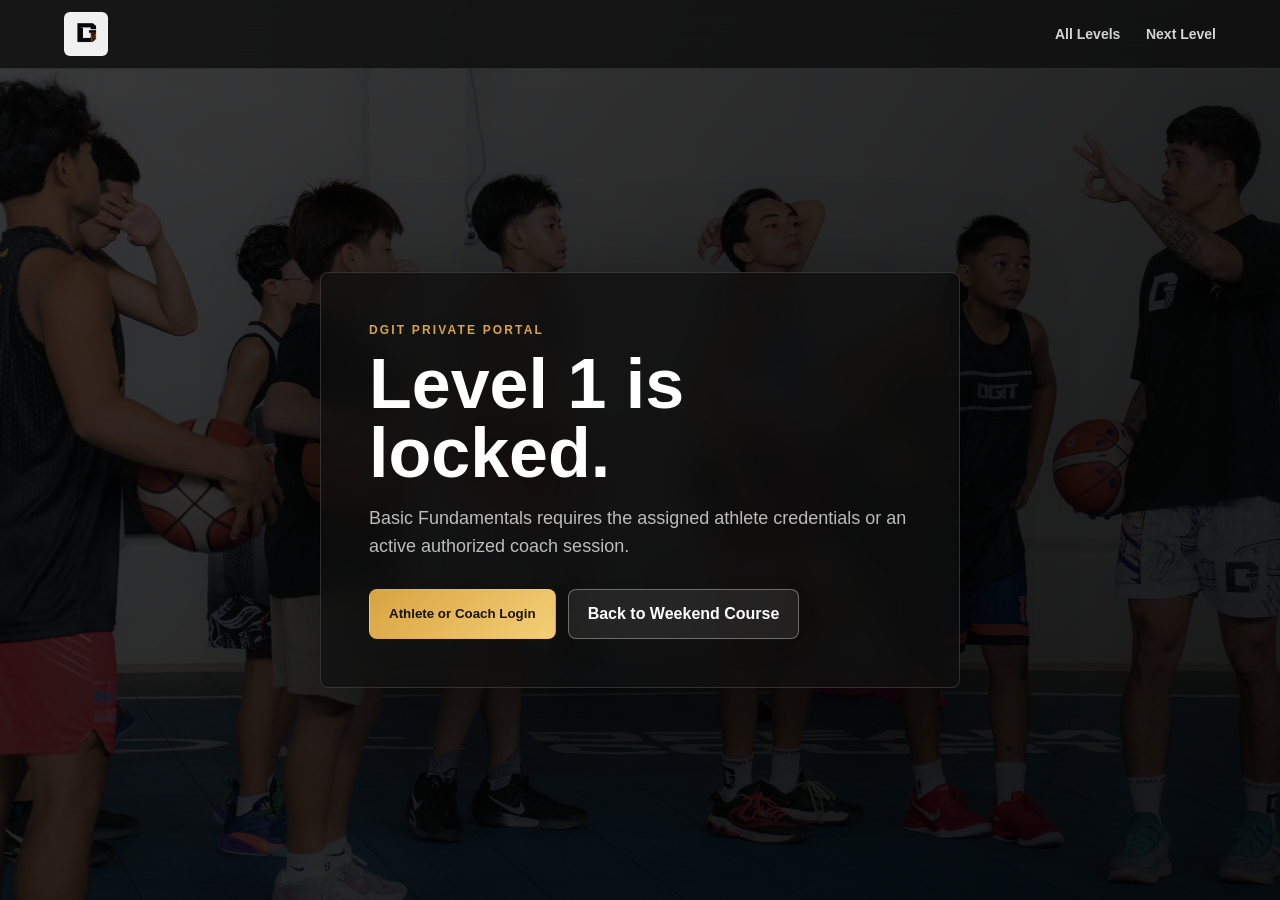
<file: level-1.html>
<!DOCTYPE html>
<html lang="en">
<head>
  <meta charset="UTF-8" />
  <meta name="viewport" content="width=device-width, initial-scale=1.0" />
  <meta name="theme-color" content="#111111" />
  <meta name="robots" content="noindex, follow, noarchive" />
  <title>Level 1 Basketball Training Cebu | Daily Grind IT</title>
  <meta name="description" content="Daily Grind IT Level 1 basketball training in Cebu develops stance, ball control, shooting form, passing, and finishing fundamentals." />
  <link rel="canonical" href="https://dailygrindit.com/level-1.html" />
  <meta property="og:type" content="website" />
  <meta property="og:site_name" content="Daily Grind IT Basketball Cebu" />
  <meta property="og:title" content="Level 1 Basketball Training Cebu | Daily Grind IT" />
  <meta property="og:description" content="Build strong basketball fundamentals through Daily Grind IT Level 1 training in Cebu." />
  <meta property="og:url" content="https://dailygrindit.com/level-1.html" />
  <meta property="og:image" content="https://dailygrindit.com/assets/images/navbarlogo.png" />
  <meta property="og:image:type" content="image/png" />
  <meta property="og:image:width" content="500" />
  <meta property="og:image:height" content="500" />
  <meta property="og:image:alt" content="Daily Grind IT Basketball Cebu" />
  <meta property="og:locale" content="en_PH" />
  <meta name="twitter:card" content="summary_large_image" />
  <meta name="twitter:title" content="Level 1 Basketball Training Cebu | Daily Grind IT" />
  <meta name="twitter:description" content="Build stance, control, shooting, passing, and finishing fundamentals with Daily Grind IT." />
  <meta name="twitter:image" content="https://dailygrindit.com/assets/images/navbarlogo.png" />
  <meta name="twitter:image:alt" content="Daily Grind IT Basketball Cebu" />
  <link rel="stylesheet" href="assets/css/style.css" />
  <link rel="icon" href="assets/images/logo.png" />
  <script src="assets/js/password.js" defer></script>
  <script src="assets/js/main.js" defer></script>
</head>

<body class="course-body" data-level="1">
  <header class="navbar">
    <a href="index.html" class="brand" aria-label="DGIT Basketball home">
      <img src="assets/images/logo.png" alt="DGIT Basketball logo" width="42" height="42" />
      <span>DGIT Basketball</span>
    </a>
    <nav class="nav-links is-course-nav" aria-label="Level navigation">
      <a href="weekend-course.html">All Levels</a>
      <a href="level-2.html" onclick="event.preventDefault(); openLevel(2)">Next Level</a>
    </nav>
  </header>

  <main>
    <section class="level-hero">
      <div>
        <p class="eyebrow">Level 1</p>
        <h1>Basic Fundamentals</h1>
        <p>Start here. This level builds the base: stance, control, balance, shooting form, passing, and clean finishing habits.</p>
        <div class="hero-actions">
          <a class="btn btn-primary" href="assets/pdfs/level1.pdf" target="_blank">Open PDF Guide</a>
          <a class="btn btn-ghost" href="weekend-course.html">Back to Levels</a>
        </div>
        <div class="level-meta">
          <span>Foundation</span>
          <span>10 sessions</span>
          <span>₱1,500</span>
        </div>
      </div>
      <figure class="hero-media media-focus-center level-visual level-visual-1">
        <img src="assets/images/dg-13-01-2024 (233).jpeg" alt="Level 1 DGIT fundamentals basketball training" fetchpriority="high" decoding="async" />
      </figure>
    </section>

    <section class="section level-content reveal">
      <div class="training-panel pdf-panel">
        <p class="section-kicker">PDF Guide</p>
        <h2>Level 1 workout guide.</h2>
        <p>Use the guide for at-home repetition and bring your completed work into the next weekend session.</p>
        <a class="btn btn-primary" href="assets/pdfs/level1.pdf" target="_blank">Download Level 1 PDF</a>
      </div>

      <div class="training-panel">
        <p class="section-kicker">Focus Areas</p>
        <h2>Own the details first.</h2>
        <ul class="check-list">
          <li>Athletic stance and ready position</li>
          <li>Right-hand and left-hand ball control</li>
          <li>Form shooting and follow-through</li>
          <li>Layup footwork on both sides</li>
          <li>Chest pass, bounce pass, and target passing</li>
        </ul>
      </div>

      <div class="training-panel checklist-panel">
        <p class="section-kicker">Weekly Checklist</p>
        <h2>Complete before moving up.</h2>
        <ul class="check-list">
          <li>Finish the full PDF workout at least twice</li>
          <li>Make 50 form shots with correct balance</li>
          <li>Complete 3 ball-control rounds without stopping</li>
          <li>Record one short drill video for feedback</li>
        </ul>
      </div>
    </section>

    <section class="section video-library reveal">
      <div class="section-heading">
        <p class="section-kicker">Drill Videos</p>
        <h2>Drill videos will be added here for this level.</h2>
        <p>Coach Tommy can attach the Level 1 clips here when the next video set is ready.</p>
      </div>
      <div class="video-grid">
        <span class="video-link"><small>Video 01</small>Ball Control Series</span>
        <span class="video-link"><small>Video 02</small>Form Shooting Routine</span>
        <span class="video-link"><small>Video 03</small>Layup Footwork</span>
      </div>
    </section>

    <nav class="section level-nav-panel" aria-label="Level page navigation">
      <a class="btn btn-ghost dark" href="weekend-course.html">Back to Levels</a>
      <a class="btn btn-primary" href="level-2.html" onclick="event.preventDefault(); openLevel(2)">Next Level</a>
    </nav>
  </main>
</body>
</html>
</file>
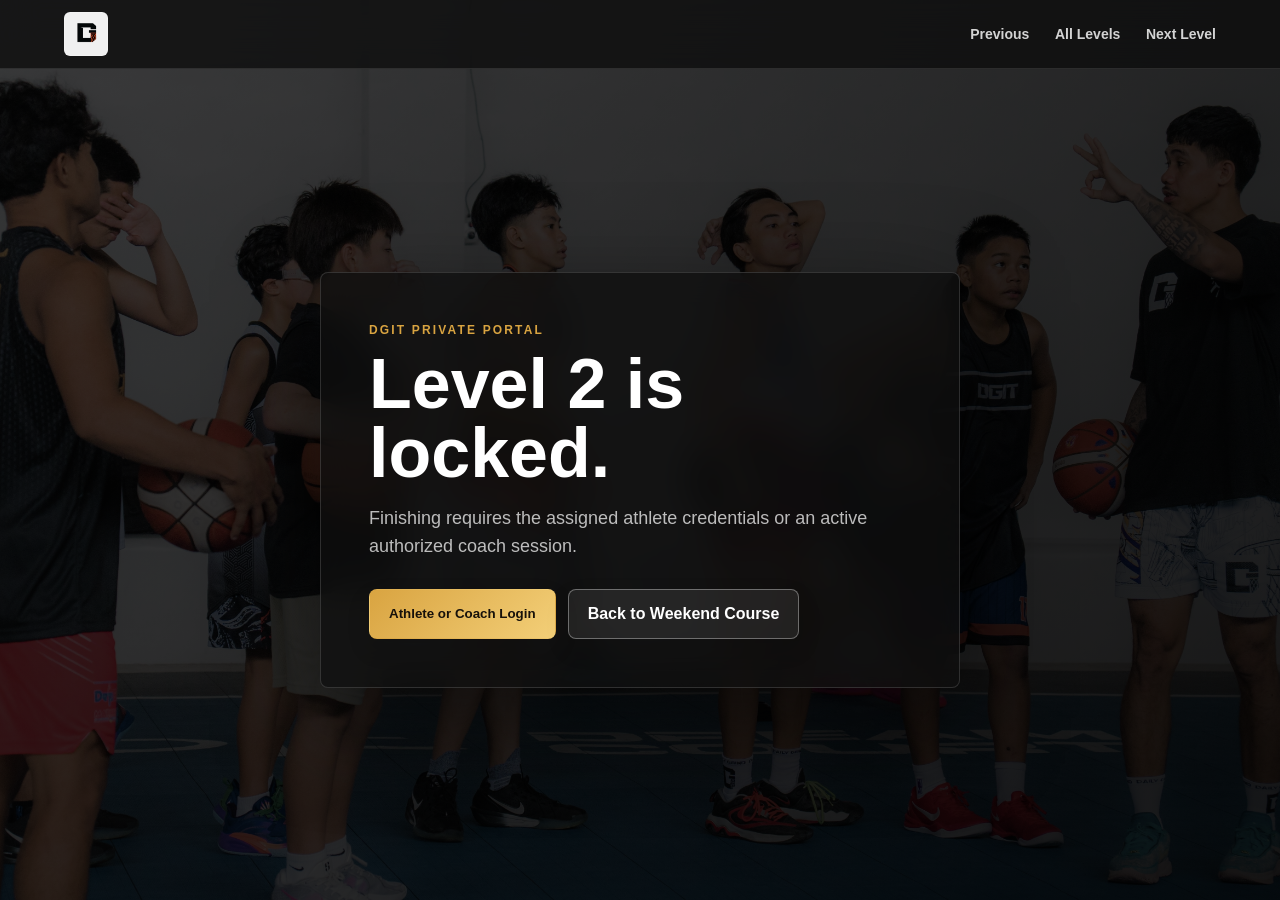
<file: level-2.html>
<!DOCTYPE html>
<html lang="en">
<head>
  <meta charset="UTF-8" />
  <meta name="viewport" content="width=device-width, initial-scale=1.0" />
  <meta name="theme-color" content="#111111" />
  <meta name="robots" content="noindex, follow, noarchive" />
  <title>Level 2 Basketball Finishing Cebu | Daily Grind IT</title>
  <meta name="description" content="Daily Grind IT Level 2 basketball training in Cebu improves change of pace, protected dribbles, separation footwork, and finishing angles." />
  <link rel="canonical" href="https://dailygrindit.com/level-2.html" />
  <meta property="og:type" content="website" />
  <meta property="og:site_name" content="Daily Grind IT Basketball Cebu" />
  <meta property="og:title" content="Level 2 Basketball Finishing Cebu | Daily Grind IT" />
  <meta property="og:description" content="Develop control, change of pace, separation, and finishing angles through Daily Grind IT Level 2 training." />
  <meta property="og:url" content="https://dailygrindit.com/level-2.html" />
  <meta property="og:image" content="https://dailygrindit.com/assets/images/navbarlogo.png" />
  <meta property="og:image:type" content="image/png" />
  <meta property="og:image:width" content="500" />
  <meta property="og:image:height" content="500" />
  <meta property="og:image:alt" content="Daily Grind IT Basketball Cebu" />
  <meta property="og:locale" content="en_PH" />
  <meta name="twitter:card" content="summary_large_image" />
  <meta name="twitter:title" content="Level 2 Basketball Finishing Cebu | Daily Grind IT" />
  <meta name="twitter:description" content="Develop change of pace, separation, and finishing angles with Daily Grind IT." />
  <meta name="twitter:image" content="https://dailygrindit.com/assets/images/navbarlogo.png" />
  <meta name="twitter:image:alt" content="Daily Grind IT Basketball Cebu" />
  <link rel="stylesheet" href="assets/css/style.css" />
  <link rel="icon" href="assets/images/logo.png" />
  <script src="assets/js/password.js" defer></script>
  <script src="assets/js/main.js" defer></script>
</head>

<body class="course-body" data-level="2">
  <header class="navbar">
    <a href="index.html" class="brand" aria-label="DGIT Basketball home">
      <img src="assets/images/logo.png" alt="DGIT Basketball logo" width="42" height="42" />
      <span>DGIT Basketball</span>
    </a>
    <nav class="nav-links is-course-nav" aria-label="Level navigation">
      <a href="level-1.html" onclick="event.preventDefault(); openLevel(1)">Previous</a>
      <a href="weekend-course.html">All Levels</a>
      <a href="level-3.html" onclick="event.preventDefault(); openLevel(3)">Next Level</a>
    </nav>
  </header>

  <main>
    <section class="level-hero">
      <div>
        <p class="eyebrow">Level 2</p>
        <h1>Finishing</h1>
        <p>Level 2 turns fundamentals into control under pressure with stronger handles, better pace, and cleaner finishing angles.</p>
        <div class="hero-actions">
          <a class="btn btn-primary" href="assets/pdfs/level2.pdf" target="_blank">Open PDF Guide</a>
          <a class="btn btn-ghost" href="weekend-course.html">Back to Levels</a>
        </div>
        <div class="level-meta">
          <span>Finishing</span>
          <span>10 sessions</span>
          <span>₱1,800</span>
        </div>
      </div>
      <figure class="hero-media media-focus-top level-visual level-visual-2">
        <img src="assets/images/dsc01920-62.jpeg" alt="Level 2 DGIT basketball finishing training" fetchpriority="high" decoding="async" />
      </figure>
    </section>

    <section class="section level-content reveal">
      <div class="training-panel pdf-panel">
        <p class="section-kicker">PDF Guide</p>
        <h2>Level 2 workout guide.</h2>
        <p>Use the guide to keep your change-of-pace work organized between weekend sessions.</p>
        <a class="btn btn-primary" href="assets/pdfs/level2.pdf" target="_blank">Download Level 2 PDF</a>
      </div>

      <div class="training-panel">
        <p class="section-kicker">Focus Areas</p>
        <h2>Create space with control.</h2>
        <ul class="check-list">
          <li>Change of pace and change of direction</li>
          <li>Protected dribbles against pressure</li>
          <li>Jab steps, rip-throughs, and first-step attacks</li>
          <li>Finishing from different angles</li>
          <li>Midrange balance and shot preparation</li>
        </ul>
      </div>

      <div class="training-panel checklist-panel">
        <p class="section-kicker">Weekly Checklist</p>
        <h2>Build repeatable counters.</h2>
        <ul class="check-list">
          <li>Complete the Level 2 PDF workout twice</li>
          <li>Make 30 finishes with each hand</li>
          <li>Practice 3 separation moves at game pace</li>
          <li>Track your best weak-hand control round</li>
        </ul>
      </div>
    </section>

    <section class="section video-library reveal">
      <div class="section-heading">
        <p class="section-kicker">Drill Videos</p>
        <h2>Drill videos will be added here for this level.</h2>
        <p>Coach Tommy can attach the Level 2 clips here when the next video set is ready.</p>
      </div>
      <div class="video-grid">
        <span class="video-link"><small>Video 01</small>Change of Pace</span>
        <span class="video-link"><small>Video 02</small>Separation Footwork</span>
        <span class="video-link"><small>Video 03</small>Finishing Angles</span>
      </div>
    </section>

    <nav class="section level-nav-panel" aria-label="Level page navigation">
      <a class="btn btn-ghost dark" href="level-1.html" onclick="event.preventDefault(); openLevel(1)">Previous Level</a>
      <a class="btn btn-ghost dark" href="weekend-course.html">Back to Levels</a>
      <a class="btn btn-primary" href="level-3.html" onclick="event.preventDefault(); openLevel(3)">Next Level</a>
    </nav>
  </main>
</body>
</html>
</file>
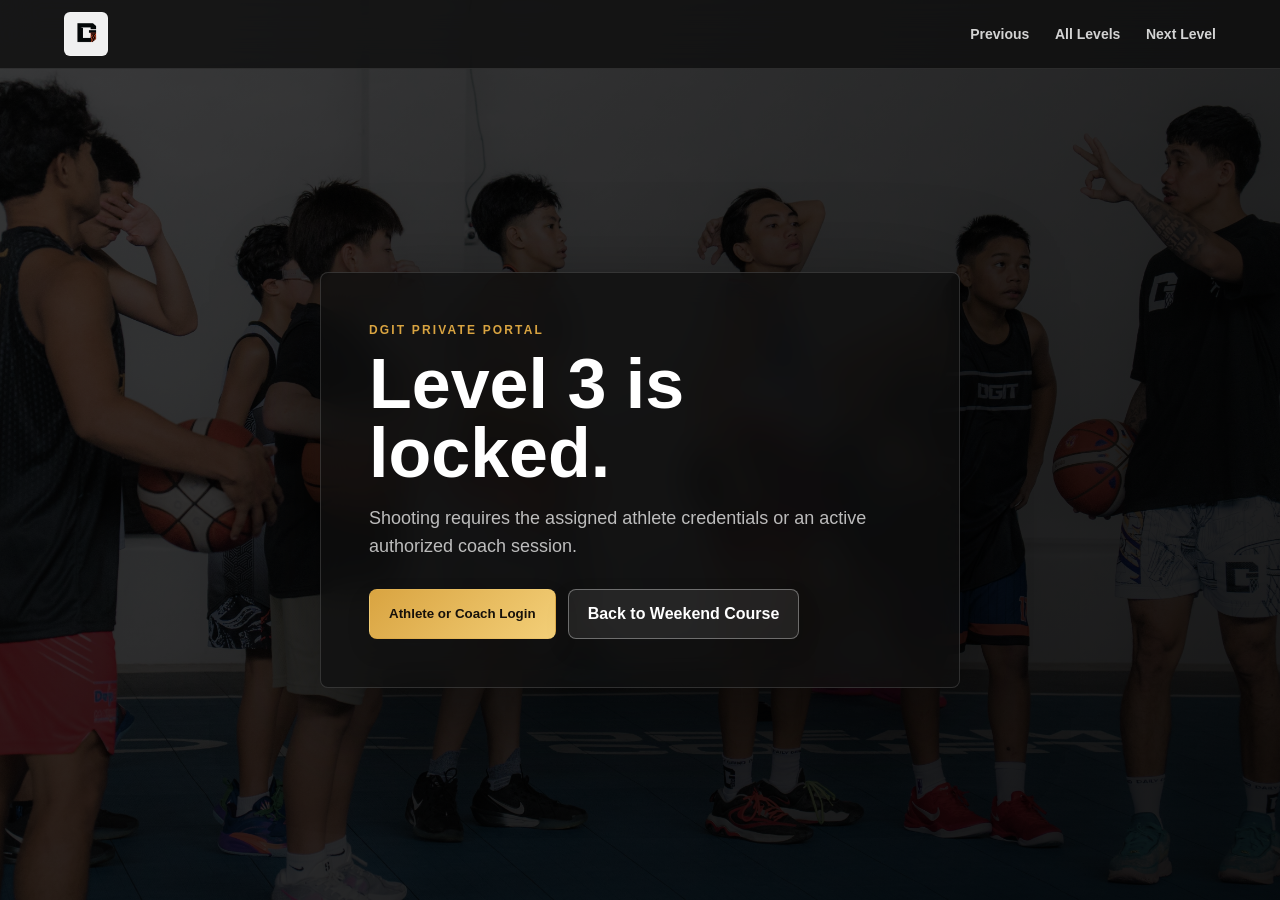
<file: level-3.html>
<!DOCTYPE html>
<html lang="en">
<head>
  <meta charset="UTF-8" />
  <meta name="viewport" content="width=device-width, initial-scale=1.0" />
  <meta name="theme-color" content="#111111" />
  <meta name="robots" content="noindex, follow, noarchive" />
  <title>Level 3 Basketball Shooting Cebu | Daily Grind IT</title>
  <meta name="description" content="Daily Grind IT Level 3 basketball training in Cebu develops movement shooting, live reads, counters, contact finishing, and game-speed decisions." />
  <link rel="canonical" href="https://dailygrindit.com/level-3.html" />
  <meta property="og:type" content="website" />
  <meta property="og:site_name" content="Daily Grind IT Basketball Cebu" />
  <meta property="og:title" content="Level 3 Basketball Shooting Cebu | Daily Grind IT" />
  <meta property="og:description" content="Develop movement shooting, live reads, counters, and game-speed decisions through Daily Grind IT Level 3 training." />
  <meta property="og:url" content="https://dailygrindit.com/level-3.html" />
  <meta property="og:image" content="https://dailygrindit.com/assets/images/navbarlogo.png" />
  <meta property="og:image:type" content="image/png" />
  <meta property="og:image:width" content="500" />
  <meta property="og:image:height" content="500" />
  <meta property="og:image:alt" content="Daily Grind IT Basketball Cebu" />
  <meta property="og:locale" content="en_PH" />
  <meta name="twitter:card" content="summary_large_image" />
  <meta name="twitter:title" content="Level 3 Basketball Shooting Cebu | Daily Grind IT" />
  <meta name="twitter:description" content="Develop movement shooting, live reads, and game-speed decisions with Daily Grind IT." />
  <meta name="twitter:image" content="https://dailygrindit.com/assets/images/navbarlogo.png" />
  <meta name="twitter:image:alt" content="Daily Grind IT Basketball Cebu" />
  <link rel="stylesheet" href="assets/css/style.css" />
  <link rel="icon" href="assets/images/logo.png" />
  <script src="assets/js/password.js" defer></script>
  <script src="assets/js/main.js" defer></script>
</head>

<body class="course-body" data-level="3">
  <header class="navbar">
    <a href="index.html" class="brand" aria-label="DGIT Basketball home">
      <img src="assets/images/logo.png" alt="DGIT Basketball logo" width="42" height="42" />
      <span>DGIT Basketball</span>
    </a>
    <nav class="nav-links is-course-nav" aria-label="Level navigation">
      <a href="level-2.html" onclick="event.preventDefault(); openLevel(2)">Previous</a>
      <a href="weekend-course.html">All Levels</a>
      <a href="level-4.html" onclick="event.preventDefault(); openLevel(4)">Next Level</a>
    </nav>
  </header>

  <main>
    <section class="level-hero">
      <div>
        <p class="eyebrow">Level 3</p>
        <h1>Shooting</h1>
        <p>Level 3 connects skill work to real possessions: reads, counters, movement shooting, contact balance, and decision making.</p>
        <div class="hero-actions">
          <a class="btn btn-primary" href="assets/pdfs/level3.pdf" target="_blank">Open PDF Guide</a>
          <a class="btn btn-ghost" href="weekend-course.html">Back to Levels</a>
        </div>
        <div class="level-meta">
          <span>Shooting</span>
          <span>12 sessions</span>
          <span>₱2,000</span>
        </div>
      </div>
      <figure class="hero-media media-focus-center level-visual level-visual-3">
        <img src="assets/images/dsc02175-108.jpeg" alt="Level 3 DGIT basketball shooting training" fetchpriority="high" decoding="async" />
      </figure>
    </section>

    <section class="section level-content reveal">
      <div class="training-panel pdf-panel">
        <p class="section-kicker">PDF Guide</p>
        <h2>Level 3 workout guide.</h2>
        <p>Use the guide to connect skill reps to reads, counters, and game-speed decision making.</p>
        <a class="btn btn-primary" href="assets/pdfs/level3.pdf" target="_blank">Download Level 3 PDF</a>
      </div>

      <div class="training-panel">
        <p class="section-kicker">Focus Areas</p>
        <h2>Make better choices faster.</h2>
        <ul class="check-list">
          <li>Attack reads from live defender positioning</li>
          <li>Counters after the first move is stopped</li>
          <li>Pull-ups, floaters, and controlled stops</li>
          <li>Shooting off movement and relocation</li>
          <li>Finishing through controlled contact</li>
        </ul>
      </div>

      <div class="training-panel checklist-panel">
        <p class="section-kicker">Weekly Checklist</p>
        <h2>Raise the speed.</h2>
        <ul class="check-list">
          <li>Complete the Level 3 PDF workout twice</li>
          <li>Make 25 pull-ups from each side</li>
          <li>Complete 3 live-read rounds with a partner</li>
          <li>Review one recorded rep and write one correction</li>
        </ul>
      </div>
    </section>

    <section class="section video-library reveal">
      <div class="section-heading">
        <p class="section-kicker">Drill Videos</p>
        <h2>Drill videos will be added here for this level.</h2>
        <p>Coach Tommy can attach the Level 3 clips here when the next video set is ready.</p>
      </div>
      <div class="video-grid">
        <span class="video-link"><small>Video 01</small>Live Reads</span>
        <span class="video-link"><small>Video 02</small>Pull-Up Package</span>
        <span class="video-link"><small>Video 03</small>Contact Finishes</span>
      </div>
    </section>

    <nav class="section level-nav-panel" aria-label="Level page navigation">
      <a class="btn btn-ghost dark" href="level-2.html" onclick="event.preventDefault(); openLevel(2)">Previous Level</a>
      <a class="btn btn-ghost dark" href="weekend-course.html">Back to Levels</a>
      <a class="btn btn-primary" href="level-4.html" onclick="event.preventDefault(); openLevel(4)">Next Level</a>
    </nav>
  </main>
</body>
</html>
</file>
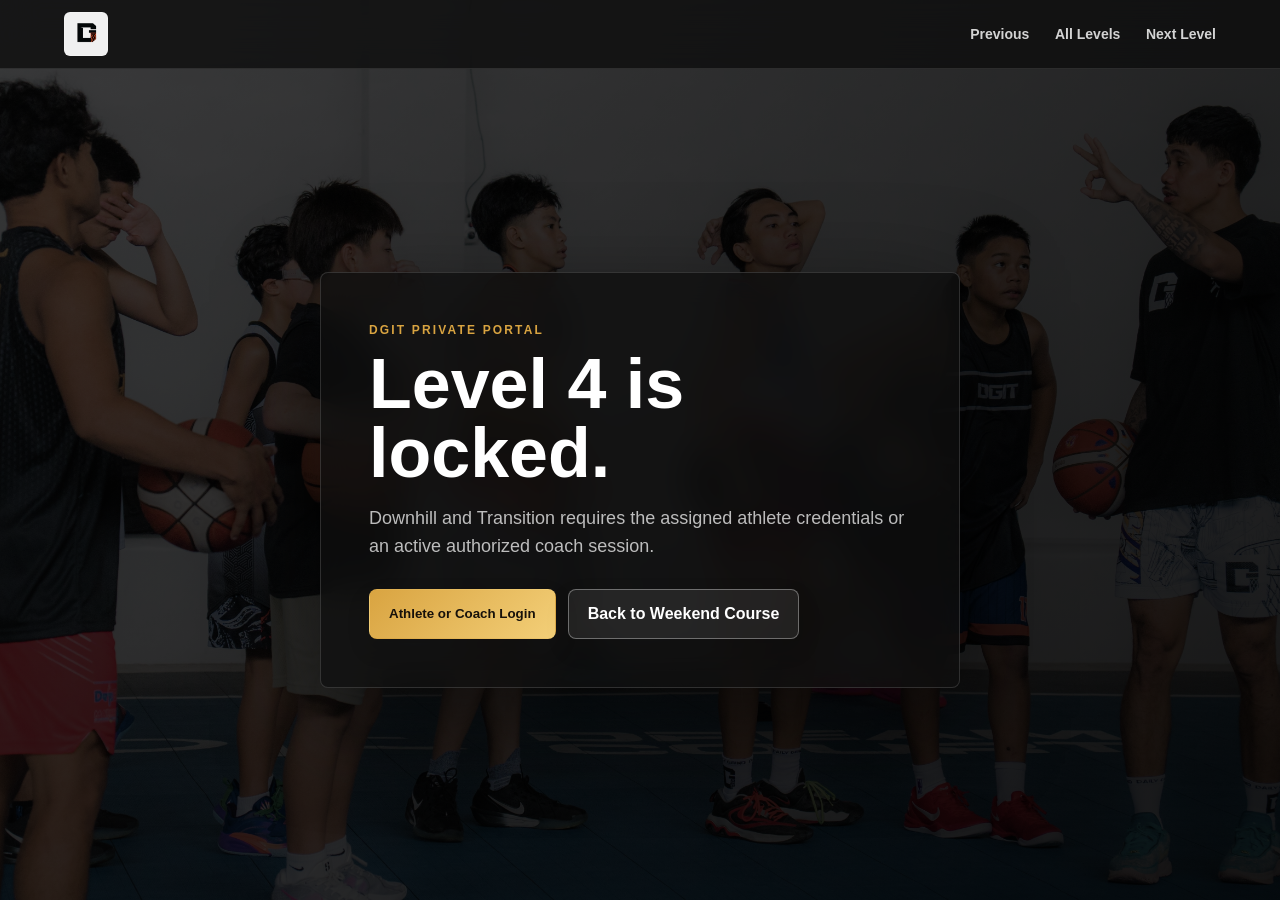
<file: level-4.html>
<!DOCTYPE html>
<html lang="en">
<head>
  <meta charset="UTF-8" />
  <meta name="viewport" content="width=device-width, initial-scale=1.0" />
  <meta name="theme-color" content="#111111" />
  <meta name="robots" content="noindex, follow, noarchive" />
  <title>Level 4 Transition Basketball Cebu | Daily Grind IT</title>
  <meta name="description" content="Daily Grind IT Level 4 basketball training in Cebu develops pace, downhill pressure, transition decisions, scoring, and game-transfer performance." />
  <link rel="canonical" href="https://dailygrindit.com/level-4.html" />
  <meta property="og:type" content="website" />
  <meta property="og:site_name" content="Daily Grind IT Basketball Cebu" />
  <meta property="og:title" content="Level 4 Transition Basketball Cebu | Daily Grind IT" />
  <meta property="og:description" content="Develop pace, downhill pressure, transition decisions, and game-transfer performance through Daily Grind IT Level 4 training." />
  <meta property="og:url" content="https://dailygrindit.com/level-4.html" />
  <meta property="og:image" content="https://dailygrindit.com/assets/images/navbarlogo.png" />
  <meta property="og:image:type" content="image/png" />
  <meta property="og:image:width" content="500" />
  <meta property="og:image:height" content="500" />
  <meta property="og:image:alt" content="Daily Grind IT Basketball Cebu" />
  <meta property="og:locale" content="en_PH" />
  <meta name="twitter:card" content="summary_large_image" />
  <meta name="twitter:title" content="Level 4 Transition Basketball Cebu | Daily Grind IT" />
  <meta name="twitter:description" content="Develop downhill pace and transition decisions with Daily Grind IT." />
  <meta name="twitter:image" content="https://dailygrindit.com/assets/images/navbarlogo.png" />
  <meta name="twitter:image:alt" content="Daily Grind IT Basketball Cebu" />
  <link rel="stylesheet" href="assets/css/style.css" />
  <link rel="icon" href="assets/images/logo.png" />
  <script src="assets/js/password.js" defer></script>
  <script src="assets/js/main.js" defer></script>
</head>

<body class="course-body" data-level="4">
  <header class="navbar">
    <a href="index.html" class="brand" aria-label="DGIT Basketball home">
      <img src="assets/images/logo.png" alt="DGIT Basketball logo" width="42" height="42" />
      <span>DGIT Basketball</span>
    </a>
    <nav class="nav-links is-course-nav" aria-label="Level navigation">
      <a href="level-3.html" onclick="event.preventDefault(); openLevel(3)">Previous</a>
      <a href="weekend-course.html">All Levels</a>
      <a href="level-5.html" onclick="event.preventDefault(); openLevel(5)">Next Level</a>
    </nav>
  </header>

  <main>
    <section class="level-hero">
      <div>
        <p class="eyebrow">Level 4</p>
        <h1>Downhill and Transition</h1>
        <p>Level 4 develops pace, downhill pressure, transition decisions, and advanced skills that transfer into live play.</p>
        <div class="hero-actions">
          <a class="btn btn-primary" href="assets/pdfs/level4.pdf" target="_blank">Open PDF Guide</a>
          <a class="btn btn-ghost" href="weekend-course.html">Back to Levels</a>
        </div>
        <div class="level-meta">
          <span>Transition</span>
          <span>14 sessions</span>
          <span>₱2,500</span>
        </div>
      </div>
      <figure class="hero-media media-focus-center level-visual level-visual-4">
        <img src="assets/images/dsc07717.jpeg" alt="Level 4 DGIT downhill and transition basketball training" fetchpriority="high" decoding="async" />
      </figure>
    </section>

    <section class="section level-content reveal">
      <div class="training-panel pdf-panel">
        <p class="section-kicker">PDF Guide</p>
        <h2>Level 4 workout guide.</h2>
        <p>Use the guide to sharpen advanced scoring, defense, conditioning, and leadership habits.</p>
        <a class="btn btn-primary" href="assets/pdfs/level4.pdf" target="_blank">Download Level 4 PDF</a>
      </div>

      <div class="training-panel">
        <p class="section-kicker">Focus Areas</p>
        <h2>Transfer skill into performance.</h2>
        <ul class="check-list">
          <li>Advanced scoring packages and counters</li>
          <li>Screen reads, spacing, and off-ball timing</li>
          <li>Defensive stance, slides, closeouts, and contests</li>
          <li>Conditioning under skill fatigue</li>
          <li>Leadership, communication, and competitive habits</li>
        </ul>
      </div>

      <div class="training-panel checklist-panel">
        <p class="section-kicker">Weekly Checklist</p>
        <h2>Train like a game contributor.</h2>
        <ul class="check-list">
          <li>Complete the Level 4 PDF workout twice</li>
          <li>Make 100 total game-speed shots</li>
          <li>Finish one conditioning block after skill work</li>
          <li>Bring one leadership goal to the next session</li>
        </ul>
      </div>
    </section>

    <section class="section video-library reveal">
      <div class="section-heading">
        <p class="section-kicker">Drill Videos</p>
        <h2>Drill videos will be added here for this level.</h2>
        <p>Coach Tommy can attach the Level 4 clips here when the next video set is ready.</p>
      </div>
      <div class="video-grid">
        <span class="video-link"><small>Video 01</small>Advanced Scoring</span>
        <span class="video-link"><small>Video 02</small>Defensive Detail</span>
        <span class="video-link"><small>Video 03</small>Conditioning Finish</span>
      </div>
    </section>

    <nav class="section level-nav-panel" aria-label="Level page navigation">
      <a class="btn btn-ghost dark" href="level-3.html" onclick="event.preventDefault(); openLevel(3)">Previous Level</a>
      <a class="btn btn-ghost dark" href="weekend-course.html">Back to Levels</a>
      <a class="btn btn-primary" href="level-5.html" onclick="event.preventDefault(); openLevel(5)">Next Level</a>
    </nav>
  </main>
</body>
</html>
</file>
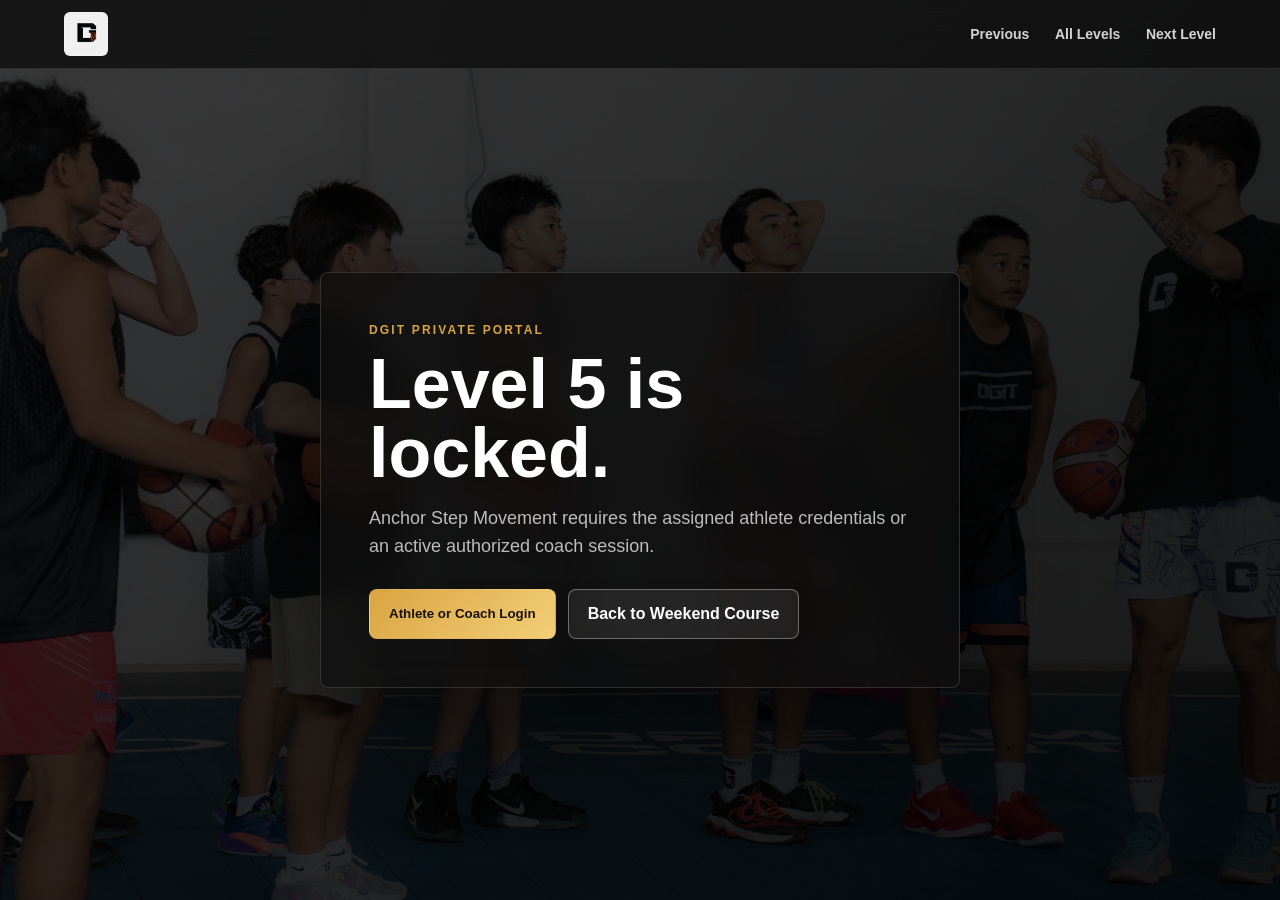
<file: level-5.html>
<!DOCTYPE html>
<html lang="en">
<head>
  <meta charset="UTF-8" />
  <meta name="viewport" content="width=device-width, initial-scale=1.0" />
  <meta name="theme-color" content="#111111" />
  <meta name="robots" content="noindex, follow, noarchive" />
  <title>Level 5 Anchor Step Basketball Cebu | Daily Grind IT</title>
  <meta name="description" content="Daily Grind IT Level 5 basketball training in Cebu covers Anchor Step Movement across 14 sessions in the six-level development pathway." />
  <link rel="canonical" href="https://dailygrindit.com/level-5.html" />
  <meta property="og:type" content="website" />
  <meta property="og:site_name" content="Daily Grind IT Basketball Cebu" />
  <meta property="og:title" content="Level 5 Anchor Step Basketball Cebu | Daily Grind IT" />
  <meta property="og:description" content="Continue the Daily Grind IT Weekend Course pathway with Level 5 Anchor Step Movement training." />
  <meta property="og:url" content="https://dailygrindit.com/level-5.html" />
  <meta property="og:image" content="https://dailygrindit.com/assets/images/navbarlogo.png" />
  <meta property="og:image:type" content="image/png" />
  <meta property="og:image:width" content="500" />
  <meta property="og:image:height" content="500" />
  <meta property="og:image:alt" content="Daily Grind IT Basketball Cebu" />
  <meta property="og:locale" content="en_PH" />
  <meta name="twitter:card" content="summary_large_image" />
  <meta name="twitter:title" content="Level 5 Anchor Step Basketball Cebu | Daily Grind IT" />
  <meta name="twitter:description" content="Continue the weekend pathway with Anchor Step Movement training from Daily Grind IT." />
  <meta name="twitter:image" content="https://dailygrindit.com/assets/images/navbarlogo.png" />
  <meta name="twitter:image:alt" content="Daily Grind IT Basketball Cebu" />
  <link rel="stylesheet" href="assets/css/style.css" />
  <link rel="icon" href="assets/images/logo.png" />
  <script src="assets/js/password.js" defer></script>
  <script src="assets/js/main.js" defer></script>
</head>

<body class="course-body" data-level="5">
  <header class="navbar">
    <a href="index.html" class="brand" aria-label="DGIT Basketball home">
      <img src="assets/images/logo.png" alt="DGIT Basketball logo" width="42" height="42" />
      <span>DGIT Basketball</span>
    </a>
    <nav class="nav-links is-course-nav" aria-label="Level navigation">
      <a href="level-4.html" onclick="event.preventDefault(); openLevel(4)">Previous</a>
      <a href="weekend-course.html">All Levels</a>
      <a href="level-6.html" onclick="event.preventDefault(); openLevel(6)">Next Level</a>
    </nav>
  </header>

  <main>
    <section class="level-hero">
      <div>
        <p class="eyebrow">Level 5</p>
        <h1>Anchor Step Movement</h1>
        <p>Level 5 continues the Weekend Course pathway with Anchor Step Movement across 14 sessions.</p>
        <div class="hero-actions">
          <a class="btn btn-ghost" href="weekend-course.html">Back to Levels</a>
        </div>
        <div class="level-meta">
          <span>Anchor Step</span>
          <span>14 sessions</span>
          <span>₱2,500</span>
        </div>
      </div>
      <figure class="hero-media level-visual level-visual-poster">
        <img
          src="assets/images/weekend-course_infos/level5_info.jpg"
          alt="DailyGrindIT Level 5 Anchor Step Movement course information"
          width="2048"
          height="2048"
          fetchpriority="high"
          decoding="async"
        />
      </figure>
    </section>

    <section class="section level-content reveal">
      <div class="training-panel">
        <p class="section-kicker">Course Details</p>
        <h2>Level 5 information.</h2>
        <ul class="check-list">
          <li>Course: Anchor Step Movement</li>
          <li>Length: 14 sessions</li>
          <li>Course price: ₱2,500</li>
        </ul>
      </div>

      <div class="training-panel materials-unavailable">
        <p class="section-kicker">Course Poster</p>
        <h2>Use the official poster above.</h2>
        <p>The supplied Level 5 poster is the current course-information source for this page.</p>
      </div>

      <div class="training-panel materials-unavailable">
        <p class="section-kicker">Training Materials</p>
        <h2>Materials not supplied yet.</h2>
        <p>No Level 5 PDF guide, drill videos, or workout instructions were included with this website update.</p>
      </div>
    </section>

    <nav class="section level-nav-panel" aria-label="Level page navigation">
      <a class="btn btn-ghost dark" href="level-4.html" onclick="event.preventDefault(); openLevel(4)">Previous Level</a>
      <a class="btn btn-ghost dark" href="weekend-course.html">Back to Levels</a>
      <a class="btn btn-primary" href="level-6.html" onclick="event.preventDefault(); openLevel(6)">Next Level</a>
    </nav>
  </main>
</body>
</html>
</file>
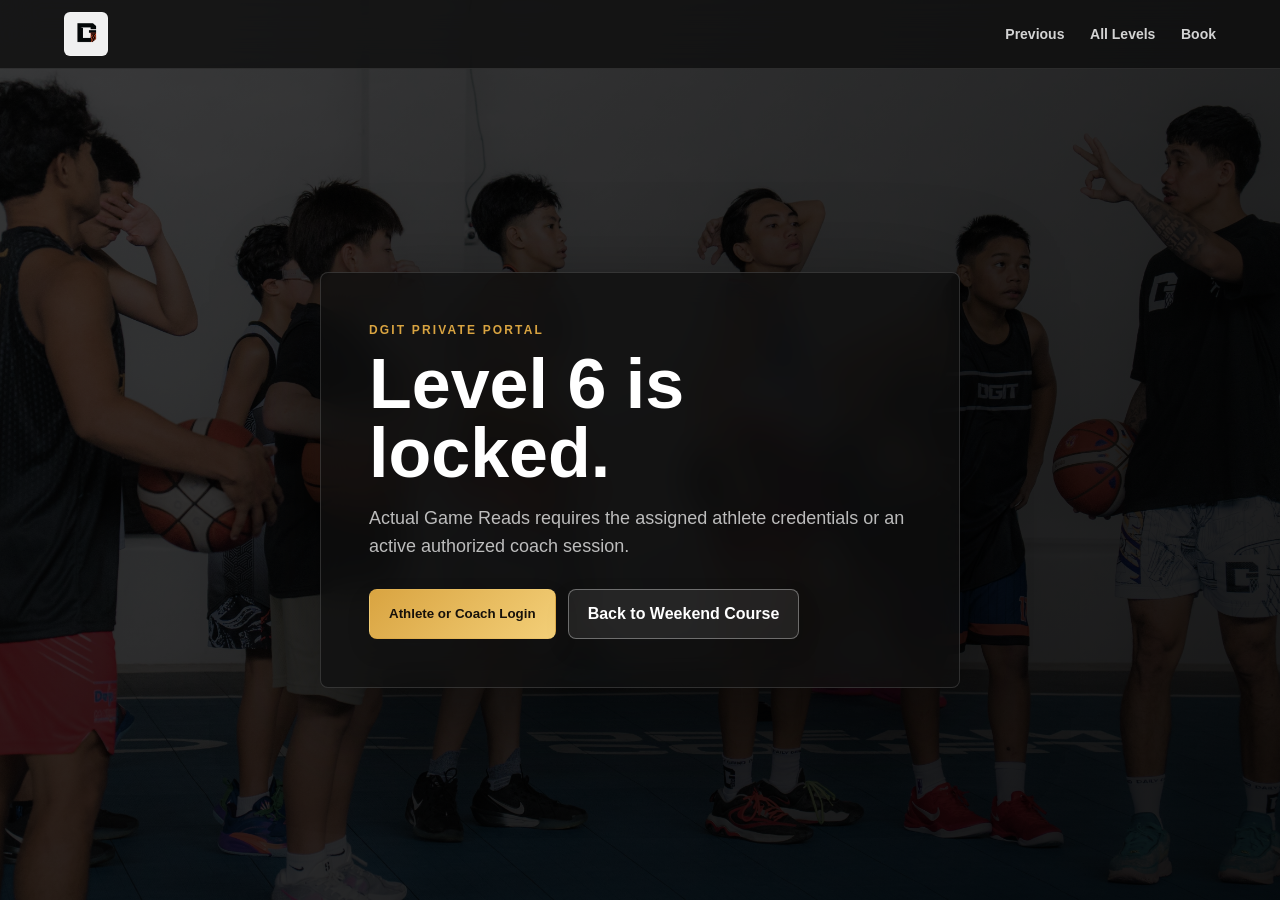
<file: level-6.html>
<!DOCTYPE html>
<html lang="en">
<head>
  <meta charset="UTF-8" />
  <meta name="viewport" content="width=device-width, initial-scale=1.0" />
  <meta name="theme-color" content="#111111" />
  <meta name="robots" content="noindex, follow, noarchive" />
  <title>Level 6 Basketball Game Reads Cebu | Daily Grind IT</title>
  <meta name="description" content="Daily Grind IT Level 6 basketball training in Cebu develops Actual Game Reads across 10 sessions to complete the six-level pathway." />
  <link rel="canonical" href="https://dailygrindit.com/level-6.html" />
  <meta property="og:type" content="website" />
  <meta property="og:site_name" content="Daily Grind IT Basketball Cebu" />
  <meta property="og:title" content="Level 6 Basketball Game Reads Cebu | Daily Grind IT" />
  <meta property="og:description" content="Complete the Daily Grind IT Weekend Course pathway with Level 6 Actual Game Reads training." />
  <meta property="og:url" content="https://dailygrindit.com/level-6.html" />
  <meta property="og:image" content="https://dailygrindit.com/assets/images/navbarlogo.png" />
  <meta property="og:image:type" content="image/png" />
  <meta property="og:image:width" content="500" />
  <meta property="og:image:height" content="500" />
  <meta property="og:image:alt" content="Daily Grind IT Basketball Cebu" />
  <meta property="og:locale" content="en_PH" />
  <meta name="twitter:card" content="summary_large_image" />
  <meta name="twitter:title" content="Level 6 Basketball Game Reads Cebu | Daily Grind IT" />
  <meta name="twitter:description" content="Complete the weekend pathway with Actual Game Reads training from Daily Grind IT." />
  <meta name="twitter:image" content="https://dailygrindit.com/assets/images/navbarlogo.png" />
  <meta name="twitter:image:alt" content="Daily Grind IT Basketball Cebu" />
  <link rel="stylesheet" href="assets/css/style.css" />
  <link rel="icon" href="assets/images/logo.png" />
  <script src="assets/js/password.js" defer></script>
  <script src="assets/js/main.js" defer></script>
</head>

<body class="course-body" data-level="6">
  <header class="navbar">
    <a href="index.html" class="brand" aria-label="DGIT Basketball home">
      <img src="assets/images/logo.png" alt="DGIT Basketball logo" width="42" height="42" />
      <span>DGIT Basketball</span>
    </a>
    <nav class="nav-links is-course-nav" aria-label="Level navigation">
      <a href="level-5.html" onclick="event.preventDefault(); openLevel(5)">Previous</a>
      <a href="weekend-course.html">All Levels</a>
      <a href="index.html#private-training">Book</a>
    </nav>
  </header>

  <main>
    <section class="level-hero">
      <div>
        <p class="eyebrow">Level 6</p>
        <h1>Actual Game Reads</h1>
        <p>Level 6 completes the Weekend Course pathway with Actual Game Reads across 10 sessions.</p>
        <div class="hero-actions">
          <a class="btn btn-ghost" href="weekend-course.html">Back to Levels</a>
        </div>
        <div class="level-meta">
          <span>Game Reads</span>
          <span>10 sessions</span>
          <span>₱3,000</span>
        </div>
      </div>
      <figure class="hero-media level-visual level-visual-poster">
        <img
          src="assets/images/weekend-course_infos/level6_info.jpg"
          alt="DailyGrindIT Level 6 Actual Game Reads course information"
          width="2048"
          height="2048"
          fetchpriority="high"
          decoding="async"
        />
      </figure>
    </section>

    <section class="section level-content reveal">
      <div class="training-panel">
        <p class="section-kicker">Course Details</p>
        <h2>Level 6 information.</h2>
        <ul class="check-list">
          <li>Course: Actual Game Reads</li>
          <li>Length: 10 sessions</li>
          <li>Course price: ₱3,000</li>
        </ul>
      </div>

      <div class="training-panel materials-unavailable">
        <p class="section-kicker">Course Poster</p>
        <h2>Use the official poster above.</h2>
        <p>The supplied Level 6 poster is the current course-information source for this page.</p>
      </div>

      <div class="training-panel materials-unavailable">
        <p class="section-kicker">Training Materials</p>
        <h2>Materials not supplied yet.</h2>
        <p>No Level 6 PDF guide, drill videos, or workout instructions were included with this website update.</p>
      </div>
    </section>

    <nav class="section level-nav-panel" aria-label="Level page navigation">
      <a class="btn btn-ghost dark" href="level-5.html" onclick="event.preventDefault(); openLevel(5)">Previous Level</a>
      <a class="btn btn-ghost dark" href="weekend-course.html">Back to Levels</a>
      <a class="btn btn-primary" href="index.html#private-training">Book Training</a>
    </nav>
  </main>
</body>
</html>
</file>
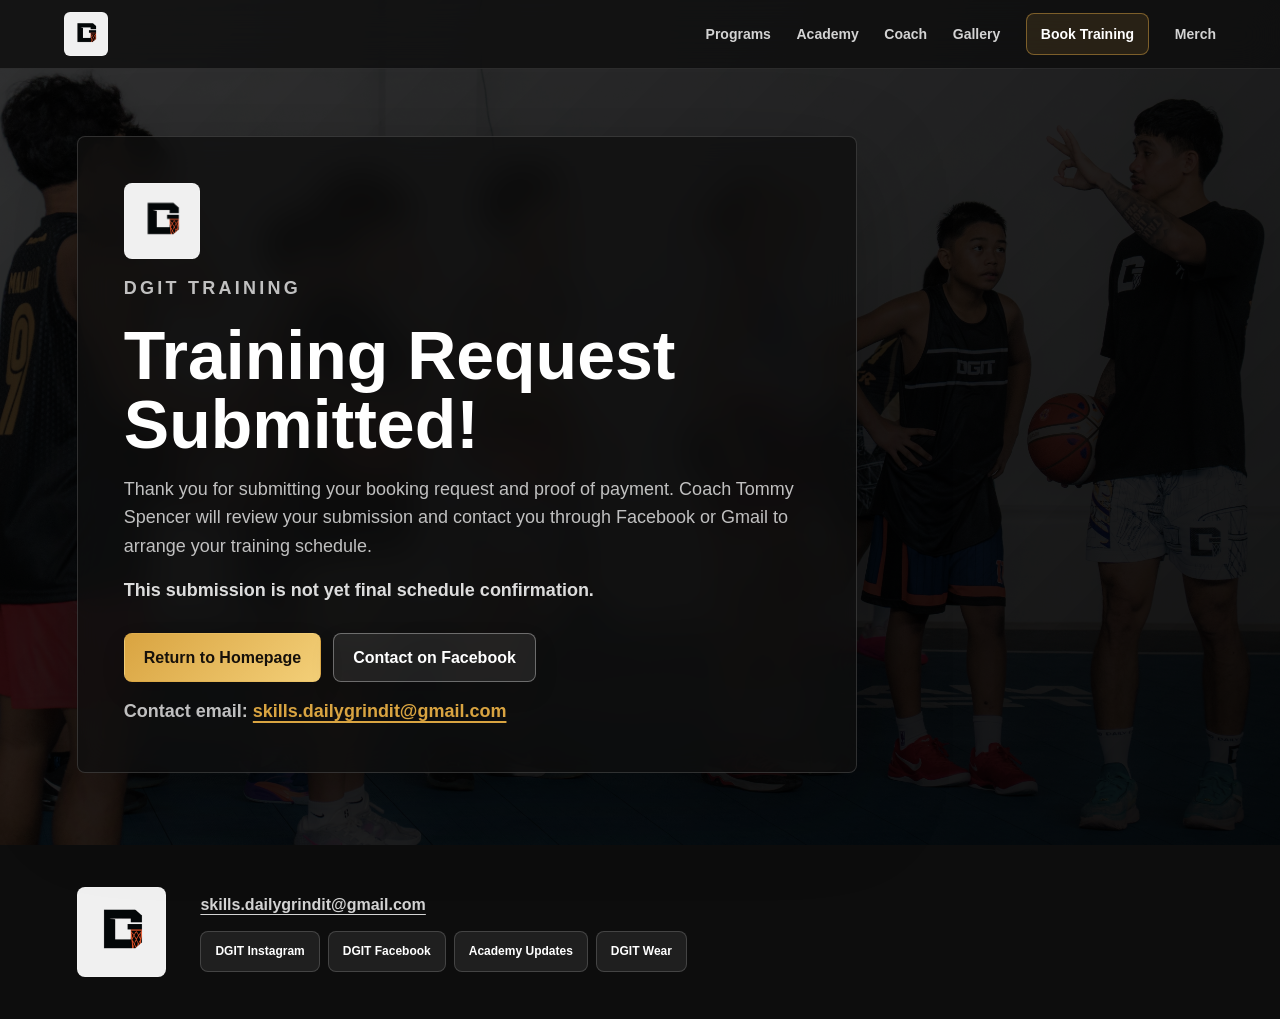
<file: solo-training-success.html>
<!DOCTYPE html>
<html lang="en">
<head>
  <meta charset="UTF-8" />
  <meta name="viewport" content="width=device-width, initial-scale=1.0" />
  <meta name="theme-color" content="#111111" />
  <meta name="robots" content="noindex, follow" />
  <title>Training Request Submitted | DGIT Basketball</title>
  <meta name="description" content="Your DGIT Training booking request has been submitted for Coach Tommy Spencer to review." />
  <link rel="stylesheet" href="assets/css/style.css" />
  <link rel="icon" href="assets/images/logo.png" />
</head>

<body>
  <header class="navbar">
    <a href="index.html" class="brand" aria-label="DGIT Basketball home">
      <img src="assets/images/logo.png" alt="DGIT Basketball logo" width="42" height="42" />
      <span>DGIT Basketball</span>
    </a>

    <nav class="nav-links" id="navLinks" aria-label="Primary navigation">
      <a href="index.html#programs">Programs</a>
      <a href="index.html#basketball-academy">Academy</a>
      <a href="index.html#coach-tommy">Coach</a>
      <a href="index.html#gallery">Gallery</a>
      <a href="index.html#private-training" class="nav-cta">Book Training</a>
      <a href="index.html#merch">Merch</a>
    </nav>

    <button class="menu-btn" id="menuBtn" type="button" aria-label="Open menu" aria-controls="navLinks">
      <span></span>
      <span></span>
      <span></span>
    </button>
  </header>

  <main class="success-page">
    <section class="success-panel reveal is-visible" aria-labelledby="successTitle">
      <img src="assets/images/logo.png" alt="DGIT Basketball logo" width="76" height="76" />
      <p class="section-kicker">DGIT Training</p>
      <h1 id="successTitle">Training Request Submitted!</h1>
      <p>
        Thank you for submitting your booking request and proof of payment. Coach Tommy Spencer will review your submission and contact you through Facebook or Gmail to arrange your training schedule.
      </p>
      <p class="success-reminder">
        This submission is not yet final schedule confirmation.
      </p>
      <div class="success-actions">
        <a class="btn btn-primary" href="index.html">Return to Homepage</a>
        <a class="btn btn-ghost" href="https://www.facebook.com/profile.php?id=61579068121809&sk=reels_tab" target="_blank" rel="noopener">Contact on Facebook</a>
      </div>
      <p class="success-contact">
        Contact email: <a href="mailto:skills.dailygrindit@gmail.com">skills.dailygrindit@gmail.com</a>
      </p>
    </section>
  </main>

  <footer class="footer">
    <img src="assets/images/logo.png" alt="DGIT logo" width="72" height="72" loading="lazy" decoding="async" />
    <div class="footer-contact">
      <p><a href="mailto:skills.dailygrindit@gmail.com">skills.dailygrindit@gmail.com</a></p>
      <p class="footer-links">
        <a href="https://www.instagram.com/dailygrindit?utm_source=ig_web_button_share_sheet&igsh=ZDNlZDc0MzIxNw==" target="_blank" rel="noopener">DGIT Instagram</a>
        <a href="https://www.facebook.com/profile.php?id=61579068121809&sk=reels_tab" target="_blank" rel="noopener">DGIT Facebook</a>
        <a href="https://web.facebook.com/profile.php?id=61591549951780" target="_blank" rel="noopener">Academy Updates</a>
        <a href="https://www.instagram.com/dgitwear?utm_source=ig_web_button_share_sheet&igsh=ZDNlZDc0MzIxNw==" target="_blank" rel="noopener">DGIT Wear</a>
      </p>
    </div>
  </footer>

  <script src="assets/js/main.js"></script>
</body>
</html>
</file>
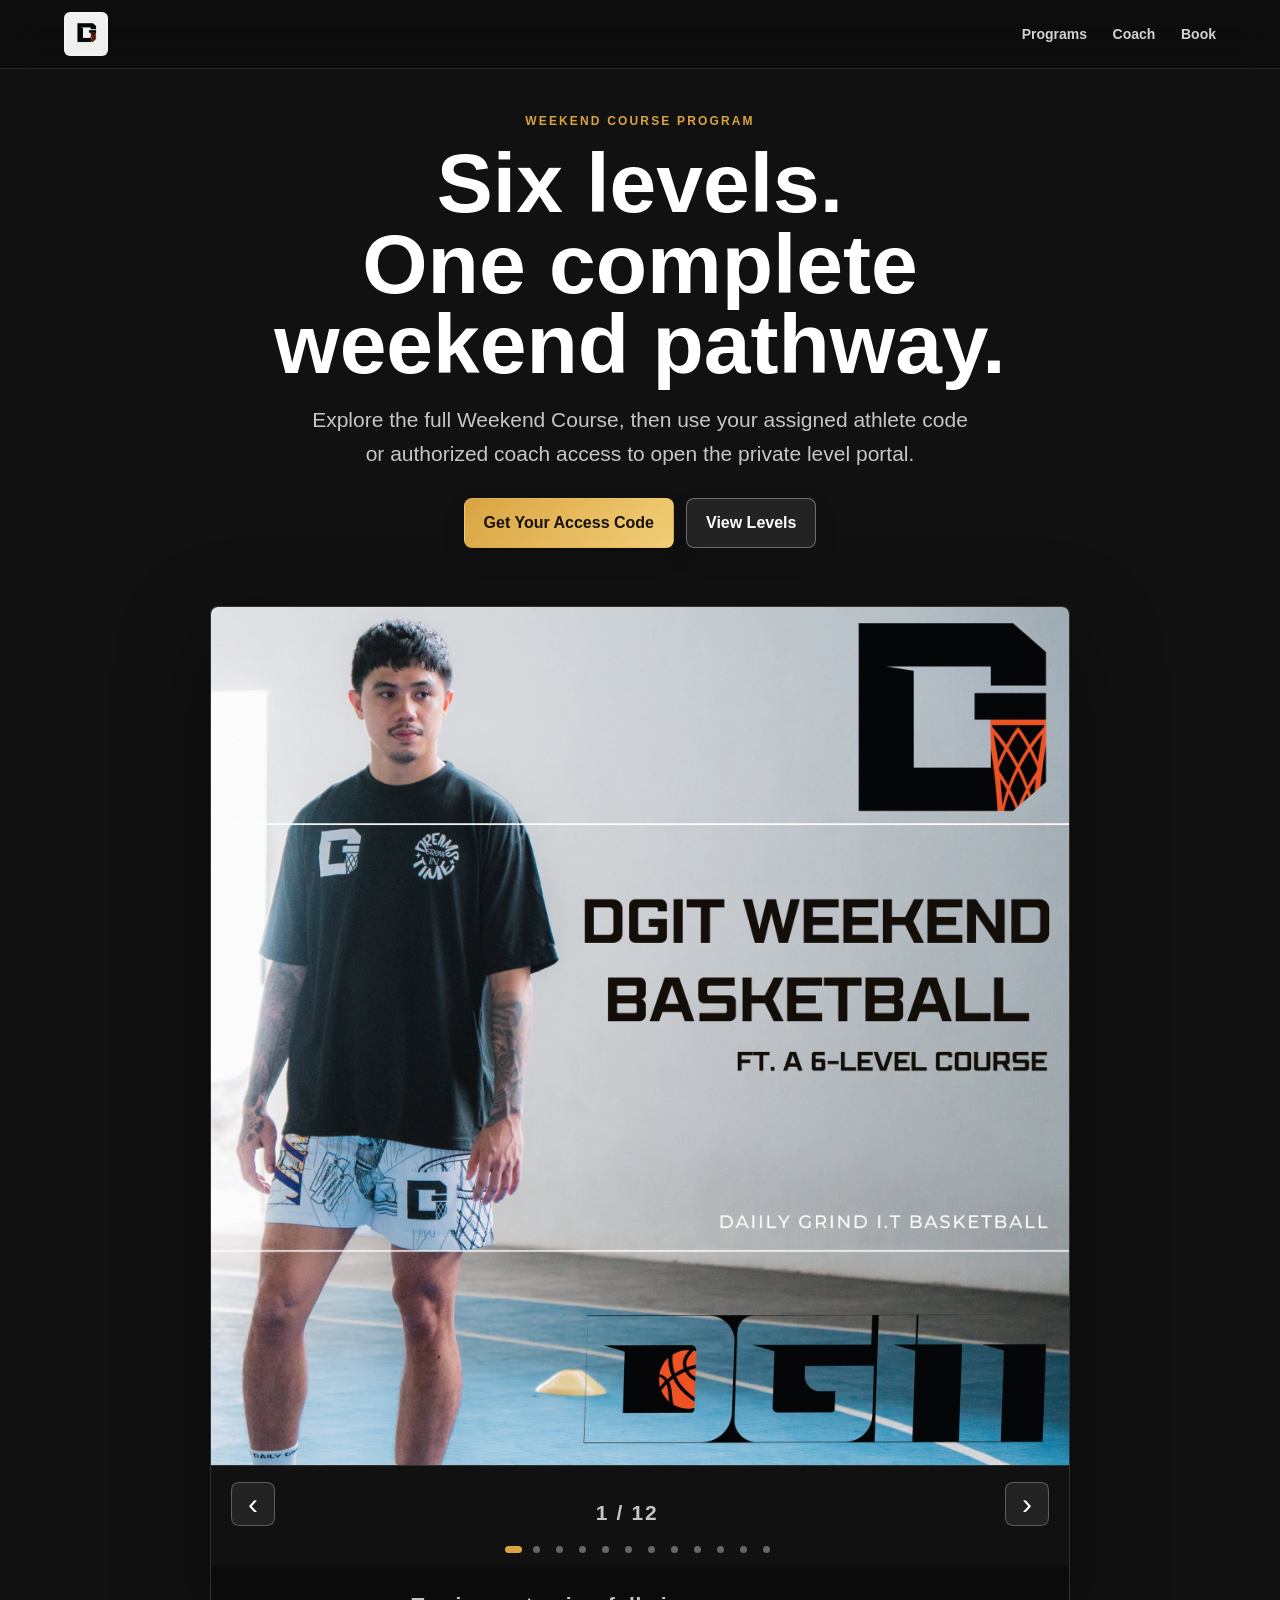
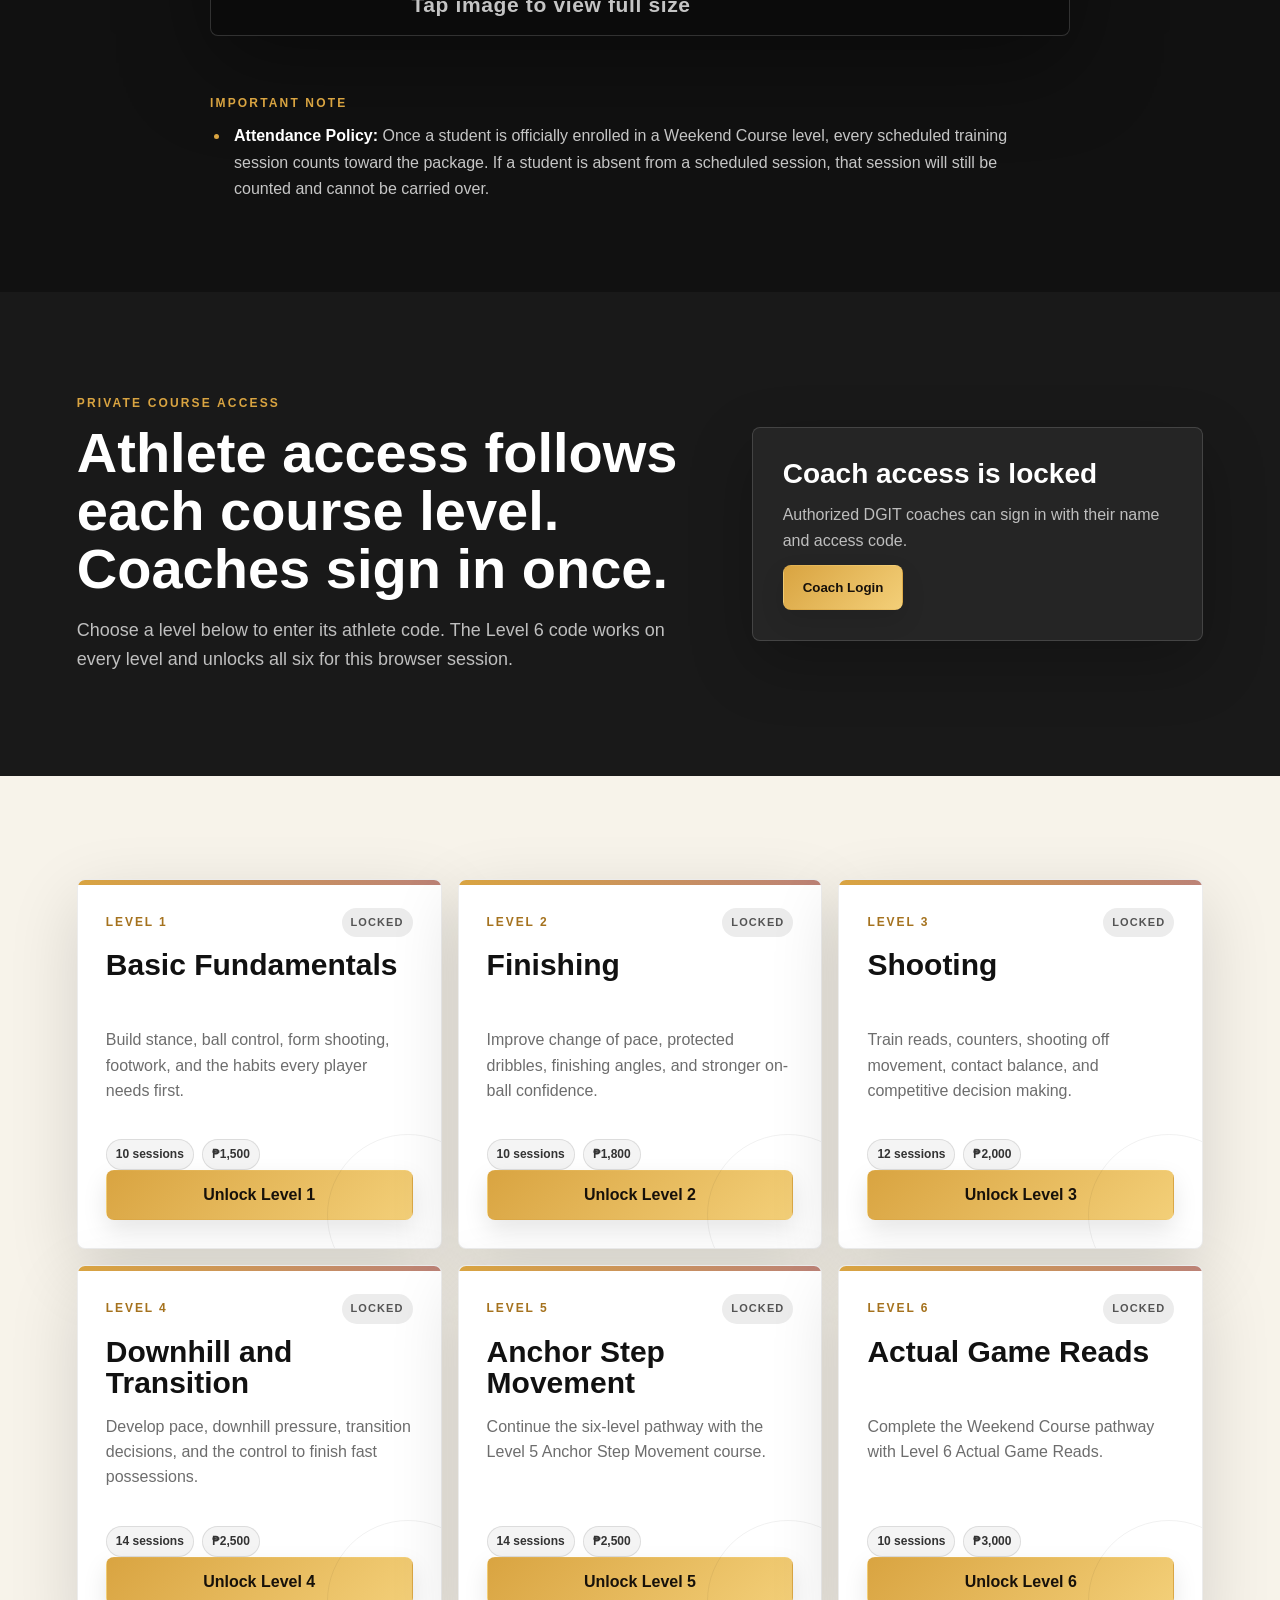
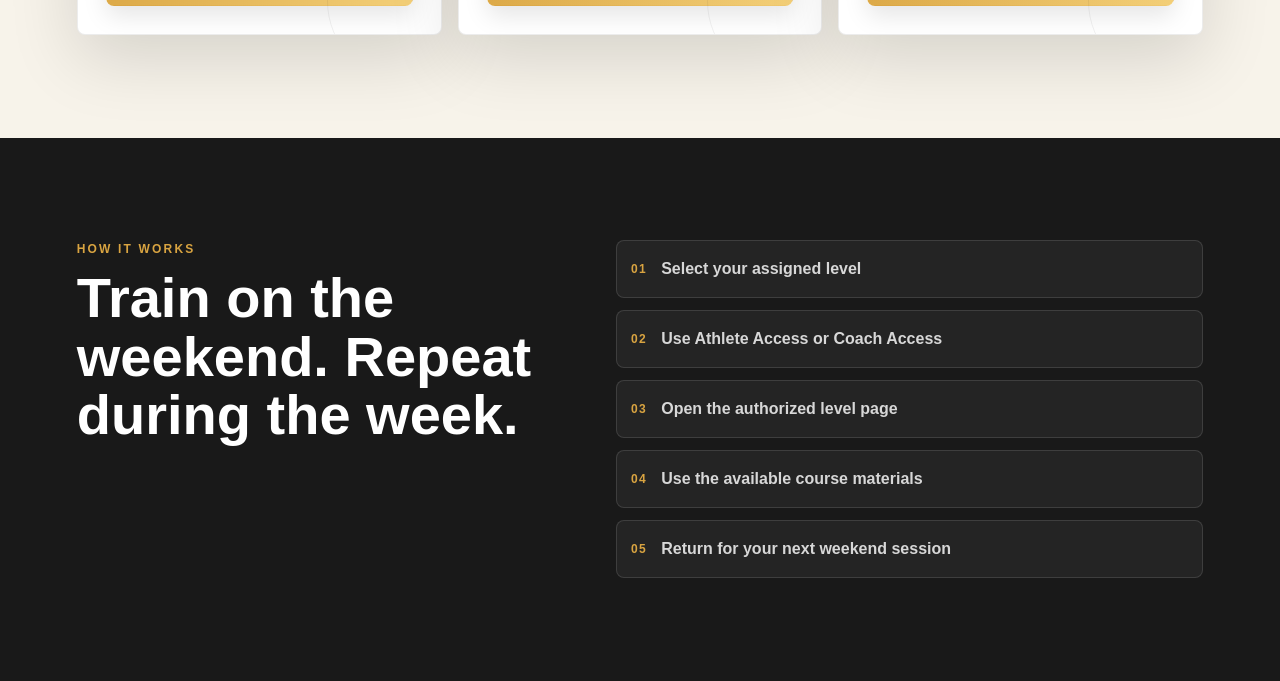
<file: weekend-course.html>
<!DOCTYPE html>
<html lang="en">
<head>
  <meta charset="UTF-8" />
  <meta name="viewport" content="width=device-width, initial-scale=1.0" />
  <meta name="theme-color" content="#111111" />
  <meta name="robots" content="index, follow, max-image-preview:large" />
  <title>Weekend Basketball Course Cebu | Daily Grind IT</title>
  <meta name="description" content="Explore the six-level Daily Grind IT Weekend Basketball Course in Cebu, from basic fundamentals through finishing, shooting, movement, and game reads." />
  <link rel="canonical" href="https://dailygrindit.com/weekend-course.html" />
  <meta property="og:type" content="website" />
  <meta property="og:site_name" content="Daily Grind IT Basketball Cebu" />
  <meta property="og:title" content="Weekend Basketball Course Cebu | Daily Grind IT" />
  <meta property="og:description" content="Build your game through six structured Daily Grind IT weekend basketball training levels in Cebu." />
  <meta property="og:url" content="https://dailygrindit.com/weekend-course.html" />
  <meta property="og:image" content="https://dailygrindit.com/assets/images/navbarlogo.png" />
  <meta property="og:image:type" content="image/png" />
  <meta property="og:image:width" content="500" />
  <meta property="og:image:height" content="500" />
  <meta property="og:image:alt" content="Daily Grind IT Basketball Cebu" />
  <meta property="og:locale" content="en_PH" />
  <meta name="twitter:card" content="summary_large_image" />
  <meta name="twitter:title" content="Weekend Basketball Course Cebu | Daily Grind IT" />
  <meta name="twitter:description" content="Six structured weekend basketball training levels for developing players in Cebu." />
  <meta name="twitter:image" content="https://dailygrindit.com/assets/images/navbarlogo.png" />
  <meta name="twitter:image:alt" content="Daily Grind IT Basketball Cebu" />
  <link rel="preload" as="image" href="assets/images/weekend-course_infos/weekendcourse(2).jpg" />
  <link rel="stylesheet" href="assets/css/style.css" />
  <link rel="icon" href="assets/images/logo.png" />
  <script src="assets/js/password.js" defer></script>
  <script src="assets/js/weekend-course.js" defer></script>
  <script src="assets/js/main.js" defer></script>
  <style>
    .weekend-important-notes {
      position: relative;
      z-index: 1;
      width: min(860px, calc(100% - 36px));
      margin-inline: auto;
      text-align: left;
    }

    .weekend-important-notes .eyebrow {
      margin-bottom: 10px;
    }

    .weekend-important-notes ul {
      max-width: 820px;
      padding-left: 20px;
      color: rgba(255, 255, 255, 0.76);
      font-size: 16px;
      line-height: 1.65;
    }

    .weekend-important-notes li {
      padding-left: 4px;
      overflow-wrap: anywhere;
    }

    .weekend-important-notes li::marker {
      color: var(--gold);
    }

    .weekend-important-notes strong {
      color: var(--white);
      font-weight: 900;
    }

    @media (max-width: 620px) {
      .weekend-important-notes {
        width: calc(100% - 36px);
      }

      .weekend-important-notes ul {
        font-size: 15px;
        line-height: 1.6;
      }
    }
  </style>
  <script type="application/ld+json">
    {
      "@context": "https://schema.org",
      "@type": "Course",
      "name": "DGIT Weekend Basketball Course",
      "description": "A six-level weekend basketball development course in Cebu covering fundamentals, finishing, shooting, transition play, movement, and game reads.",
      "provider": {
        "@type": "Organization",
        "name": "Daily Grind IT Basketball Cebu",
        "url": "https://dailygrindit.com/"
      },
      "courseMode": "In person",
      "educationalLevel": "Beginner to advanced",
      "teaches": ["Basketball fundamentals", "Ball handling", "Shooting", "Finishing", "Basketball IQ"]
    }
  </script>
</head>

<body class="course-body">
  <header class="navbar">
    <a href="index.html" class="brand" aria-label="DGIT Basketball home">
      <img src="assets/images/logo.png" alt="DGIT Basketball logo" width="42" height="42" />
      <span>DGIT Basketball</span>
    </a>

    <nav class="nav-links is-course-nav" aria-label="Course navigation">
      <a href="index.html#programs">Programs</a>
      <a href="index.html#coach-tommy">Coach</a>
      <a href="index.html#private-training">Book</a>
    </nav>
  </header>

  <main>
    <section class="course-hero course-hero-wide course-hero-weekend">
      <div class="course-hero-copy">
        <p class="eyebrow">Weekend Course Program</p>
        <h1>Six levels.<br />One complete<br />weekend pathway.</h1>
        <p>
          Explore the full Weekend Course, then use your assigned athlete code or authorized coach access to open the private level portal.
        </p>
        <div class="hero-actions">
          <a class="btn btn-primary" href="index.html#private-training">Get Your Access Code</a>
          <a class="btn btn-ghost" href="#course-levels">View Levels</a>
        </div>
      </div>

      <div
        class="weekend-slideshow"
        data-weekend-slideshow
        tabindex="0"
        role="region"
        aria-roledescription="carousel"
        aria-label="DailyGrindIT Weekend Course posters"
      >
        <div class="weekend-slide-stage" data-weekend-slide-stage>
          <figure class="weekend-slide is-active" data-weekend-slide="0" aria-hidden="false">
            <button class="weekend-poster-button" type="button" data-poster-open aria-label="View slide 1 full size">
              <img
                src="assets/images/weekend-course_infos/weekendcourse(1).jpg"
                alt="DailyGrindIT Weekend Basketball six-level course cover"
                width="2048"
                height="2048"
                fetchpriority="high"
                decoding="async"
              />
            </button>
          </figure>
          <figure class="weekend-slide" data-weekend-slide="1" aria-hidden="true">
            <button class="weekend-poster-button" type="button" data-poster-open aria-label="View slide 2 full size" tabindex="-1">
              <img
                src="assets/images/weekend-course_infos/weekendcourse(2).jpg"
                alt="Welcome to DailyGrindIT Basketball Weekend Training program"
                width="2048"
                height="2048"
                loading="eager"
                decoding="async"
              />
            </button>
          </figure>
          <figure class="weekend-slide" data-weekend-slide="2" aria-hidden="true">
            <button class="weekend-poster-button" type="button" data-poster-open aria-label="View slide 3 full size" tabindex="-1">
              <img
                data-src="assets/images/weekend-course_infos/weekendcourse(3).jpg"
                alt="DailyGrindIT Weekend Course program introduction and important notes"
                width="2048"
                height="2048"
                loading="lazy"
                decoding="async"
              />
            </button>
          </figure>
          <figure class="weekend-slide" data-weekend-slide="3" aria-hidden="true">
            <button class="weekend-poster-button" type="button" data-poster-open aria-label="View slide 4 full size" tabindex="-1">
              <img
                data-src="assets/images/weekend-course_infos/weekendcourse(4).jpg"
                alt="DailyGrindIT free workout program access for Levels 1 through 6"
                width="2048"
                height="2048"
                loading="lazy"
                decoding="async"
              />
            </button>
          </figure>
          <figure class="weekend-slide" data-weekend-slide="4" aria-hidden="true">
            <button class="weekend-poster-button" type="button" data-poster-open aria-label="View slide 5 full size" tabindex="-1">
              <img
                data-src="assets/images/weekend-course_infos/weekendcourse(5).jpg"
                alt="DailyGrindIT Weekend Course goals and Alumni Group information"
                width="2048"
                height="2048"
                loading="lazy"
                decoding="async"
              />
            </button>
          </figure>
          <figure class="weekend-slide" data-weekend-slide="5" aria-hidden="true">
            <button class="weekend-poster-button" type="button" data-poster-open aria-label="View slide 6 full size" tabindex="-1">
              <img
                data-src="assets/images/weekend-course_infos/weekendcourse(6).jpg"
                alt="DailyGrindIT badges, certificates, confidence, and Alumni rewards"
                width="2048"
                height="2048"
                loading="lazy"
                decoding="async"
              />
            </button>
          </figure>
          <figure class="weekend-slide" data-weekend-slide="6" aria-hidden="true">
            <button class="weekend-poster-button" type="button" data-poster-open aria-label="View slide 7 full size" tabindex="-1">
              <img
                data-src="assets/images/weekend-course_infos/level1 info.jpg"
                alt="DailyGrindIT Level 1 Basic Fundamentals course information"
                width="2048"
                height="2048"
                loading="lazy"
                decoding="async"
              />
            </button>
          </figure>
          <figure class="weekend-slide" data-weekend-slide="7" aria-hidden="true">
            <button class="weekend-poster-button" type="button" data-poster-open aria-label="View slide 8 full size" tabindex="-1">
              <img
                data-src="assets/images/weekend-course_infos/level2_info.jpg"
                alt="DailyGrindIT Level 2 Finishing course information"
                width="2048"
                height="2048"
                loading="lazy"
                decoding="async"
              />
            </button>
          </figure>
          <figure class="weekend-slide" data-weekend-slide="8" aria-hidden="true">
            <button class="weekend-poster-button" type="button" data-poster-open aria-label="View slide 9 full size" tabindex="-1">
              <img
                data-src="assets/images/weekend-course_infos/level3_info.jpg"
                alt="DailyGrindIT Level 3 Shooting course information"
                width="2048"
                height="2048"
                loading="lazy"
                decoding="async"
              />
            </button>
          </figure>
          <figure class="weekend-slide" data-weekend-slide="9" aria-hidden="true">
            <button class="weekend-poster-button" type="button" data-poster-open aria-label="View slide 10 full size" tabindex="-1">
              <img
                data-src="assets/images/weekend-course_infos/level4_infi.jpg"
                alt="DailyGrindIT Level 4 Downhill and Transition course information"
                width="2048"
                height="2048"
                loading="lazy"
                decoding="async"
              />
            </button>
          </figure>
          <figure class="weekend-slide" data-weekend-slide="10" aria-hidden="true">
            <button class="weekend-poster-button" type="button" data-poster-open aria-label="View slide 11 full size" tabindex="-1">
              <img
                data-src="assets/images/weekend-course_infos/level5_info.jpg"
                alt="DailyGrindIT Level 5 Anchor Step Movement course information"
                width="2048"
                height="2048"
                loading="lazy"
                decoding="async"
              />
            </button>
          </figure>
          <figure class="weekend-slide" data-weekend-slide="11" aria-hidden="true">
            <button class="weekend-poster-button" type="button" data-poster-open aria-label="View slide 12 full size" tabindex="-1">
              <img
                data-src="assets/images/weekend-course_infos/level6_info.jpg"
                alt="DailyGrindIT Level 6 Actual Game Reads course information"
                width="2048"
                height="2048"
                loading="lazy"
                decoding="async"
              />
            </button>
          </figure>
        </div>

        <div class="weekend-slideshow-controls" data-slideshow-controls>
          <button class="weekend-slide-arrow" type="button" data-slide-previous aria-label="Previous Weekend Course poster">
            <span aria-hidden="true">‹</span>
          </button>
          <p class="weekend-slide-counter" data-slide-counter aria-label="Current poster">1 / 12</p>
          <button class="weekend-slide-arrow" type="button" data-slide-next aria-label="Next Weekend Course poster">
            <span aria-hidden="true">›</span>
          </button>
          <div class="weekend-slide-dots" data-slide-dots aria-label="Choose a Weekend Course poster">
            <button type="button" data-slide-to="0" aria-label="Go to slide 1" aria-current="true"></button>
            <button type="button" data-slide-to="1" aria-label="Go to slide 2"></button>
            <button type="button" data-slide-to="2" aria-label="Go to slide 3"></button>
            <button type="button" data-slide-to="3" aria-label="Go to slide 4"></button>
            <button type="button" data-slide-to="4" aria-label="Go to slide 5"></button>
            <button type="button" data-slide-to="5" aria-label="Go to slide 6"></button>
            <button type="button" data-slide-to="6" aria-label="Go to slide 7"></button>
            <button type="button" data-slide-to="7" aria-label="Go to slide 8"></button>
            <button type="button" data-slide-to="8" aria-label="Go to slide 9"></button>
            <button type="button" data-slide-to="9" aria-label="Go to slide 10"></button>
            <button type="button" data-slide-to="10" aria-label="Go to slide 11"></button>
            <button type="button" data-slide-to="11" aria-label="Go to slide 12"></button>
          </div>
        </div>
        <p class="weekend-poster-hint">Tap image to view full size</p>
      </div>

      <aside class="weekend-important-notes" aria-labelledby="weekend-important-notes-title">
        <p class="eyebrow" id="weekend-important-notes-title">Important Note</p>
        <ul>
          <li><strong>Attendance Policy:</strong> Once a student is officially enrolled in a Weekend Course level, every scheduled training session counts toward the package. If a student is absent from a scheduled session, that session will still be counted and cannot be carried over.</li>
        </ul>
      </aside>
    </section>

    <section class="section course-access" aria-labelledby="course-access-title">
      <div>
        <p class="section-kicker">Private Course Access</p>
        <h2 id="course-access-title">Athlete access follows each course level. Coaches sign in once.</h2>
        <p>Choose a level below to enter its athlete code. The Level 6 code works on every level and unlocks all six for this browser session.</p>
      </div>
      <div class="coach-access-card">
        <div data-coach-inactive>
          <strong>Coach access is locked</strong>
          <p>Authorized DGIT coaches can sign in with their name and access code.</p>
          <button class="btn btn-primary" type="button" data-coach-login>Coach Login</button>
        </div>
        <div data-coach-active hidden>
          <span class="coach-access-badge">Coach Access Active</span>
          <strong data-coach-display-name></strong>
          <p>All Weekend Course levels are unlocked for this session.</p>
          <button class="btn btn-ghost dark" type="button" data-coach-logout>Coach Logout</button>
        </div>
      </div>
    </section>

    <section id="course-levels" class="section level-dashboard" aria-label="DGIT weekend course levels">
      <article class="level-tile" data-level-card="1">
        <div class="level-card-top">
          <span>Level 1</span>
          <strong data-level-status>Locked</strong>
        </div>
        <h2>Basic Fundamentals</h2>
        <p>Build stance, ball control, form shooting, footwork, and the habits every player needs first.</p>
        <ul class="level-card-facts" aria-label="Level 1 course details">
          <li>10 sessions</li>
          <li>₱1,500</li>
        </ul>
        <a href="level-1.html" data-level-action onclick="event.preventDefault(); openLevel(1)">Unlock Level 1</a>
      </article>

      <article class="level-tile" data-level-card="2">
        <div class="level-card-top">
          <span>Level 2</span>
          <strong data-level-status>Locked</strong>
        </div>
        <h2>Finishing</h2>
        <p>Improve change of pace, protected dribbles, finishing angles, and stronger on-ball confidence.</p>
        <ul class="level-card-facts" aria-label="Level 2 course details">
          <li>10 sessions</li>
          <li>₱1,800</li>
        </ul>
        <a href="level-2.html" data-level-action onclick="event.preventDefault(); openLevel(2)">Unlock Level 2</a>
      </article>

      <article class="level-tile" data-level-card="3">
        <div class="level-card-top">
          <span>Level 3</span>
          <strong data-level-status>Locked</strong>
        </div>
        <h2>Shooting</h2>
        <p>Train reads, counters, shooting off movement, contact balance, and competitive decision making.</p>
        <ul class="level-card-facts" aria-label="Level 3 course details">
          <li>12 sessions</li>
          <li>₱2,000</li>
        </ul>
        <a href="level-3.html" data-level-action onclick="event.preventDefault(); openLevel(3)">Unlock Level 3</a>
      </article>

      <article class="level-tile" data-level-card="4">
        <div class="level-card-top">
          <span>Level 4</span>
          <strong data-level-status>Locked</strong>
        </div>
        <h2>Downhill and Transition</h2>
        <p>Develop pace, downhill pressure, transition decisions, and the control to finish fast possessions.</p>
        <ul class="level-card-facts" aria-label="Level 4 course details">
          <li>14 sessions</li>
          <li>₱2,500</li>
        </ul>
        <a href="level-4.html" data-level-action onclick="event.preventDefault(); openLevel(4)">Unlock Level 4</a>
      </article>

      <article class="level-tile" data-level-card="5">
        <div class="level-card-top">
          <span>Level 5</span>
          <strong data-level-status>Locked</strong>
        </div>
        <h2>Anchor Step Movement</h2>
        <p>Continue the six-level pathway with the Level 5 Anchor Step Movement course.</p>
        <ul class="level-card-facts" aria-label="Level 5 course details">
          <li>14 sessions</li>
          <li>₱2,500</li>
        </ul>
        <a href="level-5.html" data-level-action onclick="event.preventDefault(); openLevel(5)">Unlock Level 5</a>
      </article>

      <article class="level-tile" data-level-card="6">
        <div class="level-card-top">
          <span>Level 6</span>
          <strong data-level-status>Locked</strong>
        </div>
        <h2>Actual Game Reads</h2>
        <p>Complete the Weekend Course pathway with Level 6 Actual Game Reads.</p>
        <ul class="level-card-facts" aria-label="Level 6 course details">
          <li>10 sessions</li>
          <li>₱3,000</li>
        </ul>
        <a href="level-6.html" data-level-action onclick="event.preventDefault(); openLevel(6)">Unlock Level 6</a>
      </article>
    </section>

    <section class="section course-note">
      <div>
        <p class="section-kicker">How It Works</p>
        <h2>Train on the weekend. Repeat during the week.</h2>
      </div>
      <ol class="steps-list">
        <li><span>01</span>Select your assigned level</li>
        <li><span>02</span>Use Athlete Access or Coach Access</li>
        <li><span>03</span>Open the authorized level page</li>
        <li><span>04</span>Use the available course materials</li>
        <li><span>05</span>Return for your next weekend session</li>
      </ol>
    </section>
  </main>

  <dialog class="poster-viewer" data-poster-viewer aria-labelledby="poster-viewer-title">
    <div class="poster-viewer-panel">
      <div class="poster-viewer-top">
        <p id="poster-viewer-title" data-poster-viewer-title>Weekend Course poster</p>
        <button type="button" data-poster-viewer-close aria-label="Close full-size poster">&times;</button>
      </div>
      <div class="poster-viewer-scroll">
        <img data-poster-viewer-image alt="" width="2048" height="2048" />
      </div>
    </div>
  </dialog>
</body>
</html>
</file>
<file: assets/css/style.css>
:root {
  --ink: #111111;
  --charcoal: #171717;
  --muted: #6d6d6d;
  --line: rgba(255, 255, 255, 0.16);
  --paper: #f7f3ea;
  --gold: #d9a441;
  --gold-dark: #a5721e;
  --court: #8f2f1b;
  --white: #ffffff;
  --section-x: clamp(20px, 6vw, 88px);
  --section-y: clamp(68px, 8vw, 112px);
  --section-max: 1440px;
  --content-max: 960px;
  --ease-out: cubic-bezier(0.16, 1, 0.3, 1);
  --soft-shadow: 0 24px 72px rgba(28, 20, 8, 0.12);
  --deep-shadow: 0 32px 92px rgba(0, 0, 0, 0.3);
}

* {
  box-sizing: border-box;
  margin: 0;
  padding: 0;
}

html {
  scroll-behavior: smooth;
  width: 100%;
  min-height: 100%;
  overflow-x: hidden;
  overflow-y: auto;
}

body {
  width: 100%;
  min-height: 100%;
  overflow: visible;
  background: var(--paper);
  color: var(--ink);
  font-family: Inter, "Segoe UI", Arial, sans-serif;
  line-height: 1.6;
  text-rendering: optimizeLegibility;
  -webkit-font-smoothing: antialiased;
  -moz-osx-font-smoothing: grayscale;
}

main {
  overflow: visible;
}

img {
  display: block;
  max-width: 100%;
  height: auto;
}

a {
  color: inherit;
  text-decoration: none;
}

:focus-visible {
  outline: 3px solid rgba(217, 164, 65, 0.78);
  outline-offset: 4px;
}

.sr-only {
  position: absolute;
  width: 1px;
  height: 1px;
  padding: 0;
  margin: -1px;
  overflow: hidden;
  clip: rect(0, 0, 0, 0);
  white-space: nowrap;
  border: 0;
}

.navbar {
  position: fixed;
  inset: 0 0 auto;
  z-index: 20;
  display: flex;
  align-items: center;
  justify-content: space-between;
  gap: 24px;
  padding: 12px clamp(18px, 5vw, 72px);
  background: rgba(13, 13, 13, 0.76);
  border-bottom: 1px solid rgba(255, 255, 255, 0.11);
  backdrop-filter: blur(18px) saturate(1.15);
  -webkit-backdrop-filter: blur(18px) saturate(1.15);
  transition: padding 180ms ease, background 180ms ease, box-shadow 180ms ease;
}

.navbar.is-scrolled {
  padding-top: 11px;
  padding-bottom: 11px;
  background: rgba(10, 10, 10, 0.84);
  box-shadow: 0 18px 50px rgba(0, 0, 0, 0.22);
}

.brand {
  display: flex;
  align-items: center;
  gap: 0;
  flex: 0 0 auto;
  color: var(--white);
  font-weight: 800;
  letter-spacing: 0.02em;
  transition: transform 180ms ease;
}

.brand img {
  width: auto;
  height: clamp(40px, 4.5vw, 44px);
  max-height: 44px;
  object-fit: contain;
  padding: 3px;
  border: 1px solid rgba(255, 255, 255, 0.18);
  border-radius: 6px;
  background: rgba(255, 255, 255, 0.94);
}

.brand span {
  display: none;
}

.brand:hover {
  transform: translateY(-1px);
}

.nav-links {
  display: flex;
  align-items: center;
  gap: clamp(14px, 2vw, 28px);
}

.nav-links a {
  position: relative;
  color: rgba(255, 255, 255, 0.82);
  font-size: 14px;
  font-weight: 700;
  transition: color 180ms ease;
}

.nav-links a:hover {
  color: var(--gold);
}

.nav-links .nav-cta {
  min-height: 38px;
  padding: 9px 14px;
  border: 1px solid rgba(217, 164, 65, 0.48);
  border-radius: 8px;
  background: rgba(217, 164, 65, 0.12);
  color: var(--white);
}

.nav-links .nav-cta::after {
  display: none;
}

.nav-links a::after {
  content: "";
  position: absolute;
  right: 0;
  bottom: -7px;
  left: 0;
  height: 2px;
  background: var(--gold);
  transform: scaleX(0);
  transform-origin: left;
  transition: transform 180ms ease;
}

.nav-links a:hover::after,
.nav-links a:focus-visible::after {
  transform: scaleX(1);
}

.menu-btn {
  display: inline-flex;
  flex-direction: column;
  align-items: center;
  justify-content: center;
  gap: 4px;
  position: relative;
  z-index: 2;
  width: 38px;
  height: 38px;
  border: 1px solid rgba(255, 255, 255, 0.24);
  border-radius: 8px;
  background: rgba(255, 255, 255, 0.075);
  color: var(--white);
  margin-left: auto;
  cursor: pointer;
  transition: transform 180ms ease, border-color 180ms ease, background 180ms ease;
}

.menu-btn span {
  display: block;
  width: 16px;
  height: 2px;
  border-radius: 999px;
  background: currentColor;
  transition: transform 180ms ease, opacity 180ms ease;
}

.menu-btn.is-open span:nth-child(1) {
  transform: translateY(6px) rotate(45deg);
}

.menu-btn.is-open span:nth-child(2) {
  opacity: 0;
}

.menu-btn.is-open span:nth-child(3) {
  transform: translateY(-6px) rotate(-45deg);
}

.menu-btn:hover {
  border-color: rgba(217, 164, 65, 0.7);
  background: rgba(217, 164, 65, 0.12);
}

.menu-btn:active,
.btn:active,
.premium-form button:active,
.program-card a:active,
.level-tile a:active {
  transform: translateY(1px) scale(0.98);
}

.hero {
  position: relative;
  min-height: 92vh;
  min-height: 92svh;
  display: grid;
  align-items: center;
  overflow: hidden;
  color: var(--white);
  padding: 120px clamp(20px, 6vw, 88px) 76px;
  isolation: isolate;
}

.hero-image,
.hero-overlay {
  position: absolute;
  inset: 0;
}

.hero-image {
  width: 100%;
  height: 100%;
  object-fit: cover;
  object-position: center 46%;
  transform: scale(1.01);
  filter: contrast(1.08) saturate(1.05);
}

.media-focus-top {
  object-position: center 24%;
}

.media-focus-upper {
  object-position: center 16%;
}

.media-focus-center {
  object-position: center center;
}

.media-focus-lower {
  object-position: center 62%;
}

.media-focus-bottom {
  object-position: center 76%;
}

.image-contain {
  object-fit: contain !important;
  object-position: center center;
  background: #f7f3ea;
}

.hero-overlay {
  background:
    linear-gradient(90deg, rgba(8, 8, 8, 0.9) 0%, rgba(8, 8, 8, 0.72) 50%, rgba(8, 8, 8, 0.38) 100%),
    linear-gradient(0deg, rgba(8, 8, 8, 0.68) 0%, rgba(8, 8, 8, 0) 52%);
}

.hero-content {
  position: relative;
  z-index: 1;
  width: min(850px, 100%);
}

.hero-content.reveal {
  opacity: 1;
  transform: none;
}

.eyebrow,
.section-kicker {
  color: var(--gold);
  font-size: 12px;
  font-weight: 900;
  letter-spacing: 0.18em;
  text-transform: uppercase;
}

.hero .eyebrow {
  font-size: clamp(0.75rem, 1.1vw, 0.94rem);
  letter-spacing: 0.16em;
}

.hero h1 {
  max-width: 850px;
  margin-top: 14px;
  font-size: clamp(44px, 5.4vw, 70px);
  line-height: 0.98;
  letter-spacing: -0.02em;
  text-wrap: balance;
}

.hero-brand-title > span {
  display: block;
}

.hero-positioning {
  max-width: 780px;
  margin-top: 18px;
  color: var(--white);
  font-size: clamp(22px, 2.45vw, 34px);
  font-weight: 900;
  line-height: 1.14;
  text-wrap: balance;
}

.hero-slogan {
  margin-top: 12px;
  color: rgba(255, 255, 255, 0.84);
  font-size: clamp(17px, 1.5vw, 21px);
  font-weight: 800;
  line-height: 1.35;
}

.hero-copy {
  max-width: 660px;
  margin-top: 20px;
  color: rgba(255, 255, 255, 0.84);
  font-size: clamp(17px, 1.55vw, 20px);
  line-height: 1.58;
  text-wrap: pretty;
}

.hero-credibility {
  max-width: 660px;
  margin-top: 12px;
  color: rgba(255, 255, 255, 0.68);
  font-size: clamp(13px, 1.15vw, 16px);
  font-weight: 700;
  line-height: 1.45;
}

.hero-credibility span {
  margin-inline: 5px;
  color: var(--gold);
}

.hero-actions,
.inline-actions {
  display: flex;
  flex-wrap: wrap;
  gap: 12px;
  margin-top: 28px;
}

.hero .hero-actions {
  gap: 12px;
  margin-top: 22px;
}

.btn,
.premium-form button,
.program-card a,
.level-tile a {
  display: inline-flex;
  align-items: center;
  justify-content: center;
  min-height: 45px;
  padding: 11px 19px;
  border-radius: 8px;
  border: 1px solid transparent;
  font-weight: 900;
  cursor: pointer;
  box-shadow: 0 10px 24px rgba(0, 0, 0, 0.1);
  transition: transform 180ms var(--ease-out), background 180ms ease, border-color 180ms ease, box-shadow 180ms ease;
}

.btn:hover,
.premium-form button:hover,
.program-card a:hover,
.level-tile a:hover {
  transform: translateY(-2px);
  box-shadow: 0 16px 34px rgba(0, 0, 0, 0.16);
}

.hero .hero-actions .btn-primary:hover {
  transform: translateY(-2px) scale(1.01);
  box-shadow: 0 18px 38px rgba(0, 0, 0, 0.24);
}

.hero .hero-actions .btn-primary:active {
  transform: translateY(1px) scale(0.98);
}

.btn-primary,
.premium-form button,
.program-card a,
.level-tile a {
  background: linear-gradient(135deg, var(--gold), #f3cf78);
  color: #17110a;
}

.btn-ghost {
  border-color: rgba(255, 255, 255, 0.34);
  color: var(--white);
  background: rgba(255, 255, 255, 0.08);
}

.btn-ghost.dark {
  border-color: rgba(17, 17, 17, 0.2);
  color: var(--ink);
  background: rgba(255, 255, 255, 0.38);
}

.hero-stats {
  display: grid;
  grid-template-columns: repeat(3, minmax(0, 1fr));
  gap: 10px;
  width: min(680px, 100%);
  margin-top: 24px;
  overflow: hidden;
  border: 0;
  background: transparent;
  list-style: none;
}

.hero-stats .stat-pill {
  position: relative;
  min-width: 0;
  min-height: 76px;
  padding: 14px 16px;
  border: 1px solid rgba(255, 255, 255, 0.16);
  border-radius: 8px;
  background: rgba(0, 0, 0, 0.4);
  backdrop-filter: blur(16px);
  box-shadow: 0 20px 48px rgba(0, 0, 0, 0.24);
}

.hero-stats strong {
  display: block;
  font-size: clamp(21px, 2vw, 25px);
  line-height: 1.1;
  white-space: nowrap;
}

.hero-stats span {
  display: block;
  margin-top: 4px;
  color: rgba(255, 255, 255, 0.68);
  font-size: 11px;
  font-weight: 800;
  line-height: 1.3;
  text-transform: uppercase;
}

.scroll-cue {
  position: absolute;
  left: 50%;
  bottom: 20px;
  z-index: 2;
  display: grid;
  place-items: center;
  width: 34px;
  height: 54px;
  border: 1px solid rgba(255, 255, 255, 0.32);
  border-radius: 999px;
  transform: translateX(-50%);
}

.scroll-cue span {
  width: 5px;
  height: 5px;
  border-radius: 50%;
  background: var(--gold);
}

.js .hero-image {
  animation: heroBackgroundEnter 1100ms var(--ease-out) both;
}

.js .hero .eyebrow,
.js .hero .hero-brand-title,
.js .hero .hero-positioning,
.js .hero .hero-slogan,
.js .hero .hero-actions,
.js .hero .hero-credibility,
.js .hero .hero-stats .stat-pill {
  animation-name: heroElementEnter;
  animation-duration: var(--hero-enter-duration, 500ms);
  animation-delay: var(--hero-enter-delay, 0ms);
  animation-timing-function: var(--ease-out);
  animation-fill-mode: both;
}

.js .hero .eyebrow {
  --hero-enter-delay: 100ms;
  --hero-enter-duration: 500ms;
  --hero-enter-y: 18px;
}

.js .hero .hero-brand-title {
  --hero-enter-delay: 220ms;
  --hero-enter-duration: 600ms;
  --hero-enter-y: 24px;
}

.js .hero .hero-positioning {
  --hero-enter-delay: 380ms;
  --hero-enter-duration: 560ms;
  --hero-enter-y: 14px;
}

.js .hero .hero-slogan {
  --hero-enter-delay: 520ms;
  --hero-enter-duration: 500ms;
  --hero-enter-y: 16px;
}

.js .hero .hero-actions {
  --hero-enter-delay: 650ms;
  --hero-enter-duration: 450ms;
  --hero-enter-y: 14px;
  --hero-enter-scale: 0.98;
}

.js .hero .hero-credibility {
  --hero-enter-delay: 780ms;
  --hero-enter-duration: 450ms;
  --hero-enter-y: 14px;
}

.js .hero .hero-stats .stat-pill {
  --hero-enter-duration: 500ms;
  --hero-enter-y: 14px;
  --hero-enter-scale: 0.985;
}

.js .hero .hero-stats .stat-pill:nth-child(1) {
  --hero-enter-delay: 900ms;
}

.js .hero .hero-stats .stat-pill:nth-child(2) {
  --hero-enter-delay: 980ms;
}

.js .hero .hero-stats .stat-pill:nth-child(3) {
  --hero-enter-delay: 1060ms;
}

.js .scroll-cue span {
  animation: scrollCue 1600ms ease-in-out 1600ms infinite;
}

.video-feature-section {
  position: relative;
  display: grid;
  grid-template-columns: 1fr;
  place-items: center;
  padding-top: clamp(62px, 6.4vw, 94px);
  padding-bottom: clamp(76px, 7.6vw, 118px);
  overflow: hidden;
  background:
    linear-gradient(180deg, rgba(255, 255, 255, 0.035), rgba(255, 255, 255, 0)),
    #101010;
  color: var(--white);
  isolation: isolate;
}

.video-feature-section::before {
  content: "";
  position: absolute;
  inset: 0;
  z-index: 0;
  background:
    linear-gradient(90deg, transparent, rgba(217, 164, 65, 0.07) 50%, transparent),
    linear-gradient(0deg, rgba(217, 164, 65, 0.08), transparent 38%);
  pointer-events: none;
}

.video-feature-section > * {
  position: relative;
  z-index: 1;
}

.training-video-stage {
  justify-self: center;
  width: min(100%, clamp(430px, 42vw, 620px));
  max-width: 100%;
}

.training-video-frame {
  position: relative;
  overflow: hidden;
  width: 100%;
  padding: clamp(7px, 1vw, 11px);
  border: 1px solid rgba(255, 255, 255, 0.14);
  border-radius: 8px;
  background:
    linear-gradient(180deg, rgba(255, 255, 255, 0.06), rgba(255, 255, 255, 0.02)),
    #070707;
  box-shadow: 0 42px 140px rgba(0, 0, 0, 0.48);
  will-change: opacity, transform, clip-path;
  opacity: 0;
  transform: translateY(38px) scale(0.92);
  clip-path: inset(8% 8% round 8px);
  transition:
    opacity 880ms var(--ease-out),
    transform 1000ms var(--ease-out),
    clip-path 1000ms var(--ease-out),
    border-color 220ms ease,
    box-shadow 260ms ease;
}

.video-feature-section.is-visible .training-video-frame,
.video-feature-section:target .training-video-frame {
  opacity: 1;
  transform: translateY(0) scale(1);
  clip-path: inset(0 round 8px);
}

.training-video-frame:hover {
  border-color: rgba(217, 164, 65, 0.28);
  box-shadow: 0 46px 150px rgba(0, 0, 0, 0.54);
}

.training-video-frame::after {
  content: "";
  position: absolute;
  inset: clamp(7px, 1vw, 11px);
  z-index: 1;
  border-radius: 6px;
  background:
    linear-gradient(180deg, rgba(0, 0, 0, 0.08), transparent 34%, rgba(0, 0, 0, 0.42)),
    linear-gradient(90deg, rgba(0, 0, 0, 0.18), transparent 48%, rgba(0, 0, 0, 0.08));
  pointer-events: none;
}

.training-video {
  display: block;
  width: 100%;
  aspect-ratio: 9 / 16;
  border-radius: 6px;
  background: #050505;
  object-fit: cover;
  object-position: center center;
  transform: translateZ(0);
}

.mobile-video-play {
  display: none;
}

.training-video-frame.is-autoplay-blocked {
  cursor: pointer;
}

.training-video-frame.is-autoplay-blocked .training-video {
  filter: brightness(0.78) contrast(1.04);
}

.training-video-frame.is-autoplay-blocked .mobile-video-play {
  position: absolute;
  inset: 50% auto auto 50%;
  z-index: 4;
  display: inline-flex;
  align-items: center;
  gap: 9px;
  min-height: 42px;
  padding: 10px 13px;
  border: 1px solid rgba(255, 255, 255, 0.2);
  border-radius: 8px;
  background: rgba(8, 8, 8, 0.72);
  color: var(--white);
  font: inherit;
  font-size: 12px;
  font-weight: 900;
  transform: translate(-50%, -50%);
  backdrop-filter: blur(14px);
  -webkit-backdrop-filter: blur(14px);
  box-shadow: 0 18px 56px rgba(0, 0, 0, 0.34);
}

.mobile-video-play span {
  width: 0;
  height: 0;
  border-top: 7px solid transparent;
  border-bottom: 7px solid transparent;
  border-left: 11px solid var(--gold);
}

.training-video-frame.is-autoplay-blocked .sound-toggle {
  opacity: 0;
  pointer-events: none;
}

.sound-toggle {
  position: absolute;
  right: clamp(17px, 2vw, 24px);
  bottom: clamp(17px, 2vw, 24px);
  z-index: 3;
  display: inline-flex;
  align-items: center;
  gap: 8px;
  min-height: 38px;
  padding: 9px 12px;
  border: 1px solid rgba(255, 255, 255, 0.22);
  border-radius: 8px;
  background: rgba(9, 9, 9, 0.68);
  color: var(--white);
  font: inherit;
  font-size: 12px;
  font-weight: 900;
  backdrop-filter: blur(14px);
  cursor: pointer;
  transition: transform 180ms ease, border-color 180ms ease, background 180ms ease;
}

.sound-toggle:hover {
  border-color: rgba(217, 164, 65, 0.72);
  background: rgba(9, 9, 9, 0.82);
  transform: translateY(-1px);
}

.sound-toggle__dot {
  width: 8px;
  height: 8px;
  border-radius: 50%;
  background: var(--gold);
  box-shadow: 0 0 0 4px rgba(217, 164, 65, 0.16);
}

.sound-toggle.is-unmuted .sound-toggle__dot {
  background: var(--white);
  box-shadow: 0 0 0 4px rgba(255, 255, 255, 0.13);
}

.play-button {
  position: absolute;
  inset: 50% auto auto 50%;
  width: 74px;
  height: 74px;
  border: 1px solid rgba(255, 255, 255, 0.28);
  border-radius: 50%;
  background: rgba(217, 164, 65, 0.92);
  transform: translate(-50%, -50%);
  box-shadow: 0 18px 50px rgba(0, 0, 0, 0.34);
}

.play-button::after {
  content: "";
  position: absolute;
  left: 30px;
  top: 23px;
  border-top: 14px solid transparent;
  border-bottom: 14px solid transparent;
  border-left: 20px solid #17110a;
}

.video-card {
  appearance: none;
  position: relative;
  display: block;
  min-width: 0;
  width: 100%;
  overflow: hidden;
  border: 1px solid rgba(255, 255, 255, 0.14);
  border-radius: 8px;
  background: #080808;
  color: var(--white);
  font: inherit;
  text-align: left;
  box-shadow: 0 28px 90px rgba(0, 0, 0, 0.32);
  cursor: pointer;
  isolation: isolate;
  transition: transform 220ms ease, box-shadow 220ms ease, border-color 220ms ease;
}

.video-card::after {
  content: "";
  position: absolute;
  inset: 0;
  z-index: 1;
  background:
    linear-gradient(180deg, rgba(0, 0, 0, 0.02), rgba(0, 0, 0, 0.1) 42%, rgba(0, 0, 0, 0.74)),
    linear-gradient(90deg, rgba(0, 0, 0, 0.28), rgba(0, 0, 0, 0.03) 56%);
  pointer-events: none;
}

.video-card--feature {
  aspect-ratio: 4 / 5;
  min-height: clamp(440px, 48vw, 650px);
}

.video-card--compact {
  aspect-ratio: 16 / 10;
  min-height: 0;
}

.video-card__media {
  display: block;
  width: 100%;
  height: 100%;
}

.video-card__media img {
  width: 100%;
  height: 100%;
  object-fit: cover;
  filter: contrast(1.05) saturate(1.05);
  transform: scale(1.01);
  transition: transform 520ms ease, filter 220ms ease;
}

.video-card:hover {
  border-color: rgba(217, 164, 65, 0.54);
  box-shadow: 0 34px 105px rgba(0, 0, 0, 0.42);
  transform: translateY(-4px);
}

.video-card:hover .video-card__media img {
  filter: contrast(1.08) saturate(1.09);
  transform: scale(1.045);
}

.video-card .play-button {
  inset: 18px 18px auto auto;
  z-index: 3;
  width: 52px;
  height: 52px;
  background: rgba(217, 164, 65, 0.94);
  transform: none;
  transition: transform 180ms ease, background 180ms ease;
}

.video-card .play-button::after {
  left: 21px;
  top: 16px;
  border-top-width: 10px;
  border-bottom-width: 10px;
  border-left-width: 15px;
}

.video-card:hover .play-button {
  background: #f3cf78;
  transform: scale(1.04);
}

.video-card__content {
  position: absolute;
  right: 18px;
  bottom: 18px;
  left: 18px;
  z-index: 2;
  display: grid;
  gap: 5px;
}

.video-card__content span {
  color: var(--gold);
  font-size: 11px;
  font-weight: 900;
  letter-spacing: 0.13em;
  text-transform: uppercase;
}

.video-card__content strong {
  color: var(--white);
  font-size: clamp(21px, 2.2vw, 34px);
  line-height: 1.05;
}

.video-card__content small {
  max-width: 32ch;
  color: rgba(255, 255, 255, 0.72);
  font-size: 13px;
  font-weight: 800;
  line-height: 1.35;
}

.video-card--compact .video-card__content strong {
  font-size: clamp(18px, 1.8vw, 24px);
}

.video-modal {
  width: min(520px, calc(100vw - 26px));
  max-height: calc(100vh - 28px);
  overflow: hidden;
  border: 1px solid rgba(255, 255, 255, 0.18);
  border-radius: 8px;
  background: #101010;
  color: var(--white);
  padding: 0;
  box-shadow: 0 34px 120px rgba(0, 0, 0, 0.62);
}

.video-modal::backdrop {
  background: rgba(0, 0, 0, 0.72);
  backdrop-filter: blur(9px);
}

.video-modal__body {
  display: grid;
  gap: 10px;
  padding: 12px;
}

.video-modal__top {
  display: flex;
  align-items: center;
  justify-content: space-between;
  gap: 14px;
  padding: 2px 2px 0;
}

.video-modal__title {
  color: rgba(255, 255, 255, 0.86);
  font-size: 14px;
  font-weight: 900;
  letter-spacing: 0.08em;
  text-transform: uppercase;
}

.video-modal__close {
  flex: 0 0 auto;
  width: 38px;
  height: 38px;
  border: 1px solid rgba(255, 255, 255, 0.16);
  border-radius: 8px;
  background: rgba(255, 255, 255, 0.06);
  color: var(--white);
  font-size: 24px;
  line-height: 1;
  cursor: pointer;
  transition: transform 180ms ease, border-color 180ms ease, background 180ms ease;
}

.video-modal__close:hover {
  border-color: rgba(217, 164, 65, 0.62);
  background: rgba(217, 164, 65, 0.14);
  transform: translateY(-1px);
}

.video-modal video {
  width: 100%;
  max-height: calc(100vh - 116px);
  border-radius: 8px;
  background: #050505;
  object-fit: contain;
}

.section {
  padding: var(--section-y) var(--section-x);
  max-width: 100%;
  scroll-margin-top: 68px;
}

.section.video-feature-section {
  padding-top: clamp(62px, 6.4vw, 94px);
  padding-bottom: clamp(76px, 7.6vw, 118px);
}

.intro-section {
  width: min(100%, var(--content-max));
  max-width: var(--content-max);
  margin-inline: auto;
}

.intro-section h2,
.section-heading h2,
.academy-copy h2,
.coach-copy h2,
.booking-copy h2,
.split-banner h2 {
  margin-top: 10px;
  font-size: clamp(32px, 5vw, 58px);
  line-height: 1.03;
  letter-spacing: 0;
}

.intro-section p,
.section-heading p,
.academy-copy p,
.coach-copy p,
.booking-copy p,
.split-banner p {
  max-width: 720px;
  margin-top: 16px;
  color: var(--muted);
  font-size: 18px;
  line-height: 1.68;
}

.program-grid {
  display: grid;
  grid-template-columns: repeat(4, minmax(0, 1fr));
  gap: clamp(14px, 2vw, 20px);
  width: min(100%, var(--section-max));
  margin-inline: auto;
  padding-top: 0;
  align-items: stretch;
}

.program-card {
  display: flex;
  flex-direction: column;
  overflow: hidden;
  border-radius: 8px;
  background:
    linear-gradient(180deg, rgba(255, 255, 255, 0.045), rgba(255, 255, 255, 0)),
    #101010;
  color: var(--white);
  border: 1px solid rgba(255, 255, 255, 0.08);
  box-shadow: var(--soft-shadow);
  transition: transform 220ms var(--ease-out), box-shadow 220ms ease, border-color 220ms ease;
}

.program-card img {
  display: block;
  width: 100%;
  height: auto;
  aspect-ratio: 1 / 1;
  object-fit: cover;
  transition: transform 520ms ease, filter 220ms ease;
}

.program-card__image-button {
  display: block;
  width: 100%;
  padding: 0;
  overflow: hidden;
  border: 0;
  background: #080808;
  cursor: zoom-in;
}

.program-card__image-button:focus-visible {
  outline: 3px solid var(--gold);
  outline-offset: -3px;
}

.program-card .program-img-promo {
  height: auto;
  aspect-ratio: 1 / 1;
  object-fit: contain;
  object-position: center;
  background: #080808;
}

.program-img-weekend {
  object-position: center 38%;
}

.program-img-solo {
  object-position: center 30%;
}

.program-card:hover {
  transform: translateY(-5px);
  box-shadow: 0 30px 90px rgba(28, 20, 8, 0.18);
  border-color: rgba(217, 164, 65, 0.2);
}

.program-card.is-pressed,
.merch-card.is-pressed,
.level-tile.is-pressed,
.video-card.is-pressed {
  transform: translateY(-1px) scale(0.995);
}

.program-card:hover img,
.gallery-grid img:hover,
.merch-card:hover img,
.hero-media:hover img {
  filter: saturate(1.05) contrast(1.03);
  transform: scale(1.025);
}

.program-card > div {
  display: flex;
  flex: 1;
  flex-direction: column;
  align-items: flex-start;
  padding: clamp(22px, 2.2vw, 28px);
}

.program-card em {
  display: inline-flex;
  margin-bottom: 12px;
  padding: 7px 10px;
  border: 1px solid rgba(217, 164, 65, 0.28);
  border-radius: 999px;
  color: rgba(255, 255, 255, 0.82);
  font-size: 12px;
  font-style: normal;
  font-weight: 900;
}

.program-card span {
  color: var(--gold-dark);
  font-size: 12px;
  font-weight: 900;
  letter-spacing: 0.14em;
  text-transform: uppercase;
}

.program-card h3,
.merch-card h3 {
  margin-top: 8px;
  font-size: 24px;
  line-height: 1.1;
}

.program-card p,
.merch-card p {
  margin: 12px 0 18px;
  color: rgba(255, 255, 255, 0.68);
  line-height: 1.62;
}

.program-card a {
  margin-top: auto;
}

.feature-card-large {
  display: grid;
  grid-column: 1 / -1;
  grid-template-columns: minmax(0, 1.15fr) minmax(320px, 0.85fr);
}

.feature-card-large > img {
  height: 100%;
  min-height: 340px;
  aspect-ratio: auto;
}

.program-showcase {
  display: grid;
  gap: clamp(18px, 2vw, 26px);
  width: min(100%, var(--section-max));
  margin-inline: auto;
  padding-top: 0;
}

.program-carousel {
  min-width: 0;
  padding: clamp(14px, 2vw, 24px);
  overflow: hidden;
  border: 1px solid rgba(255, 255, 255, 0.1);
  border-radius: 8px;
  background:
    radial-gradient(circle at 82% 12%, rgba(217, 164, 65, 0.13), transparent 32%),
    linear-gradient(145deg, #171717, #0c0c0c 72%);
  box-shadow: var(--deep-shadow);
  color: var(--white);
}

.program-carousel:focus-visible {
  outline-color: var(--gold);
  outline-offset: 5px;
}

.program-carousel__viewport {
  min-width: 0;
  touch-action: pan-y;
}

.program-slide {
  display: grid;
  grid-template-columns: minmax(0, 1.08fr) minmax(300px, 0.92fr);
  gap: clamp(24px, 4vw, 58px);
  align-items: center;
  min-width: 0;
}

.program-slide[hidden] {
  display: none;
}

.program-slide.is-active {
  animation: programSlideEnter 340ms var(--ease-out) both;
}

.program-slide__image-button {
  display: grid;
  place-items: center;
  width: 100%;
  min-width: 0;
  padding: 0;
  overflow: hidden;
  border: 1px solid rgba(255, 255, 255, 0.1);
  border-radius: 6px;
  background: #070707;
  cursor: zoom-in;
}

.program-slide__image-button:focus-visible {
  outline: 3px solid var(--gold);
  outline-offset: -3px;
}

.program-slide__image-button img {
  width: 100%;
  aspect-ratio: 1 / 1;
  object-fit: contain;
  object-position: center;
  background: #070707;
  transition: transform 360ms var(--ease-out), filter 220ms ease;
}

.program-slide__image-button:hover img {
  filter: saturate(1.04) contrast(1.03);
  transform: scale(1.018);
}

.program-slide__content {
  display: flex;
  min-width: 0;
  flex-direction: column;
  align-items: flex-start;
  padding: clamp(8px, 2vw, 24px) clamp(4px, 1.4vw, 16px) clamp(8px, 2vw, 24px) 0;
}

.program-slide__content .section-kicker {
  color: #e6bd6c;
}

.program-slide__heading {
  display: flex;
  flex-wrap: wrap;
  align-items: center;
  gap: 12px 14px;
  margin-top: 10px;
}

.program-slide__heading h3 {
  font-size: clamp(32px, 4vw, 54px);
  line-height: 1.02;
  letter-spacing: -0.025em;
}

.program-slide__heading em {
  display: inline-flex;
  padding: 7px 11px;
  border: 1px solid rgba(217, 164, 65, 0.42);
  border-radius: 999px;
  color: rgba(255, 255, 255, 0.88);
  font-size: 12px;
  font-style: normal;
  font-weight: 900;
  line-height: 1;
  white-space: nowrap;
}

.program-slide__content > p:not(.section-kicker) {
  max-width: 48ch;
  margin-top: 18px;
  color: rgba(255, 255, 255, 0.7);
  font-size: clamp(16px, 1.5vw, 19px);
  line-height: 1.62;
}

.program-slide__package {
  display: grid;
  gap: 8px;
  width: 100%;
  margin-top: clamp(22px, 3vw, 34px);
  padding: 18px 0;
  border-top: 1px solid rgba(255, 255, 255, 0.12);
  border-bottom: 1px solid rgba(255, 255, 255, 0.12);
}

.program-slide__package strong {
  color: #f1cb7c;
  font-size: clamp(22px, 2.5vw, 31px);
  line-height: 1.15;
}

.program-slide__package span {
  color: rgba(255, 255, 255, 0.68);
  font-size: 14px;
  font-weight: 700;
  line-height: 1.55;
}

.program-slide__cta {
  display: inline-flex;
  align-items: center;
  justify-content: center;
  min-height: 50px;
  margin-top: clamp(20px, 3vw, 30px);
  padding: 13px 22px;
  border: 1px solid rgba(255, 255, 255, 0.18);
  border-radius: 6px;
  background: linear-gradient(135deg, var(--gold), #f3cf78);
  box-shadow: 0 14px 34px rgba(0, 0, 0, 0.22);
  color: #17110a;
  font-size: 13px;
  font-weight: 950;
  letter-spacing: 0.07em;
  text-align: center;
  transition: transform 180ms ease, box-shadow 180ms ease;
}

.program-slide__cta:hover {
  transform: translateY(-2px);
  box-shadow: 0 18px 38px rgba(0, 0, 0, 0.3);
}

.program-carousel__controls {
  display: grid;
  grid-template-columns: minmax(116px, auto) 1fr minmax(116px, auto);
  gap: 14px;
  align-items: center;
  margin-top: clamp(16px, 2vw, 22px);
  padding-top: clamp(14px, 2vw, 20px);
  border-top: 1px solid rgba(255, 255, 255, 0.11);
}

.program-carousel__arrow {
  display: inline-flex;
  align-items: center;
  justify-content: center;
  gap: 9px;
  min-width: 0;
  min-height: 46px;
  padding: 10px 15px;
  border: 1px solid rgba(255, 255, 255, 0.22);
  border-radius: 6px;
  background: rgba(255, 255, 255, 0.07);
  color: var(--white);
  font: inherit;
  font-size: 13px;
  font-weight: 900;
  cursor: pointer;
  transition: border-color 180ms ease, background 180ms ease, transform 180ms ease;
}

.program-carousel__arrow:hover {
  border-color: rgba(217, 164, 65, 0.7);
  background: rgba(217, 164, 65, 0.13);
  transform: translateY(-1px);
}

.program-carousel__position {
  display: flex;
  min-width: 0;
  align-items: center;
  justify-content: center;
  gap: 12px;
}

.program-carousel__dots {
  display: flex;
  align-items: center;
  justify-content: center;
}

.program-carousel__dot {
  position: relative;
  width: 44px;
  height: 44px;
  border: 0;
  background: transparent;
  cursor: pointer;
}

.program-carousel__dot::before {
  content: "";
  position: absolute;
  top: 50%;
  left: 50%;
  width: 7px;
  height: 7px;
  border-radius: 50%;
  background: rgba(255, 255, 255, 0.42);
  transform: translate(-50%, -50%);
  transition: width 180ms ease, border-radius 180ms ease, background 180ms ease;
}

.program-carousel__dot:hover::before {
  background: rgba(255, 255, 255, 0.75);
}

.program-carousel__dot.is-active::before {
  width: 24px;
  border-radius: 999px;
  background: var(--gold);
}

.program-carousel__counter {
  min-width: 42px;
  color: rgba(255, 255, 255, 0.66);
  font-size: 12px;
  font-weight: 900;
  letter-spacing: 0.08em;
  white-space: nowrap;
}

.program-carousel__swipe-hint {
  display: none;
  margin-top: 8px;
  color: rgba(255, 255, 255, 0.52);
  font-size: 11px;
  font-weight: 700;
  text-align: center;
}

.program-showcase > .feature-card-large {
  width: 100%;
}

@keyframes programSlideEnter {
  from {
    opacity: 0;
    transform: translateX(14px);
  }

  to {
    opacity: 1;
    transform: translateX(0);
  }
}

@media (max-width: 900px) {
  .program-slide {
    grid-template-columns: 1fr;
    gap: 20px;
  }

  .program-slide__image-button {
    width: min(100%, 560px);
    justify-self: center;
  }

  .program-slide__content {
    width: min(100%, 660px);
    justify-self: center;
    padding: 0 4px 4px;
  }
}

@media (max-width: 620px) {
  .program-showcase {
    gap: 16px;
  }

  .program-carousel {
    padding: 10px;
  }

  .program-slide {
    gap: 16px;
  }

  .program-slide__content {
    padding: 0 6px 6px;
  }

  .program-slide__heading {
    gap: 9px 10px;
    margin-top: 7px;
  }

  .program-slide__heading h3 {
    font-size: clamp(27px, 8.6vw, 38px);
  }

  .program-slide__content > p:not(.section-kicker) {
    margin-top: 12px;
    font-size: 15px;
    line-height: 1.52;
  }

  .program-slide__package {
    gap: 6px;
    margin-top: 16px;
    padding: 14px 0;
  }

  .program-slide__package strong {
    font-size: clamp(20px, 6vw, 25px);
  }

  .program-slide__package span {
    font-size: 13px;
  }

  .program-slide__cta {
    width: 100%;
    margin-top: 16px;
  }

  .program-carousel__controls {
    grid-template-columns: 1fr 1fr;
    gap: 8px;
    margin-top: 12px;
    padding-top: 12px;
  }

  .program-carousel__arrow {
    min-height: 48px;
    padding-inline: 10px;
  }

  .program-carousel__arrow--previous {
    grid-column: 1;
    grid-row: 1;
  }

  .program-carousel__arrow--next {
    grid-column: 2;
    grid-row: 1;
  }

  .program-carousel__position {
    grid-column: 1 / -1;
    grid-row: 2;
  }

  .program-carousel__swipe-hint {
    display: block;
  }
}

.academy-section {
  display: grid;
  grid-template-columns: minmax(300px, 0.92fr) minmax(0, 1.08fr);
  align-items: center;
  gap: clamp(26px, 5vw, 72px);
  width: min(100%, var(--section-max));
  margin-inline: auto;
}

.academy-logo-panel {
  display: grid;
  place-items: center;
  min-height: clamp(280px, 30vw, 430px);
  padding: clamp(22px, 4vw, 52px);
  overflow: hidden;
  border: 1px solid rgba(17, 17, 17, 0.08);
  border-radius: 8px;
  background: var(--white);
  box-shadow: var(--soft-shadow);
}

.academy-logo-panel img {
  width: min(100%, 640px);
  max-height: 320px;
  object-fit: contain;
}

.academy-section .coming-badge {
  text-transform: none;
}

.academy-list {
  display: grid;
  gap: 12px;
  margin-top: 24px;
  list-style: none;
}

.academy-list li {
  position: relative;
  padding-left: 28px;
  color: #3b3b3b;
  font-weight: 800;
  line-height: 1.5;
}

.academy-list li::before {
  content: "";
  position: absolute;
  top: 0.64em;
  left: 0;
  width: 10px;
  height: 10px;
  border-radius: 2px;
  background: var(--gold);
  box-shadow: 0 0 0 5px rgba(217, 164, 65, 0.16);
}

.academy-update {
  font-weight: 800;
}

.academy-update a {
  color: var(--gold-dark);
  text-decoration: underline;
  text-decoration-thickness: 2px;
  text-underline-offset: 4px;
}

.coach-section,
.booking-section,
.split-banner {
  display: grid;
  grid-template-columns: minmax(0, 0.9fr) minmax(0, 1.1fr);
  align-items: center;
  gap: clamp(28px, 6vw, 74px);
}

.coach-section,
.gallery-section {
  width: min(100%, var(--section-max));
  margin-inline: auto;
}

.coach-photo,
.split-banner {
  border-radius: 8px;
  overflow: hidden;
}

.coach-photo {
  position: relative;
  box-shadow: var(--soft-shadow);
}

.coach-photo::after {
  content: "Coach Tommy Spencer Ugsimar";
  position: absolute;
  right: 16px;
  bottom: 16px;
  left: 16px;
  padding: 14px 16px;
  border: 1px solid rgba(255, 255, 255, 0.16);
  border-radius: 8px;
  background: rgba(0, 0, 0, 0.58);
  color: var(--white);
  font-weight: 900;
  backdrop-filter: blur(14px);
}

.coach-cta {
  margin-top: 28px;
}

.coach-photo img {
  width: 100%;
  aspect-ratio: 4 / 5;
  max-height: 680px;
  object-fit: cover;
  object-position: center 18%;
}

.check-list {
  display: grid;
  gap: 11px;
  margin-top: 24px;
  list-style: none;
}

.check-list li {
  padding-left: 28px;
  position: relative;
  color: #3b3b3b;
  font-weight: 700;
  line-height: 1.55;
}

.check-list li::before {
  content: "";
  position: absolute;
  left: 0;
  top: 0.6em;
  width: 10px;
  height: 10px;
  border-radius: 50%;
  background: var(--gold);
}

.section-heading {
  max-width: 820px;
  margin-bottom: clamp(26px, 3vw, 38px);
}

.gallery-grid {
  display: grid;
  grid-template-columns: minmax(0, 1.1fr) minmax(0, 0.9fr) minmax(0, 0.9fr);
  grid-auto-rows: clamp(230px, 23vw, 340px);
  gap: clamp(12px, 1.4vw, 18px);
}

.gallery-grid figure {
  position: relative;
  overflow: hidden;
  border-radius: 8px;
  background: #111;
  box-shadow: 0 18px 54px rgba(28, 20, 8, 0.1);
}

.gallery-grid img {
  width: 100%;
  height: 100%;
  object-fit: cover;
  transition: transform 420ms ease, filter 220ms ease;
  cursor: zoom-in;
}

.gallery-grid figure:first-child {
  grid-row: span 2;
}

.gallery-grid figcaption {
  position: absolute;
  right: 12px;
  bottom: 12px;
  left: 12px;
  padding: 10px 12px;
  border-radius: 8px;
  background: rgba(0, 0, 0, 0.56);
  color: var(--white);
  font-size: 12px;
  font-weight: 900;
  letter-spacing: 0.1em;
  text-transform: uppercase;
  backdrop-filter: blur(10px);
}

.gallery-lightbox {
  width: min(980px, calc(100vw - 28px));
  border: 1px solid rgba(255, 255, 255, 0.18);
  border-radius: 8px;
  background: #101010;
  color: var(--white);
  padding: 12px;
  box-shadow: 0 30px 100px rgba(0, 0, 0, 0.54);
}

.gallery-lightbox::backdrop {
  background: rgba(0, 0, 0, 0.72);
  backdrop-filter: blur(8px);
}

.gallery-lightbox img {
  width: 100%;
  max-height: 76vh;
  object-fit: contain;
  border-radius: 8px;
}

.gallery-lightbox button {
  position: absolute;
  top: 18px;
  right: 18px;
  width: 40px;
  height: 40px;
  border: 1px solid rgba(255, 255, 255, 0.22);
  border-radius: 8px;
  background: rgba(0, 0, 0, 0.58);
  color: var(--white);
  font-size: 24px;
  cursor: pointer;
}

.gallery-lightbox p {
  padding: 12px 4px 0;
  color: rgba(255, 255, 255, 0.72);
  font-weight: 800;
}

.booking-section {
  position: relative;
  grid-template-columns: minmax(0, 0.86fr) minmax(320px, 1.14fr);
  gap: clamp(34px, 5.4vw, 82px);
  background:
    linear-gradient(135deg, rgba(255, 255, 255, 0.035), rgba(255, 255, 255, 0)),
    var(--charcoal);
  color: var(--white);
}

.booking-copy {
  grid-column: 1;
  grid-row: 1;
}

.premium-form {
  grid-column: 2;
  grid-row: 1;
}

.booking-copy p {
  color: rgba(255, 255, 255, 0.68);
}

.premium-form {
  display: grid;
  gap: 13px;
  padding: clamp(20px, 4vw, 36px);
  border: 1px solid rgba(255, 255, 255, 0.14);
  border-radius: 8px;
  background: rgba(255, 255, 255, 0.06);
  box-shadow: var(--deep-shadow);
}

.form-field {
  min-width: 0;
  display: grid;
  gap: 7px;
}

.field-label {
  color: rgba(255, 255, 255, 0.84);
  font-size: 13px;
  font-weight: 900;
}

.premium-form input:not([type="checkbox"]):not([type="file"]),
.premium-form select {
  width: 100%;
  min-height: 48px;
  border: 1px solid rgba(255, 255, 255, 0.16);
  border-radius: 8px;
  background: rgba(255, 255, 255, 0.96);
  color: var(--ink);
  padding: 12px 14px;
  font: inherit;
  transition: border-color 160ms ease, box-shadow 160ms ease, transform 160ms ease;
}

.premium-form input[type="file"] {
  width: 100%;
  min-height: 48px;
  border: 1px dashed rgba(255, 255, 255, 0.26);
  border-radius: 8px;
  background: rgba(255, 255, 255, 0.08);
  color: rgba(255, 255, 255, 0.86);
  padding: 12px;
  font: inherit;
  cursor: pointer;
}

.premium-form input:not([type="checkbox"]):not([type="file"]):focus,
.premium-form input[type="file"]:focus,
.premium-form select:focus {
  border-color: rgba(217, 164, 65, 0.86);
  box-shadow: 0 0 0 4px rgba(217, 164, 65, 0.18);
  outline: 0;
}

.premium-form input:not([type="checkbox"]):not([type="file"]):user-invalid,
.premium-form select:user-invalid {
  border-color: #c24a3a;
}

.form-status {
  min-height: 22px;
  color: rgba(255, 255, 255, 0.78);
  font-size: 14px;
}

.booking-socials {
  display: flex;
  flex-wrap: wrap;
  gap: 10px;
  margin-top: 24px;
}

.booking-socials a {
  min-height: 42px;
  padding: 10px 14px;
  border: 1px solid rgba(255, 255, 255, 0.18);
  border-radius: 8px;
  background: rgba(255, 255, 255, 0.08);
  color: var(--white);
  font-size: 14px;
  font-weight: 900;
  transition: transform 180ms var(--ease-out), border-color 180ms ease, background 180ms ease;
}

.booking-socials a:hover {
  border-color: rgba(217, 164, 65, 0.7);
  transform: translateY(-2px);
}

.premium-form button {
  width: 100%;
  border: 0;
  font: inherit;
}

.premium-form button:disabled {
  cursor: not-allowed;
  opacity: 0.72;
  transform: none;
  box-shadow: none;
}

.solo-modal[hidden] {
  display: none;
}

body.solo-modal-open {
  overflow: hidden;
}

.solo-modal {
  position: fixed;
  inset: 0;
  z-index: 60;
  display: grid;
  place-items: center;
  padding: clamp(10px, 3vw, 28px);
  background: rgba(0, 0, 0, 0.72);
  backdrop-filter: blur(10px);
  -webkit-backdrop-filter: blur(10px);
}

.solo-modal__panel {
  display: grid;
  grid-template-rows: auto minmax(0, 1fr);
  width: min(1080px, 100%);
  min-width: 0;
  max-height: calc(100svh - 24px);
  overflow: hidden;
  border: 1px solid rgba(255, 255, 255, 0.16);
  border-radius: 8px;
  background: #101010;
  color: var(--white);
  box-shadow: 0 36px 130px rgba(0, 0, 0, 0.62);
}

.solo-modal__top {
  display: flex;
  align-items: center;
  justify-content: space-between;
  gap: 16px;
  padding: 16px clamp(16px, 3vw, 28px);
  border-bottom: 1px solid rgba(255, 255, 255, 0.12);
  background: rgba(16, 16, 16, 0.96);
}

.solo-modal__close {
  flex: 0 0 auto;
  width: 40px;
  height: 40px;
  border: 1px solid rgba(255, 255, 255, 0.18);
  border-radius: 8px;
  background: rgba(255, 255, 255, 0.06);
  color: var(--white);
  font-size: 24px;
  line-height: 1;
  cursor: pointer;
  transition: transform 180ms ease, border-color 180ms ease, background 180ms ease;
}

.solo-modal__close:hover {
  border-color: rgba(217, 164, 65, 0.64);
  background: rgba(217, 164, 65, 0.14);
  transform: translateY(-1px);
}

.solo-modal__scroll {
  min-width: 0;
  max-width: 100%;
  overflow-y: auto;
  overflow-x: hidden;
  padding: clamp(18px, 3vw, 34px);
}

.solo-modal__hero {
  min-width: 0;
  max-width: 840px;
}

.solo-modal__hero h2 {
  margin-top: 8px;
  font-size: clamp(34px, 5vw, 58px);
  line-height: 1.02;
}

.solo-modal__hero p,
.solo-details p,
.solo-step__heading p,
.booking-notice p {
  color: rgba(255, 255, 255, 0.72);
  font-size: 16px;
  line-height: 1.64;
  overflow-wrap: anywhere;
}

.solo-modal__hero p {
  max-width: 760px;
  margin-top: 14px;
}

.solo-details,
.solo-step {
  min-width: 0;
  max-width: 100%;
  margin-top: 22px;
  padding: clamp(18px, 3vw, 28px);
  border: 1px solid rgba(255, 255, 255, 0.12);
  border-radius: 8px;
  background: rgba(255, 255, 255, 0.055);
}

.solo-details {
  display: grid;
  grid-template-columns: minmax(0, 0.72fr) minmax(0, 1.28fr);
  gap: clamp(18px, 3vw, 28px);
  align-items: start;
}

.solo-details h3,
.solo-step h3 {
  margin-top: 8px;
  font-size: clamp(25px, 3vw, 38px);
  line-height: 1.06;
}

.solo-details p {
  margin-top: 12px;
}

.training-options__selector {
  min-width: 0;
  margin-top: 18px;
  padding: 0;
  border: 0;
}

.training-options__grid {
  display: grid;
  grid-template-columns: repeat(2, minmax(0, 1fr));
  gap: 10px;
  min-width: 0;
}

.training-option-card {
  display: flex;
  align-items: center;
  gap: 10px;
  min-width: 0;
  min-height: 68px;
  padding: 11px 12px;
  border: 1px solid rgba(255, 255, 255, 0.16);
  border-radius: 8px;
  background: rgba(0, 0, 0, 0.28);
  cursor: pointer;
  transition: border-color 180ms ease, background 180ms ease, box-shadow 180ms ease;
}

.training-option-card:hover {
  border-color: rgba(217, 164, 65, 0.56);
}

.training-option-card.is-selected,
.training-option-card:has(input:checked) {
  border-color: var(--gold);
  background: rgba(217, 164, 65, 0.14);
  box-shadow: 0 0 0 1px rgba(217, 164, 65, 0.18);
}

.training-option-card:focus-within {
  outline: 2px solid var(--gold);
  outline-offset: 3px;
}

.training-option-card input {
  flex: 0 0 auto;
  width: 19px;
  height: 19px;
  margin: 0;
  accent-color: var(--gold);
}

.training-option-card span {
  display: grid;
  gap: 3px;
  min-width: 0;
}

.training-option-card strong {
  color: var(--white);
  font-size: 14px;
  line-height: 1.2;
}

.training-option-card small {
  color: rgba(255, 255, 255, 0.64);
  font-size: 12px;
  line-height: 1.25;
}

.training-option-note {
  color: rgba(255, 255, 255, 0.64) !important;
  font-size: 13px !important;
  line-height: 1.5 !important;
}

.training-program {
  min-width: 0;
  width: 100%;
  max-width: 720px;
  margin-inline: auto;
}

.training-program__frame {
  width: 100%;
  overflow: hidden;
  border: 1px solid rgba(255, 255, 255, 0.14);
  border-radius: 8px;
  background: #080808;
}

.training-program__image-button {
  display: block;
  width: 100%;
  min-width: 0;
  padding: 0;
  border: 0;
  background: transparent;
  cursor: zoom-in;
}

.training-program__image-button:focus-visible {
  outline: 3px solid var(--gold);
  outline-offset: -3px;
}

.training-program__image-button img {
  display: block;
  width: 100%;
  max-width: 100%;
  height: auto;
  object-fit: contain;
  object-position: center;
  background: #080808;
}

.training-program__helper {
  margin-top: 8px !important;
  color: rgba(255, 255, 255, 0.58) !important;
  font-size: 12px !important;
  line-height: 1.4 !important;
  text-align: center;
}

.training-program__nav {
  display: flex;
  align-items: center;
  justify-content: space-between;
  gap: 10px;
  margin-top: 10px;
}

.training-program__nav[hidden] {
  display: none;
}

.training-program__arrow {
  min-width: 76px;
  min-height: 44px;
  padding: 9px 13px;
  border: 1px solid rgba(255, 255, 255, 0.18);
  border-radius: 8px;
  background: rgba(255, 255, 255, 0.07);
  color: var(--white);
  font: inherit;
  font-size: 13px;
  font-weight: 900;
  cursor: pointer;
}

.training-program__arrow:hover,
.training-program__arrow:focus-visible {
  border-color: rgba(217, 164, 65, 0.72);
  background: rgba(217, 164, 65, 0.12);
}

.training-program__position {
  display: flex;
  align-items: center;
  justify-content: center;
  gap: 8px;
  min-width: 0;
}

.training-program__dots {
  display: flex;
  align-items: center;
  justify-content: center;
}

.training-program__dot {
  display: grid;
  place-items: center;
  width: 28px;
  height: 44px;
  padding: 0;
  border: 0;
  background: transparent;
  cursor: pointer;
}

.training-program__dot::before {
  content: "";
  width: 8px;
  height: 8px;
  border-radius: 50%;
  background: rgba(255, 255, 255, 0.34);
  transition: transform 180ms ease, background 180ms ease;
}

.training-program__dot.is-active::before {
  background: var(--gold);
  transform: scale(1.35);
}

.training-program__dot:focus-visible {
  outline: 2px solid var(--gold);
  outline-offset: -5px;
}

.training-program__counter {
  min-width: 34px;
  color: rgba(255, 255, 255, 0.68);
  font-size: 12px;
  font-weight: 900;
  text-align: center;
}

.payment-card a {
  display: block;
  min-width: 0;
  max-width: 100%;
  overflow: hidden;
  border-radius: 8px;
  background: rgba(255, 255, 255, 0.95);
  transition: transform 180ms var(--ease-out), box-shadow 180ms ease, border-color 180ms ease;
}

.payment-card a:hover {
  transform: translateY(-2px);
  box-shadow: 0 18px 44px rgba(0, 0, 0, 0.28);
}

.solo-step__heading {
  max-width: 820px;
}

.solo-step__heading span,
.payment-card span {
  color: var(--gold);
  font-size: 12px;
  font-weight: 900;
  letter-spacing: 0.12em;
  text-transform: uppercase;
}

.solo-step__heading p {
  margin-top: 12px;
}

.solo-reminder {
  font-weight: 900;
}

.training-payment-overview {
  display: flex;
  flex-wrap: wrap;
  gap: 9px;
  margin-top: 16px;
}

.solo-step__heading .training-payment-summary,
.solo-step__heading .training-price-summary {
  display: inline-flex;
  flex-wrap: wrap;
  gap: 5px;
  margin-top: 0;
  padding: 8px 11px;
  border: 1px solid rgba(217, 164, 65, 0.34);
  border-radius: 8px;
  background: rgba(217, 164, 65, 0.1);
  color: rgba(255, 255, 255, 0.78);
  font-size: 14px;
  line-height: 1.35;
}

.training-payment-summary strong,
.training-price-summary strong {
  color: var(--gold);
}

.training-inclusions {
  flex: 1 0 100%;
  margin-top: 2px !important;
  color: rgba(255, 255, 255, 0.7) !important;
  font-size: 14px !important;
  line-height: 1.5 !important;
}

.payment-options {
  display: grid;
  grid-template-columns: repeat(2, minmax(0, 1fr));
  gap: 14px;
  margin-top: 20px;
}

.payment-card {
  display: grid;
  gap: 13px;
  min-width: 0;
  padding: 14px;
  border: 1px solid rgba(255, 255, 255, 0.12);
  border-radius: 8px;
  background: rgba(0, 0, 0, 0.26);
}

.payment-card h4 {
  margin-top: 3px;
  font-size: 20px;
  line-height: 1.2;
}

.payment-card img {
  width: 100%;
  height: clamp(340px, 46vw, 520px);
  object-fit: contain;
  background: #ffffff;
}

.solo-booking-form {
  min-width: 0;
  max-width: 100%;
  width: 100%;
  margin-top: 18px;
  box-shadow: none;
}

.file-help,
.file-name,
.form-error {
  font-size: 13px;
  line-height: 1.45;
}

.file-help,
.file-name {
  color: rgba(255, 255, 255, 0.68);
}

.form-error {
  min-height: 19px;
  color: #f0a398;
  font-weight: 800;
}

.proof-preview {
  width: min(240px, 100%);
  max-height: 220px;
  border: 1px solid rgba(255, 255, 255, 0.14);
  border-radius: 8px;
  background: rgba(255, 255, 255, 0.94);
  object-fit: contain;
}

.solo-rules {
  min-width: 0;
  padding: clamp(18px, 2.8vw, 28px);
  border: 1px solid rgba(217, 164, 65, 0.34);
  border-radius: 8px;
  background:
    linear-gradient(135deg, rgba(217, 164, 65, 0.08), rgba(255, 255, 255, 0.02)),
    #0c0c0c;
}

.solo-rules h4 {
  color: var(--white);
  font-size: clamp(25px, 3vw, 36px);
  line-height: 1.08;
}

.solo-rules h4 span {
  display: block;
  margin-bottom: 7px;
  color: var(--gold);
  font-size: clamp(11px, 1.3vw, 13px);
  font-weight: 900;
  letter-spacing: 0.13em;
  line-height: 1.35;
}

.solo-rules__list {
  display: grid;
  margin-top: 18px;
  list-style: none;
  counter-reset: solo-rule;
}

.solo-rules__list li {
  counter-increment: solo-rule;
  display: grid;
  grid-template-columns: 30px minmax(0, 1fr);
  gap: 12px;
  min-width: 0;
  padding: 15px 0;
  border-top: 1px solid rgba(255, 255, 255, 0.11);
}

.solo-rules__list li::before {
  content: counter(solo-rule, decimal-leading-zero);
  color: var(--gold);
  font-size: 13px;
  font-weight: 900;
  letter-spacing: 0.08em;
  line-height: 1.45;
}

.solo-rules__list h5 {
  color: var(--white);
  font-size: clamp(15px, 1.8vw, 17px);
  line-height: 1.3;
}

.solo-rules__list p {
  margin-top: 5px;
  color: rgba(255, 255, 255, 0.72);
  font-size: clamp(0.9rem, 1.35vw, 1rem);
  line-height: 1.58;
  overflow-wrap: anywhere;
}

.confirmation-row {
  display: flex;
  align-items: flex-start;
  gap: 10px;
  color: rgba(255, 255, 255, 0.86);
  font-size: 14px;
  font-weight: 800;
  line-height: 1.45;
}

.confirmation-row input {
  flex: 0 0 auto;
  width: 18px;
  height: 18px;
  margin-top: 2px;
  accent-color: var(--gold);
}

.rules-agreement-row {
  min-height: 48px;
  padding: 12px 14px;
  border: 1px solid rgba(217, 164, 65, 0.32);
  border-radius: 8px;
  background: rgba(217, 164, 65, 0.08);
  cursor: pointer;
}

.rules-agreement-row input {
  width: 20px;
  height: 20px;
}

.rules-agreement-note {
  color: rgba(255, 255, 255, 0.62);
  font-size: 13px;
  line-height: 1.52;
}

.rules-agreement-error {
  margin-top: -6px;
}

.booking-notice {
  display: grid;
  gap: 8px;
  padding: 14px;
  border: 1px solid rgba(217, 164, 65, 0.26);
  border-radius: 8px;
  background: rgba(217, 164, 65, 0.1);
}

.booking-notice p:first-child {
  color: rgba(255, 255, 255, 0.86);
  font-weight: 800;
}

.booking-notice p:last-child {
  font-size: 13px;
}

.split-banner {
  position: relative;
  margin: clamp(20px, 6vw, 88px);
  padding: 0;
  background: #101010;
  color: var(--white);
  box-shadow: var(--soft-shadow);
}

.split-banner::before {
  content: "";
  position: absolute;
}

.badge-row {
  margin-bottom: 10px;
}

.coming-badge {
  display: inline-flex;
  padding: 7px 10px;
  border-radius: 999px;
  background: rgba(217, 164, 65, 0.16);
  color: var(--gold);
  font-size: 12px;
  font-weight: 900;
  letter-spacing: 0.12em;
  text-transform: uppercase;
}

.split-banner img {
  width: 100%;
  height: 100%;
  min-height: 360px;
  max-height: 560px;
  aspect-ratio: 16 / 11;
  object-fit: cover;
}

.camp-section {
  grid-template-columns: minmax(0, 1.14fr) minmax(300px, 0.86fr);
  gap: clamp(22px, 4vw, 52px);
}

.camp-image {
  object-position: 58% 50%;
}

.split-banner > div:last-child {
  padding: clamp(26px, 5vw, 58px);
}

.split-banner p {
  color: rgba(255, 255, 255, 0.68);
}

@media (min-width: 1024px) {
  .camp-section {
    width: min(1440px, calc(100% - clamp(56px, 8vw, 128px)));
    margin: clamp(40px, 5vw, 72px) auto;
    grid-template-columns: minmax(0, 0.98fr) minmax(360px, 0.82fr);
    align-items: stretch;
    gap: clamp(22px, 2.4vw, 36px);
  }

  .camp-section .camp-image {
    align-self: stretch;
    min-height: 0;
    height: 100%;
    max-height: none;
    aspect-ratio: auto;
    object-position: 58% 58%;
  }

  .camp-section > div:last-child {
    display: flex;
    flex-direction: column;
    align-items: flex-start;
    justify-content: center;
    max-width: 560px;
    padding: clamp(32px, 4vw, 54px) clamp(30px, 3.2vw, 46px);
  }

  .camp-section h2 {
    max-width: 12ch;
    font-size: clamp(40px, 4vw, 52px);
    line-height: 1.05;
  }

  .camp-section p {
    max-width: 470px;
    margin-top: 18px;
    font-size: 17px;
    line-height: 1.55;
  }

  .camp-section .inline-actions {
    margin-top: 20px;
  }
}

@media (min-width: 901px) and (max-width: 1023px) {
  .camp-section {
    margin: 32px;
    grid-template-columns: minmax(0, 1fr) minmax(300px, 0.86fr);
    align-items: center;
    gap: 22px;
  }

  .camp-section .camp-image {
    min-height: 0;
    height: clamp(330px, 38vw, 400px);
    max-height: 400px;
    aspect-ratio: 4 / 3;
  }

  .camp-section > div:last-child {
    display: flex;
    flex-direction: column;
    align-items: flex-start;
    justify-content: center;
    padding: 30px 24px;
  }

  .camp-section h2 {
    max-width: 12ch;
    font-size: clamp(34px, 4.4vw, 42px);
    line-height: 1.06;
  }

  .camp-section p {
    margin-top: 16px;
    font-size: 16px;
    line-height: 1.56;
  }

  .camp-section .inline-actions {
    margin-top: 18px;
  }
}

.merch-grid {
  display: grid;
  grid-template-columns: repeat(3, minmax(0, 1fr));
  gap: 18px;
}

.merch-section {
  background: #f1eadc;
}

.merch-intro {
  display: grid;
  grid-template-columns: minmax(0, 1fr) auto;
  align-items: end;
  gap: 28px;
  width: min(100%, var(--section-max));
  margin-bottom: 34px;
  margin-inline: auto;
}

.merch-intro h2 {
  max-width: 820px;
  margin-top: 10px;
  font-size: clamp(34px, 5vw, 62px);
  line-height: 1.02;
}

.merch-intro p {
  max-width: 760px;
  margin-top: 16px;
  color: var(--muted);
  font-size: 18px;
}

.merch-socials {
  display: flex;
  flex-wrap: wrap;
  justify-content: flex-end;
  gap: 10px;
}

.merch-socials a,
.footer-links a {
  display: inline-flex;
  align-items: center;
  justify-content: center;
  min-height: 40px;
  padding: 10px 14px;
  border-radius: 8px;
  border: 1px solid rgba(17, 17, 17, 0.14);
  background: rgba(255, 255, 255, 0.62);
  color: var(--ink);
  font-size: 14px;
  font-weight: 900;
  transition: transform 180ms ease, border-color 180ms ease, background 180ms ease;
}

.merch-socials a:hover,
.footer-links a:hover {
  border-color: rgba(217, 164, 65, 0.7);
  background: var(--white);
  transform: translateY(-2px);
}

.merch-motion {
  display: grid;
  grid-template-columns: minmax(260px, 0.72fr) minmax(0, 1.28fr);
  align-items: center;
  gap: clamp(22px, 4vw, 52px);
  width: min(100%, var(--section-max));
  margin-bottom: 18px;
  margin-inline: auto;
  padding: clamp(26px, 5vw, 58px);
  border-radius: 8px;
  border: 1px solid rgba(255, 255, 255, 0.08);
  background:
    linear-gradient(135deg, rgba(217, 164, 65, 0.12), rgba(255, 255, 255, 0.02) 44%),
    #101010;
  color: var(--white);
  box-shadow: 0 26px 82px rgba(28, 20, 8, 0.15);
}

.merch-motion-copy h3 {
  margin-top: 10px;
  font-size: clamp(30px, 4vw, 48px);
  line-height: 1.04;
}

.merch-motion-copy p:not(.section-kicker) {
  max-width: 560px;
  margin-top: 16px;
  color: rgba(255, 255, 255, 0.68);
  font-size: 17px;
}

.merch-motion-grid {
  display: grid;
  grid-template-columns: repeat(2, minmax(0, 1fr));
  gap: 14px;
}

.merch-motion .video-card {
  aspect-ratio: 4 / 5;
  min-height: clamp(360px, 31vw, 520px);
  box-shadow: 0 22px 70px rgba(0, 0, 0, 0.32);
}

.merch-showcase {
  display: grid;
  gap: 18px;
  width: min(100%, var(--section-max));
  margin-inline: auto;
}

.merch-feature {
  display: grid;
  grid-template-columns: minmax(0, 1.05fr) minmax(320px, 0.95fr);
  overflow: hidden;
  border-radius: 8px;
  border: 1px solid rgba(17, 17, 17, 0.06);
  background: #111111;
  color: var(--white);
  box-shadow: 0 28px 84px rgba(28, 20, 8, 0.16);
}

.merch-feature img {
  width: 100%;
  height: 100%;
  min-height: 400px;
  max-height: 620px;
  object-fit: cover;
}

.merch-feature div {
  display: grid;
  align-content: center;
  padding: clamp(26px, 5vw, 58px);
}

.merch-feature span {
  color: var(--gold);
  font-size: 12px;
  font-weight: 900;
  letter-spacing: 0.16em;
  text-transform: uppercase;
}

.merch-feature h3 {
  margin-top: 12px;
  font-size: clamp(30px, 4vw, 50px);
  line-height: 1.02;
}

.merch-feature p {
  margin-top: 16px;
  color: rgba(255, 255, 255, 0.72);
  font-size: 18px;
}

.merch-feature a {
  justify-self: start;
  min-height: 46px;
  margin-top: 26px;
  padding: 12px 18px;
  border-radius: 8px;
  background: linear-gradient(135deg, var(--gold), #f3cf78);
  color: var(--ink);
  font-weight: 900;
}

.merch-card {
  padding: 18px;
  border-radius: 8px;
  background: var(--white);
  border: 1px solid rgba(17, 17, 17, 0.07);
  box-shadow: 0 20px 60px rgba(28, 20, 8, 0.09);
  transition: transform 220ms var(--ease-out), box-shadow 220ms ease, border-color 220ms ease;
}

.merch-card img {
  width: 100%;
  aspect-ratio: 1 / 1;
  object-fit: cover;
  border-radius: 8px;
  background: #f7f3ea;
  padding: 0;
  transition: transform 420ms ease, filter 220ms ease;
}

.merch-card:hover {
  transform: translateY(-5px);
  box-shadow: 0 30px 90px rgba(28, 20, 8, 0.16);
  border-color: rgba(217, 164, 65, 0.24);
}

.merch-lookbook {
  display: grid;
  grid-template-columns: 1.2fr 0.8fr 0.8fr;
  grid-auto-rows: clamp(170px, 16vw, 240px);
  gap: 14px;
  width: min(100%, var(--section-max));
  margin-top: 18px;
  margin-inline: auto;
}

.merch-lookbook img {
  width: 100%;
  height: 100%;
  object-fit: cover;
  border-radius: 8px;
  background: #f7f3ea;
  box-shadow: 0 18px 50px rgba(28, 20, 8, 0.1);
  transition: transform 420ms ease, filter 220ms ease;
}

.merch-lookbook img:first-child {
  grid-row: span 2;
}

.merch-lookbook img:hover {
  filter: saturate(1.05) contrast(1.03);
  transform: scale(1.018);
}

.footer {
  display: flex;
  align-items: center;
  gap: clamp(18px, 4vw, 34px);
  padding: clamp(28px, 4vw, 42px) clamp(20px, 6vw, 88px);
  background: #0d0d0d;
  color: var(--white);
}

.footer img {
  width: auto;
  height: clamp(72px, 7vw, 96px);
  max-width: min(34vw, 120px);
  max-height: 96px;
  object-fit: contain;
  flex: 0 0 auto;
  padding: 7px;
  border: 1px solid rgba(255, 255, 255, 0.16);
  border-radius: 8px;
  background: rgba(255, 255, 255, 0.94);
}

.footer-contact {
  min-width: 0;
  overflow-wrap: anywhere;
}

.footer p {
  color: rgba(255, 255, 255, 0.68);
}

.footer-links {
  display: flex;
  flex-wrap: wrap;
  gap: 8px;
  margin-top: 14px;
}

.footer-links a {
  min-height: 34px;
  border-color: rgba(255, 255, 255, 0.16);
  background: rgba(255, 255, 255, 0.08);
  color: var(--white);
  font-size: 12px;
}

.footer-contact > p:first-child a {
  color: rgba(255, 255, 255, 0.82);
  font-weight: 800;
  text-decoration: underline;
  text-decoration-thickness: 1px;
  text-underline-offset: 4px;
}

.success-page {
  min-height: calc(100svh - 178px);
  display: grid;
  align-items: center;
  padding: 136px var(--section-x) 72px;
  background:
    linear-gradient(135deg, rgba(0, 0, 0, 0.78), rgba(0, 0, 0, 0.92)),
    url("../images/dsc01852-52.jpeg") center / cover no-repeat;
  color: var(--white);
}

.success-panel {
  width: min(780px, 100%);
  padding: clamp(24px, 5vw, 46px);
  border: 1px solid rgba(255, 255, 255, 0.15);
  border-radius: 8px;
  background: rgba(15, 15, 15, 0.78);
  box-shadow: var(--deep-shadow);
  backdrop-filter: blur(16px);
  -webkit-backdrop-filter: blur(16px);
}

.success-panel img {
  width: 76px;
  height: 76px;
  object-fit: contain;
  padding: 7px;
  border: 1px solid rgba(255, 255, 255, 0.16);
  border-radius: 8px;
  background: rgba(255, 255, 255, 0.94);
}

.success-panel h1 {
  margin-top: 18px;
  font-size: clamp(38px, 6vw, 68px);
  line-height: 1.02;
}

.success-panel p {
  max-width: 680px;
  margin-top: 15px;
  color: rgba(255, 255, 255, 0.74);
  font-size: 18px;
}

.success-panel .success-reminder {
  color: rgba(255, 255, 255, 0.86);
  font-weight: 900;
}

.success-actions {
  display: flex;
  flex-wrap: wrap;
  gap: 12px;
  margin-top: 28px;
}

.success-contact {
  margin-top: 22px;
  color: rgba(255, 255, 255, 0.72);
  font-weight: 800;
}

.success-contact a {
  color: var(--gold);
  text-decoration: underline;
  text-decoration-thickness: 2px;
  text-underline-offset: 4px;
}

.reveal {
  opacity: 0;
  transform: translateY(18px);
  transition: opacity 760ms var(--ease-out), transform 760ms var(--ease-out);
}

.reveal.is-visible {
  opacity: 1;
  transform: translateY(0);
}

.reveal:target {
  opacity: 1;
  transform: none;
}

.levels {
  min-height: 100vh;
  display: grid;
  place-content: center;
  gap: 14px;
  padding: 80px 20px;
}

.levels button {
  min-width: 220px;
  padding: 14px 18px;
  border: 0;
  border-radius: 8px;
  background: var(--gold);
  color: var(--ink);
  font-weight: 900;
  cursor: pointer;
}

.course-body {
  background:
    linear-gradient(180deg, #111111 0%, #161412 38%, #f7f3ea 38%),
    #121212;
  color: var(--white);
}

.is-course-nav {
  display: flex;
}

.course-hero,
.level-hero {
  position: relative;
  min-height: 72vh;
  display: grid;
  grid-template-columns: minmax(0, 0.95fr) minmax(340px, 1.05fr);
  align-items: center;
  gap: clamp(24px, 5vw, 70px);
  padding: 112px var(--section-x) 62px;
  overflow: hidden;
  isolation: isolate;
}

.course-hero-wide {
  min-height: 78vh;
}

.course-hero-weekend {
  grid-template-columns: 1fr;
  justify-items: center;
  gap: clamp(34px, 5vw, 58px);
  min-height: auto;
  padding-bottom: clamp(64px, 7vw, 96px);
}

.course-hero.course-hero-weekend::before {
  background: #111111;
}

.course-hero-weekend .course-hero-copy {
  width: min(860px, 100%);
  max-width: 860px;
  text-align: center;
}

.course-hero-weekend .course-hero-copy p:not(.eyebrow) {
  margin-inline: auto;
}

.course-hero-weekend .hero-actions {
  justify-content: center;
}

.course-hero::before,
.level-hero::before {
  content: "";
  position: absolute;
  inset: 0;
  background:
    linear-gradient(135deg, rgba(18, 18, 18, 0.96), rgba(18, 18, 18, 0.78));
  z-index: 0;
  pointer-events: none;
}

.hero-media {
  position: relative;
  z-index: 1;
  overflow: hidden;
  border-radius: 8px;
  background: #0b0b0b;
  box-shadow: 0 28px 90px rgba(0, 0, 0, 0.38);
}

.hero-media::after {
  content: "";
  position: absolute;
  inset: 0;
  border: 1px solid rgba(255, 255, 255, 0.16);
  border-radius: inherit;
  pointer-events: none;
}

.hero-media img {
  width: 100%;
  height: 100%;
  min-height: clamp(330px, 42vw, 580px);
  object-fit: cover;
  transition: transform 520ms ease, filter 220ms ease;
}

.hero-media-course {
  aspect-ratio: 16 / 11;
}

.hero-media-course img {
  object-position: center 44%;
}

.course-visual,
.level-visual {
  background-color: #0b0b0b;
  background-size: cover;
  background-repeat: no-repeat;
}

.course-visual {
  background-image:
    linear-gradient(0deg, rgba(0, 0, 0, 0.08), rgba(0, 0, 0, 0)),
    url("../images/dsc01920-62.jpeg");
  background-position: center 58%;
}

.level-visual-1 {
  background-image: url("../images/dg-13-01-2024 (233).jpeg");
  background-position: center center;
}

.level-visual-2 {
  background-image: url("../images/dsc01920-62.jpeg");
  background-position: center 58%;
}

.level-visual-3 {
  background-image: url("../images/dsc02175-108.jpeg");
  background-position: center 54%;
}

.level-visual-4 {
  background-image: url("../images/dsc07717.jpeg");
  background-position: center 48%;
}

.course-visual img,
.level-visual img {
  opacity: 0;
}

.level-hero .hero-media {
  aspect-ratio: 5 / 4;
}

.media-focus-top img {
  object-position: center 28%;
}

.media-focus-center img {
  object-position: center center;
}

.course-hero-copy,
.level-hero > div {
  position: relative;
  z-index: 1;
  min-width: 0;
  max-width: 780px;
}

.course-hero h1,
.level-hero h1 {
  margin-top: 12px;
  font-size: clamp(44px, 7vw, 84px);
  line-height: 0.96;
}

.course-hero p:not(.eyebrow),
.level-hero p:not(.eyebrow) {
  max-width: 680px;
  margin-top: 18px;
  color: rgba(255, 255, 255, 0.76);
  font-size: clamp(17px, 2vw, 21px);
}

.weekend-slideshow {
  position: relative;
  z-index: 1;
  width: min(860px, 100%);
  margin-inline: auto;
  overflow: hidden;
  border: 1px solid rgba(255, 255, 255, 0.16);
  border-radius: 8px;
  background: #0b0b0b;
  box-shadow: 0 28px 90px rgba(0, 0, 0, 0.38);
}

.weekend-slide-stage {
  position: relative;
  display: block;
  width: 100%;
  aspect-ratio: 1 / 1;
  margin-inline: auto;
  overflow: hidden;
  background: #090909;
  touch-action: pan-y pinch-zoom;
}

.weekend-slide {
  position: absolute;
  inset: 0;
  display: block;
  width: 100%;
  height: 100%;
  opacity: 0;
  visibility: hidden;
  pointer-events: none;
  transition: opacity 360ms ease, visibility 360ms ease;
}

.weekend-slide.is-active {
  z-index: 1;
  opacity: 1;
  visibility: visible;
  pointer-events: auto;
}

.weekend-poster-button {
  display: block;
  width: 100%;
  height: 100%;
  padding: 0;
  overflow: hidden;
  border: 0;
  border-radius: 0;
  background: transparent;
  cursor: zoom-in;
}

.weekend-poster-button img {
  display: block;
  width: 100%;
  height: 100%;
  object-fit: contain;
  object-position: center;
}

.weekend-slideshow-controls {
  display: grid;
  grid-template-columns: 44px minmax(0, 1fr) 44px;
  align-items: center;
  gap: 8px 12px;
  padding: 12px clamp(12px, 2.5vw, 20px) 6px;
  border-top: 1px solid rgba(255, 255, 255, 0.13);
  background: #111111;
}

.weekend-slide-arrow {
  display: inline-grid;
  place-items: center;
  width: 44px;
  min-width: 44px;
  height: 44px;
  border: 1px solid rgba(255, 255, 255, 0.26);
  border-radius: 8px;
  background: rgba(255, 255, 255, 0.08);
  color: var(--white);
  font: inherit;
  font-size: 30px;
  line-height: 1;
  cursor: pointer;
  transition: border-color 180ms ease, background 180ms ease, transform 180ms ease;
}

.weekend-slide-arrow:hover {
  border-color: rgba(217, 164, 65, 0.76);
  background: rgba(217, 164, 65, 0.16);
}

.weekend-slide-arrow:active {
  transform: scale(0.96);
}

.weekend-slide-counter {
  margin: 0;
  color: rgba(255, 255, 255, 0.84);
  font-size: 14px;
  font-weight: 900;
  letter-spacing: 0.08em;
  text-align: center;
}

.weekend-slide-dots {
  grid-column: 1 / -1;
  display: flex;
  align-items: center;
  justify-content: center;
  gap: 2px;
  width: 100%;
}

.weekend-slide-dots button {
  position: relative;
  display: grid;
  place-items: center;
  flex: 0 0 21px;
  width: 21px;
  height: 24px;
  padding: 0;
  border: 0;
  background: transparent;
  cursor: pointer;
}

.weekend-slide-dots button::before {
  content: "";
  width: 7px;
  height: 7px;
  border-radius: 50%;
  background: rgba(255, 255, 255, 0.36);
  transition: width 180ms ease, background 180ms ease, transform 180ms ease;
}

.weekend-slide-dots button:hover::before {
  background: rgba(255, 255, 255, 0.72);
}

.weekend-slide-dots button[aria-current="true"]::before {
  width: 17px;
  border-radius: 999px;
  background: var(--gold);
}

.weekend-slide-dots button:focus-visible {
  outline-offset: 0;
}

.weekend-poster-hint {
  padding: 3px 16px 13px;
  color: rgba(255, 255, 255, 0.65);
  font-size: 12px;
  font-weight: 700;
  letter-spacing: 0.03em;
  text-align: center;
}

.course-access {
  display: grid;
  grid-template-columns: minmax(0, 1.15fr) minmax(300px, 0.85fr);
  align-items: center;
  gap: clamp(28px, 5vw, 72px);
  background: #191919;
}

.course-access h2 {
  max-width: 820px;
  margin-top: 10px;
  font-size: clamp(34px, 5vw, 56px);
  line-height: 1.04;
}

.course-access > div:first-child > p:not(.section-kicker) {
  max-width: 720px;
  margin-top: 18px;
  color: rgba(255, 255, 255, 0.72);
  font-size: 18px;
}

.coach-access-card {
  min-width: 0;
  padding: clamp(22px, 3vw, 30px);
  border: 1px solid rgba(255, 255, 255, 0.14);
  border-radius: 8px;
  background: rgba(255, 255, 255, 0.055);
  box-shadow: 0 22px 64px rgba(0, 0, 0, 0.24);
}

.coach-access-card > div {
  display: grid;
  justify-items: start;
  gap: 12px;
}

.coach-access-card > div[hidden] {
  display: none;
}

.coach-access-card strong {
  font-size: clamp(21px, 3vw, 28px);
  line-height: 1.16;
}

.coach-access-card p {
  color: rgba(255, 255, 255, 0.7);
}

.coach-access-badge {
  display: inline-flex;
  align-items: center;
  min-height: 28px;
  padding: 5px 9px;
  border: 1px solid rgba(119, 211, 143, 0.28);
  border-radius: 999px;
  background: rgba(72, 154, 99, 0.16);
  color: #9be2af;
  font-size: 11px;
  font-weight: 900;
  letter-spacing: 0.1em;
  text-transform: uppercase;
}

.level-dashboard {
  display: grid;
  grid-template-columns: repeat(3, minmax(0, 1fr));
  gap: 16px;
  align-items: stretch;
  width: min(100%, var(--section-max));
  margin-inline: auto;
  background: var(--paper);
  color: var(--ink);
}

.level-tile,
.training-panel {
  border-radius: 8px;
  background: var(--white);
  box-shadow: 0 22px 70px rgba(0, 0, 0, 0.14);
}

.level-tile {
  position: relative;
  overflow: hidden;
  min-width: 0;
  min-height: 340px;
  display: flex;
  flex-direction: column;
  align-items: flex-start;
  gap: 0;
  padding: clamp(20px, 2.4vw, 28px);
  border: 1px solid rgba(17, 17, 17, 0.08);
  transition: transform 220ms ease, box-shadow 220ms ease;
}

.level-tile::before {
  content: "";
  position: absolute;
  inset: 0 0 auto;
  height: 5px;
  background: linear-gradient(90deg, var(--gold), rgba(143, 47, 27, 0.6));
}

.level-tile::after {
  content: "";
  position: absolute;
  right: -48px;
  bottom: -48px;
  width: 160px;
  height: 160px;
  border: 1px solid rgba(17, 17, 17, 0.06);
  border-radius: 50%;
  pointer-events: none;
}

.level-card-top {
  display: flex;
  align-items: center;
  justify-content: space-between;
  gap: 12px;
  width: 100%;
}

.level-card-top strong {
  flex: 0 0 auto;
  padding: 6px 9px;
  border-radius: 999px;
  background: rgba(17, 17, 17, 0.08);
  color: #545454;
  font-size: 11px;
  font-weight: 900;
  letter-spacing: 0.1em;
  text-transform: uppercase;
}

.level-tile.is-unlocked .level-card-top strong {
  background: rgba(72, 154, 99, 0.14);
  color: #237042;
}

.level-tile span {
  color: var(--gold-dark);
  font-size: 12px;
  font-weight: 900;
  letter-spacing: 0.16em;
  text-transform: uppercase;
}

.level-tile h2 {
  min-height: 64px;
  margin-top: 12px;
  font-size: 30px;
  line-height: 1.05;
}

.level-tile p {
  min-height: 96px;
  margin-top: 14px;
  color: var(--muted);
  line-height: 1.58;
}

.level-tile small {
  min-height: 20px;
  margin-top: 16px;
  color: #333;
  font-size: 13px;
  font-weight: 900;
}

.level-card-facts {
  display: flex;
  flex-wrap: wrap;
  gap: 8px;
  min-height: 30px;
  margin-top: 16px;
  list-style: none;
}

.level-card-facts li {
  padding: 5px 9px;
  border: 1px solid rgba(17, 17, 17, 0.1);
  border-radius: 999px;
  background: rgba(17, 17, 17, 0.045);
  color: #333333;
  font-size: 12px;
  font-weight: 900;
}

.level-tile a {
  margin-top: auto;
  width: 100%;
  min-height: 46px;
}

.level-tile:hover {
  transform: translateY(-5px);
  box-shadow: 0 28px 84px rgba(0, 0, 0, 0.18);
}

.course-note {
  display: grid;
  grid-template-columns: minmax(0, 0.85fr) minmax(0, 1fr);
  gap: 40px;
  align-items: start;
  background: #191919;
}

.course-note h2 {
  margin-top: 10px;
  font-size: clamp(34px, 5vw, 56px);
  line-height: 1.04;
}

.course-note > p {
  color: rgba(255, 255, 255, 0.74);
  font-size: 20px;
}

.steps-list {
  display: grid;
  gap: 12px;
  list-style: none;
}

.steps-list li {
  display: flex;
  align-items: center;
  gap: 14px;
  min-height: 58px;
  padding: 14px;
  border: 1px solid rgba(255, 255, 255, 0.12);
  border-radius: 8px;
  background: rgba(255, 255, 255, 0.05);
  color: rgba(255, 255, 255, 0.82);
  font-weight: 900;
}

.steps-list span {
  color: var(--gold);
  font-size: 12px;
  letter-spacing: 0.12em;
}

.level-hero {
  min-height: 76vh;
}

.level-content {
  display: grid;
  grid-template-columns: repeat(3, minmax(0, 1fr));
  gap: 18px;
  background: var(--paper);
  color: var(--ink);
}

.training-panel {
  position: relative;
  overflow: hidden;
  padding: clamp(22px, 4vw, 38px);
  border: 1px solid rgba(17, 17, 17, 0.08);
}

.pdf-panel {
  background:
    linear-gradient(135deg, rgba(217, 164, 65, 0.22), rgba(255, 255, 255, 0.94)),
    var(--white);
}

.pdf-panel::after {
  content: "PDF";
  position: absolute;
  right: 18px;
  top: 16px;
  color: rgba(17, 17, 17, 0.08);
  font-size: clamp(46px, 7vw, 76px);
  font-weight: 900;
  line-height: 1;
}

.pdf-panel p:not(.section-kicker) {
  margin: 12px 0 24px;
  color: var(--muted);
}

.checklist-panel .check-list li {
  padding: 14px 14px 14px 44px;
  border: 1px solid rgba(17, 17, 17, 0.08);
  border-radius: 8px;
  background: rgba(17, 17, 17, 0.035);
}

.checklist-panel .check-list li::before {
  left: 18px;
}

.level-meta {
  display: flex;
  flex-wrap: wrap;
  gap: 9px;
  margin-top: 26px;
}

.level-meta span {
  padding: 8px 11px;
  border: 1px solid rgba(255, 255, 255, 0.16);
  border-radius: 999px;
  background: rgba(255, 255, 255, 0.07);
  color: rgba(255, 255, 255, 0.78);
  font-size: 12px;
  font-weight: 900;
}

.training-panel h2 {
  margin-top: 10px;
  font-size: clamp(30px, 4vw, 46px);
  line-height: 1.04;
}

.video-library {
  background: #191919;
}

.video-library .section-heading p {
  color: rgba(255, 255, 255, 0.68);
}

.video-grid {
  display: grid;
  grid-template-columns: repeat(3, minmax(0, 1fr));
  gap: 14px;
}

.video-link {
  position: relative;
  min-height: 172px;
  display: grid;
  align-content: space-between;
  gap: 8px;
  padding: 20px;
  border: 1px solid rgba(255, 255, 255, 0.14);
  border-radius: 8px;
  background:
    linear-gradient(135deg, rgba(217, 164, 65, 0.16), rgba(255, 255, 255, 0.04)),
    #111111;
  color: var(--white);
  font-size: 20px;
  font-weight: 900;
  transition: transform 180ms ease, border-color 180ms ease, background 180ms ease;
  cursor: default;
}

.video-link::before {
  content: "Coming soon";
  justify-self: start;
  padding: 7px 9px;
  border: 1px solid rgba(217, 164, 65, 0.28);
  border-radius: 999px;
  color: rgba(255, 255, 255, 0.72);
  font-size: 11px;
  font-weight: 900;
  letter-spacing: 0.1em;
  text-transform: uppercase;
}

.video-link::after {
  content: "";
  position: absolute;
  right: 18px;
  bottom: 18px;
  width: 38px;
  height: 38px;
  border: 1px solid rgba(255, 255, 255, 0.18);
  border-radius: 50%;
  background:
    linear-gradient(135deg, rgba(217, 164, 65, 0.9), rgba(243, 207, 120, 0.84));
  box-shadow: 0 14px 36px rgba(0, 0, 0, 0.24);
}

.video-link small {
  color: var(--gold);
  font-size: 11px;
  letter-spacing: 0.12em;
  text-transform: uppercase;
}

.level-nav-panel {
  display: flex;
  flex-wrap: wrap;
  justify-content: center;
  gap: 12px;
  background: var(--paper);
  padding-top: 34px;
}

.level-nav-panel .btn {
  box-shadow: none;
}

.locked-screen {
  min-height: 100vh;
  width: 100%;
  max-width: 100vw;
  display: flex;
  align-items: center;
  justify-content: center;
  padding: 120px 20px 60px;
  background:
    linear-gradient(135deg, rgba(0, 0, 0, 0.74), rgba(0, 0, 0, 0.9)),
    url("../images/dsc01852-52.jpeg") center / cover no-repeat;
}

.is-locked-level {
  overflow-x: hidden;
}

.locked-card {
  width: 100%;
  max-width: 640px;
  padding: clamp(26px, 5vw, 48px);
  border: 1px solid rgba(255, 255, 255, 0.14);
  border-radius: 8px;
  background: rgba(15, 15, 15, 0.78);
  color: var(--white);
  box-shadow: 0 30px 100px rgba(0, 0, 0, 0.54);
  backdrop-filter: blur(16px);
  overflow-wrap: break-word;
}

.locked-card h1 {
  margin-top: 10px;
  font-size: clamp(38px, 7vw, 70px);
  line-height: 0.98;
}

.locked-card p:not(.section-kicker) {
  margin-top: 16px;
  color: rgba(255, 255, 255, 0.72);
  font-size: 18px;
}

.video-link:hover {
  border-color: rgba(217, 164, 65, 0.68);
  transform: translateY(-3px);
  background:
    linear-gradient(135deg, rgba(217, 164, 65, 0.32), rgba(255, 255, 255, 0.06)),
    #111111;
}

.level-modal {
  width: min(520px, calc(100vw - 36px));
  max-height: calc(100dvh - 36px);
  overflow: auto;
  border: 1px solid rgba(255, 255, 255, 0.16);
  border-radius: 8px;
  background: #151515;
  color: var(--white);
  padding: 0;
  box-shadow: 0 30px 100px rgba(0, 0, 0, 0.54);
}

.level-modal::backdrop {
  background: rgba(0, 0, 0, 0.66);
  backdrop-filter: blur(8px);
}

.level-modal-shell {
  position: relative;
  display: grid;
  gap: 14px;
  padding: 28px;
}

.level-modal form {
  display: grid;
  gap: 14px;
}

.level-modal h2 {
  font-size: 30px;
  line-height: 1.05;
}

.modal-copy {
  color: rgba(255, 255, 255, 0.7);
}

.level-modal input {
  min-height: 48px;
  border: 1px solid rgba(255, 255, 255, 0.18);
  border-radius: 8px;
  background: rgba(255, 255, 255, 0.95);
  color: var(--ink);
  padding: 12px 14px;
  font: inherit;
}

.modal-close {
  position: absolute;
  top: 14px;
  right: 14px;
  width: 34px;
  height: 34px;
  border: 1px solid rgba(255, 255, 255, 0.18);
  border-radius: 8px;
  background: rgba(255, 255, 255, 0.06);
  color: var(--white);
  font-size: 22px;
  cursor: pointer;
}

.modal-submit {
  min-height: 46px;
  border: 0;
  border-radius: 8px;
  background: linear-gradient(135deg, var(--gold), #f3cf78);
  color: var(--ink);
  font: inherit;
  font-weight: 900;
  cursor: pointer;
}

.modal-error {
  min-height: 20px;
  color: #f0a398;
  font-size: 14px;
}

.access-method-tabs {
  display: grid;
  grid-template-columns: repeat(2, minmax(0, 1fr));
  gap: 8px;
  padding: 5px;
  border: 1px solid rgba(255, 255, 255, 0.13);
  border-radius: 8px;
  background: rgba(255, 255, 255, 0.045);
}

.access-method-tabs button {
  min-height: 42px;
  padding: 9px 12px;
  border: 0;
  border-radius: 6px;
  background: transparent;
  color: rgba(255, 255, 255, 0.7);
  font: inherit;
  font-weight: 900;
  cursor: pointer;
}

.access-method-tabs button[aria-selected="true"] {
  background: rgba(217, 164, 65, 0.18);
  color: var(--white);
}

.access-panel[hidden] {
  display: none;
}

.access-panel-copy {
  color: rgba(255, 255, 255, 0.68);
  font-size: 14px;
}

.coach-session-bar {
  position: fixed;
  top: 76px;
  right: 16px;
  z-index: 18;
  display: grid;
  grid-template-columns: minmax(0, 1fr) auto;
  align-items: center;
  gap: 8px 14px;
  width: min(330px, calc(100vw - 32px));
  padding: 12px 14px;
  border: 1px solid rgba(119, 211, 143, 0.24);
  border-radius: 8px;
  background: rgba(14, 20, 16, 0.94);
  color: var(--white);
  box-shadow: 0 18px 52px rgba(0, 0, 0, 0.34);
  backdrop-filter: blur(14px);
}

.coach-session-bar span {
  display: block;
  color: #9be2af;
  font-size: 10px;
  font-weight: 900;
  letter-spacing: 0.1em;
  text-transform: uppercase;
}

.coach-session-bar strong {
  display: block;
  margin-top: 2px;
  overflow-wrap: anywhere;
}

.coach-session-bar button {
  min-height: 38px;
  padding: 8px 10px;
  border: 1px solid rgba(255, 255, 255, 0.2);
  border-radius: 7px;
  background: rgba(255, 255, 255, 0.08);
  color: var(--white);
  font: inherit;
  font-size: 12px;
  font-weight: 900;
  cursor: pointer;
}

.level-visual-poster {
  aspect-ratio: 1 / 1 !important;
}

.level-visual-poster img {
  height: 100% !important;
  min-height: 0;
  opacity: 1;
  object-fit: contain;
  object-position: center;
}

.materials-unavailable {
  background:
    linear-gradient(135deg, rgba(217, 164, 65, 0.12), rgba(255, 255, 255, 0.96)),
    var(--white);
}

.materials-unavailable p:not(.section-kicker) {
  margin-top: 12px;
  color: var(--muted);
}

.poster-viewer {
  position: fixed;
  inset: 0;
  width: 100vw;
  max-width: none;
  height: 100dvh;
  max-height: none;
  margin: 0;
  padding: 0;
  overflow: hidden;
  border: 0;
  background: rgba(4, 4, 4, 0.96);
  color: var(--white);
}

.poster-viewer::backdrop {
  background: rgba(0, 0, 0, 0.88);
}

.poster-viewer-panel {
  display: grid;
  grid-template-rows: auto minmax(0, 1fr);
  width: 100%;
  height: 100%;
}

.poster-viewer-top {
  position: relative;
  z-index: 2;
  display: flex;
  align-items: center;
  justify-content: space-between;
  gap: 18px;
  min-height: 64px;
  padding: 10px clamp(12px, 3vw, 28px);
  border-bottom: 1px solid rgba(255, 255, 255, 0.14);
  background: rgba(10, 10, 10, 0.94);
}

.poster-viewer-top p {
  min-width: 0;
  overflow: hidden;
  color: rgba(255, 255, 255, 0.78);
  font-size: 14px;
  font-weight: 800;
  text-overflow: ellipsis;
  white-space: nowrap;
}

.poster-viewer-top button {
  display: grid;
  place-items: center;
  flex: 0 0 44px;
  width: 44px;
  height: 44px;
  border: 1px solid rgba(255, 255, 255, 0.24);
  border-radius: 8px;
  background: rgba(255, 255, 255, 0.08);
  color: var(--white);
  font-size: 28px;
  line-height: 1;
  cursor: pointer;
}

.poster-viewer-scroll {
  display: grid;
  place-items: center;
  min-height: 0;
  overflow: auto;
  padding: 10px;
  touch-action: pan-x pan-y pinch-zoom;
  overscroll-behavior: contain;
}

.poster-viewer-scroll img {
  display: block;
  width: auto;
  height: auto;
  max-width: min(96vw, 1400px);
  max-height: calc(100dvh - 84px);
  aspect-ratio: 1 / 1;
  object-fit: contain;
  object-position: center;
  touch-action: pinch-zoom;
}

body.poster-viewer-open {
  overflow: hidden;
}

@keyframes heroBackgroundEnter {
  from {
    opacity: 0.85;
    transform: scale(1.025);
  }

  to {
    opacity: 1;
    transform: scale(1.01);
  }
}

@keyframes heroMobileBackgroundEnter {
  from {
    opacity: 0.85;
    transform: scale(1.015);
  }

  to {
    opacity: 1;
    transform: none;
  }
}

@keyframes heroElementEnter {
  from {
    opacity: 0;
    transform: translateY(var(--hero-enter-y, 18px)) scale(var(--hero-enter-scale, 1));
  }

  to {
    opacity: 1;
    transform: translateY(0) scale(1);
  }
}

@keyframes scrollCue {
  0%,
  100% {
    transform: translateY(-3px);
    opacity: 0.55;
  }

  50% {
    transform: translateY(3px);
    opacity: 1;
  }
}

@media (prefers-reduced-motion: reduce) {
  *,
  *::before,
  *::after {
    scroll-behavior: auto !important;
    animation-duration: 0.01ms !important;
    animation-iteration-count: 1 !important;
    transition-duration: 0.01ms !important;
  }

  .reveal {
    opacity: 1;
    transform: none;
  }

  .js .hero-image {
    opacity: 1 !important;
    transform: scale(1.01) !important;
    animation: none !important;
  }

  .js .hero::before {
    opacity: 1 !important;
    transform: none !important;
    animation: none !important;
  }

  .js .hero .eyebrow,
  .js .hero .hero-brand-title,
  .js .hero .hero-positioning,
  .js .hero .hero-slogan,
  .js .hero .hero-actions,
  .js .hero .hero-credibility,
  .js .hero .hero-stats .stat-pill {
    opacity: 1 !important;
    transform: none !important;
    animation: none !important;
  }

  .js .scroll-cue span {
    transform: none !important;
    animation: none !important;
  }

  .training-video-frame {
    opacity: 1;
    transform: none;
    clip-path: inset(0 round 8px);
  }
}

@media (min-width: 901px) {
  .menu-btn {
    display: none;
  }
}

@media (min-width: 901px) and (max-height: 920px) {
  .section.video-feature-section {
    padding-top: clamp(50px, 5vw, 76px);
    padding-bottom: clamp(60px, 6vw, 90px);
  }

  .training-video-stage {
    width: min(100%, clamp(360px, 34vw, 430px));
  }
}

@media (max-width: 1180px) {
  .program-grid {
    grid-template-columns: repeat(2, minmax(0, 1fr));
  }

  .booking-section {
    grid-template-columns: minmax(0, 0.86fr) minmax(320px, 1.14fr);
    align-items: stretch;
  }

  .booking-copy {
    grid-column: 1;
    grid-row: 1;
  }

  .premium-form {
    grid-column: 2;
    grid-row: 1;
  }

  .level-dashboard {
    grid-template-columns: repeat(2, minmax(0, 1fr));
  }
}

@media (max-width: 900px) {
  .menu-btn {
    position: fixed;
    top: 12px;
    right: clamp(14px, 4vw, 28px);
    display: inline-flex;
    flex-direction: column;
    align-items: center;
    justify-content: center;
    gap: 4px;
    flex: 0 0 auto;
  }

  .nav-links {
    position: absolute;
    top: calc(100% + 10px);
    right: clamp(14px, 4vw, 28px);
    left: clamp(14px, 4vw, 28px);
    display: flex;
    flex-direction: column;
    align-items: stretch;
    gap: 0;
    max-height: calc(100svh - 86px);
    padding: 8px;
    border-radius: 8px;
    border: 1px solid rgba(255, 255, 255, 0.12);
    background: rgba(12, 12, 12, 0.94);
    box-shadow: 0 24px 70px rgba(0, 0, 0, 0.36);
    backdrop-filter: blur(20px) saturate(1.1);
    -webkit-backdrop-filter: blur(20px) saturate(1.1);
    opacity: 0;
    pointer-events: none;
    transform: translateY(-8px) scale(0.985);
    transform-origin: top center;
    transition: opacity 180ms ease, transform 180ms ease;
    overflow: hidden;
  }

  .nav-links.is-open {
    opacity: 1;
    pointer-events: auto;
    transform: translateY(0) scale(1);
  }

  .nav-links.is-course-nav {
    position: static;
    display: flex;
    flex-direction: row;
    flex-wrap: wrap;
    align-items: center;
    justify-content: flex-end;
    width: auto;
    padding: 0;
    background: transparent;
  }

  .nav-links a {
    min-height: 44px;
    padding: 11px 12px;
    border-radius: 7px;
  }

  .nav-links a::after {
    display: none;
  }

  .nav-links a:hover,
  .nav-links a:focus-visible {
    background: rgba(255, 255, 255, 0.07);
  }

  .nav-links.is-course-nav a {
    padding: 4px 0 4px 10px;
    font-size: 13px;
  }

  .program-grid,
  .academy-section,
  .coach-section,
  .booking-section,
  .split-banner,
  .video-feature-section,
  .merch-motion,
  .merch-grid,
  .merch-intro,
  .merch-feature,
  .course-hero,
  .course-access,
  .level-hero,
  .course-note,
  .level-content {
    grid-template-columns: 1fr;
  }

  .booking-copy,
  .premium-form {
    grid-column: auto;
    grid-row: auto;
  }

  .level-dashboard,
  .video-grid {
    grid-template-columns: repeat(2, minmax(0, 1fr));
  }

  .gallery-grid {
    grid-template-columns: 1fr 1fr;
    grid-auto-rows: 210px;
  }

  .merch-socials {
    justify-content: flex-start;
  }

  .training-video-stage {
    justify-self: center;
    width: min(100%, 500px);
  }

  .merch-feature img {
    min-height: 0;
    height: min(48vw, 360px);
  }

  .merch-lookbook {
    grid-template-columns: 1fr 1fr;
    grid-auto-rows: 190px;
  }

  .hero-media,
  .hero-media-course,
  .level-hero .hero-media {
    aspect-ratio: 16 / 10;
  }

  .hero-media img {
    min-height: 0;
    height: min(58vw, 420px);
  }

  .solo-details,
  .payment-options {
    grid-template-columns: 1fr;
  }

  .solo-modal__panel {
    width: min(760px, 100%);
  }
}

@media (min-width: 621px) and (max-width: 900px) {
  .section {
    padding: 74px clamp(28px, 5vw, 44px);
  }

  .section.video-feature-section {
    padding: 54px clamp(28px, 5vw, 44px) 74px;
  }

  .hero {
    padding-right: clamp(28px, 5vw, 44px);
    padding-left: clamp(28px, 5vw, 44px);
  }

  .training-video-stage {
    width: min(100%, 540px);
  }

  .program-grid {
    grid-template-columns: repeat(2, minmax(0, 1fr));
    gap: 18px;
  }

  .feature-card-large {
    grid-column: 1 / -1;
  }

  .program-card img {
    height: auto;
  }

  .academy-logo-panel {
    min-height: clamp(260px, 42vw, 360px);
  }

  .coach-section,
  .academy-section,
  .booking-section,
  .split-banner,
  .merch-motion,
  .merch-feature {
    gap: 30px;
  }

  .coach-photo img {
    aspect-ratio: 16 / 10;
    max-height: 520px;
  }

  .premium-form {
    width: min(100%, 640px);
  }

  .gallery-grid {
    grid-auto-rows: clamp(220px, 34vw, 280px);
  }

  .merch-motion-grid {
    grid-template-columns: repeat(2, minmax(0, 1fr));
  }

  .merch-motion .video-card {
    min-height: clamp(340px, 54vw, 480px);
  }

  .merch-grid {
    grid-template-columns: repeat(2, minmax(0, 1fr));
  }
}

@media (min-width: 760px) and (max-width: 900px) {
  .merch-grid {
    grid-template-columns: repeat(3, minmax(0, 1fr));
  }
}

@media (max-width: 620px) {
  .feature-card-large {
    display: flex;
  }

  .feature-card-large > img {
    min-height: 0;
    aspect-ratio: 4 / 3;
  }

  .navbar {
    gap: 10px;
    padding: 8px 14px;
  }

  .navbar.is-scrolled {
    padding-top: 8px;
    padding-bottom: 8px;
  }

  .brand {
    min-width: 0;
  }

  .brand img {
    width: auto;
    height: 40px;
    max-height: 40px;
    padding: 3px;
  }

  .menu-btn {
    top: 10px;
    right: 14px;
    width: 36px;
    height: 36px;
    border-color: rgba(255, 255, 255, 0.28);
    background: rgba(255, 255, 255, 0.13);
  }

  .nav-links {
    right: 12px;
    left: 12px;
    padding: 8px;
  }

  .section {
    padding: 58px 18px;
  }

  .section.video-feature-section {
    padding: 44px 18px 58px;
  }

  .hero {
    min-height: 100svh;
    display: grid;
    align-items: end;
    padding-top: 88px;
    padding-right: max(16px, env(safe-area-inset-right));
    padding-bottom: 48px;
    padding-left: max(16px, env(safe-area-inset-left));
    background: #0f0f0f;
  }

  .hero::before {
    content: "";
    position: absolute;
    inset: 0;
    z-index: -1;
    background:
      linear-gradient(180deg, rgba(6, 6, 6, 0.52) 0%, rgba(6, 6, 6, 0.72) 45%, rgba(6, 6, 6, 0.94) 100%),
      linear-gradient(90deg, rgba(6, 6, 6, 0.52) 0%, rgba(6, 6, 6, 0.14) 100%),
      url("../images/dsc07748.jpeg") center 48% / cover no-repeat,
      #0f0f0f;
  }

  .js .hero::before {
    animation: heroMobileBackgroundEnter 1100ms var(--ease-out) both;
  }

  .hero-image {
    display: none;
  }

  .hero-overlay {
    display: none;
  }

  .hero-content {
    width: 100%;
    max-width: calc(100vw - 32px);
    margin-top: 0;
  }

  .hero-content.reveal {
    opacity: 1;
    transform: none;
  }

  .hero .eyebrow,
  .section-kicker {
    font-size: 11px;
    letter-spacing: 0.14em;
  }

  .hero h1 {
    max-width: 360px;
    margin-top: 10px;
    font-size: clamp(35px, 9.5vw, 41px);
    line-height: 1;
    letter-spacing: -0.018em;
  }

  .hero-brand-training,
  .hero-positioning > span {
    display: block;
  }

  .hero-positioning {
    max-width: 350px;
    margin-top: 14px;
    font-size: clamp(20px, 5.5vw, 23px);
    line-height: 1.14;
  }

  .hero-slogan {
    margin-top: 10px;
    font-size: clamp(16px, 4.2vw, 18px);
    line-height: 1.35;
  }

  .hero-copy {
    max-width: 35ch;
    margin-top: 14px;
    font-size: clamp(15px, 4vw, 17px);
    line-height: 1.5;
  }

  .hero-credibility {
    max-width: 35ch;
    margin-top: 10px;
    font-size: 13px;
    line-height: 1.45;
  }

  .hero-actions {
    display: grid;
    grid-template-columns: 1fr;
    gap: 10px;
    margin-top: 18px;
  }

  .hero-actions .btn {
    width: 100%;
    min-height: 46px;
    padding-block: 10px;
  }

  .course-hero,
  .level-hero {
    padding-top: 104px;
    min-height: auto;
  }

  .course-hero-weekend {
    gap: 30px;
    padding-right: 0;
    padding-bottom: 58px;
    padding-left: 0;
  }

  .course-hero-weekend .course-hero-copy {
    width: 100%;
    padding-inline: 18px;
  }

  .weekend-slideshow {
    width: calc(100% - 24px);
    max-width: 100%;
  }

  .weekend-slideshow-controls {
    gap: 6px 8px;
    padding: 10px 10px 4px;
  }

  .weekend-slide-dots {
    gap: 1px;
  }

  .weekend-slide-dots button {
    flex-basis: 20px;
    width: 20px;
  }

  .weekend-poster-hint {
    padding-bottom: 11px;
  }

  .course-hero h1,
  .level-hero h1 {
    max-width: 100%;
    font-size: clamp(34px, 10vw, 40px);
    line-height: 1.05;
    overflow-wrap: break-word;
  }

  .course-hero p:not(.eyebrow),
  .level-hero p:not(.eyebrow),
  .level-tile p,
  .training-panel p {
    max-width: 32ch;
    overflow-wrap: break-word;
  }

  .hero-media img {
    min-height: 0;
    height: clamp(230px, 62vw, 310px);
  }

  .hero-stats {
    grid-template-columns: repeat(3, minmax(0, 1fr));
    width: 100%;
    margin-top: 18px;
    gap: 6px;
    border-color: rgba(255, 255, 255, 0.14);
  }

  .hero-stats .stat-pill {
    min-width: 0;
    min-height: 72px;
    display: block;
    padding: 10px 7px;
    background: rgba(255, 255, 255, 0.07);
  }

  .hero-stats strong {
    font-size: clamp(17px, 5vw, 20px);
  }

  .hero-stats span {
    margin-top: 5px;
    font-size: clamp(8px, 2.4vw, 10px);
    line-height: 1.25;
    overflow-wrap: normal;
  }

  .scroll-cue {
    display: none;
  }

  .locked-card {
    flex: 0 0 auto;
    width: calc(100vw - 32px);
    max-width: calc(100vw - 32px);
  }

  .locked-screen {
    padding-right: 16px;
    padding-left: 16px;
    justify-content: flex-start;
  }

  .locked-card .hero-actions {
    display: grid;
    grid-template-columns: 1fr;
  }

  .locked-card .btn {
    width: 100%;
  }

  .course-access h2 {
    font-size: clamp(30px, 8.4vw, 38px);
  }

  .course-access > div:first-child > p:not(.section-kicker) {
    font-size: 16px;
  }

  .coach-access-card .btn {
    width: 100%;
  }

  .level-modal-shell {
    padding: 24px 18px 20px;
  }

  .coach-session-bar {
    top: 66px;
    right: 8px;
    width: min(330px, calc(100vw - 16px));
  }

  .nav-links.is-course-nav {
    max-width: none;
  }

  .nav-links.is-course-nav a {
    white-space: nowrap;
  }

  .nav-links.is-course-nav a:not(:first-child) {
    display: none;
  }

  .course-hero,
  .level-hero,
  .level-dashboard,
  .level-content,
  .course-note {
    overflow: hidden;
  }

  .program-card img {
    aspect-ratio: 1 / 1;
  }

  .merch-card img {
    aspect-ratio: 4 / 3;
  }

  .program-card img {
    height: auto;
  }

  .program-card .program-img-promo {
    aspect-ratio: 1 / 1;
  }

  .academy-logo-panel {
    min-height: clamp(220px, 70vw, 300px);
    padding: 20px;
  }

  .academy-list {
    gap: 10px;
    margin-top: 20px;
  }

  .intro-section h2,
  .section-heading h2,
  .academy-copy h2,
  .coach-copy h2,
  .booking-copy h2,
  .split-banner h2,
  .merch-intro h2,
  .merch-motion-copy h3 {
    font-size: clamp(28px, 8vw, 34px);
    line-height: 1.08;
  }

  .intro-section p,
  .section-heading p,
  .academy-copy p,
  .coach-copy p,
  .booking-copy p,
  .split-banner p,
  .merch-intro p,
  .merch-motion-copy p:not(.section-kicker) {
    font-size: 16px;
    line-height: 1.62;
  }

  .merch-motion-grid {
    grid-template-columns: 1fr;
  }

  .training-video-stage {
    width: 100%;
  }

  .training-video-frame {
    box-shadow: 0 24px 80px rgba(0, 0, 0, 0.46);
  }

  .sound-toggle {
    right: 14px;
    bottom: 14px;
    min-height: 36px;
    padding: 8px 10px;
    font-size: 11px;
  }

  .video-card--feature,
  .video-card--compact,
  .merch-motion .video-card {
    aspect-ratio: 4 / 5;
    min-height: clamp(320px, 112vw, 540px);
  }

  .video-card .play-button {
    top: 14px;
    right: 14px;
    width: 48px;
    height: 48px;
  }

  .video-card .play-button::after {
    left: 19px;
    top: 15px;
  }

  .video-card__content {
    right: 16px;
    bottom: 16px;
    left: 16px;
  }

  .video-card__content strong,
  .video-card--compact .video-card__content strong {
    font-size: clamp(21px, 6vw, 27px);
  }

  .video-modal {
    width: min(430px, calc(100vw - 18px));
    max-height: calc(100svh - 18px);
  }

  .video-modal video {
    max-height: calc(100svh - 112px);
  }

  .solo-modal {
    justify-items: start;
    padding: 6px;
  }

  .solo-modal__panel {
    justify-self: start;
    width: min(calc(100vw - 12px), 378px);
    max-width: min(calc(100vw - 12px), 378px);
    max-height: calc(100svh - 12px);
  }

  .solo-modal__top {
    padding: 12px 14px;
  }

  .solo-modal__scroll {
    padding: 16px 12px 18px;
  }

  .solo-modal__hero h2 {
    font-size: clamp(29px, 8.2vw, 36px);
    line-height: 1.06;
  }

  .solo-modal__hero p,
  .solo-details p,
  .solo-step__heading p,
  .booking-notice p {
    font-size: 15px;
    line-height: 1.56;
  }

  .solo-details,
  .solo-step {
    padding: 16px 14px;
  }

  .solo-rules {
    padding: 16px 13px;
  }

  .solo-rules h4 {
    font-size: clamp(24px, 7vw, 30px);
  }

  .solo-rules__list {
    margin-top: 14px;
  }

  .solo-rules__list li {
    grid-template-columns: 25px minmax(0, 1fr);
    gap: 9px;
    padding: 13px 0;
  }

  .solo-rules__list p {
    font-size: clamp(0.9rem, 3.8vw, 0.96rem);
    line-height: 1.56;
  }

  .rules-agreement-row {
    padding: 12px;
  }

  .training-options__grid {
    gap: 8px;
  }

  .training-option-card {
    min-height: 64px;
    padding: 9px;
  }

  .training-option-card strong {
    font-size: 13px;
  }

  .training-program__arrow {
    min-width: 70px;
    padding-inline: 10px;
  }

  .payment-card {
    padding: 12px;
  }

  .payment-card img {
    height: auto;
    max-height: none;
  }

  .success-page {
    min-height: calc(100svh - 190px);
    padding: 112px 16px 48px;
  }

  .success-panel {
    padding: 24px 20px;
  }

  .success-panel h1 {
    font-size: clamp(34px, 10vw, 42px);
  }

  .success-panel p {
    font-size: 16px;
  }

  .success-actions {
    display: grid;
    grid-template-columns: 1fr;
  }

  .coach-photo img,
  .split-banner img,
  .gallery-grid img,
  .merch-lookbook img {
    max-height: 420px;
    object-fit: cover;
  }

  .split-banner {
    margin: 18px;
  }

  .split-banner img {
    min-height: 260px;
    max-height: 320px;
    aspect-ratio: 4 / 3;
  }

  .merch-section {
    padding-top: 64px;
    padding-bottom: 64px;
  }

  .merch-intro {
    gap: 20px;
    margin-bottom: 22px;
  }

  .merch-socials {
    gap: 8px;
  }

  .merch-socials a {
    min-height: 38px;
    padding: 9px 11px;
    font-size: 12px;
  }

  .merch-showcase {
    gap: 14px;
  }

  .merch-feature {
    border: 1px solid rgba(17, 17, 17, 0.1);
    box-shadow: 0 18px 48px rgba(28, 20, 8, 0.16);
  }

  .merch-feature img {
    width: 100%;
    min-height: 0;
    height: min(80vw, 320px);
    max-height: 320px;
    aspect-ratio: 1 / 1;
    object-fit: cover;
  }

  .merch-feature div {
    align-content: start;
    gap: 0;
    padding: 22px 20px 20px;
  }

  .merch-feature span {
    font-size: 10px;
    letter-spacing: 0.14em;
  }

  .merch-feature h3 {
    margin-top: 10px;
    font-size: clamp(24px, 7.2vw, 29px);
    line-height: 1.08;
  }

  .merch-feature p {
    margin-top: 12px;
    font-size: 15px;
    line-height: 1.55;
  }

  .merch-feature a {
    min-height: 40px;
    margin-top: 18px;
    padding: 10px 14px;
    font-size: 13px;
  }

  .merch-card {
    padding: 14px;
    box-shadow: 0 16px 42px rgba(28, 20, 8, 0.09);
  }

  .merch-card h3,
  .program-card h3 {
    font-size: 21px;
  }

  .level-card-top strong {
    padding: 5px 8px;
    font-size: 10px;
    letter-spacing: 0.06em;
  }

  .level-tile {
    min-height: 0;
    padding: 22px 20px;
  }

  .level-tile h2,
  .level-tile p {
    min-height: 0;
  }

  .merch-card p,
  .program-card p {
    font-size: 15px;
    line-height: 1.55;
  }

  .gallery-grid,
  .merch-lookbook,
  .level-dashboard,
  .video-grid {
    grid-template-columns: 1fr;
  }

  .merch-grid {
    grid-template-columns: 1fr;
    gap: 14px;
  }

  .gallery-grid {
    grid-auto-rows: clamp(240px, 72vw, 340px);
  }

  .merch-lookbook {
    grid-auto-rows: clamp(230px, 72vw, 330px);
  }

  .gallery-grid figure:first-child {
    grid-row: auto;
  }

  .merch-lookbook img:first-child {
    grid-row: auto;
  }

  .footer {
    align-items: flex-start;
    gap: 16px;
    padding-top: 26px;
    padding-bottom: 26px;
  }

  .footer img {
    height: 74px;
    max-width: 92px;
  }

  .footer-contact {
    padding-top: 4px;
  }
}
</file>
